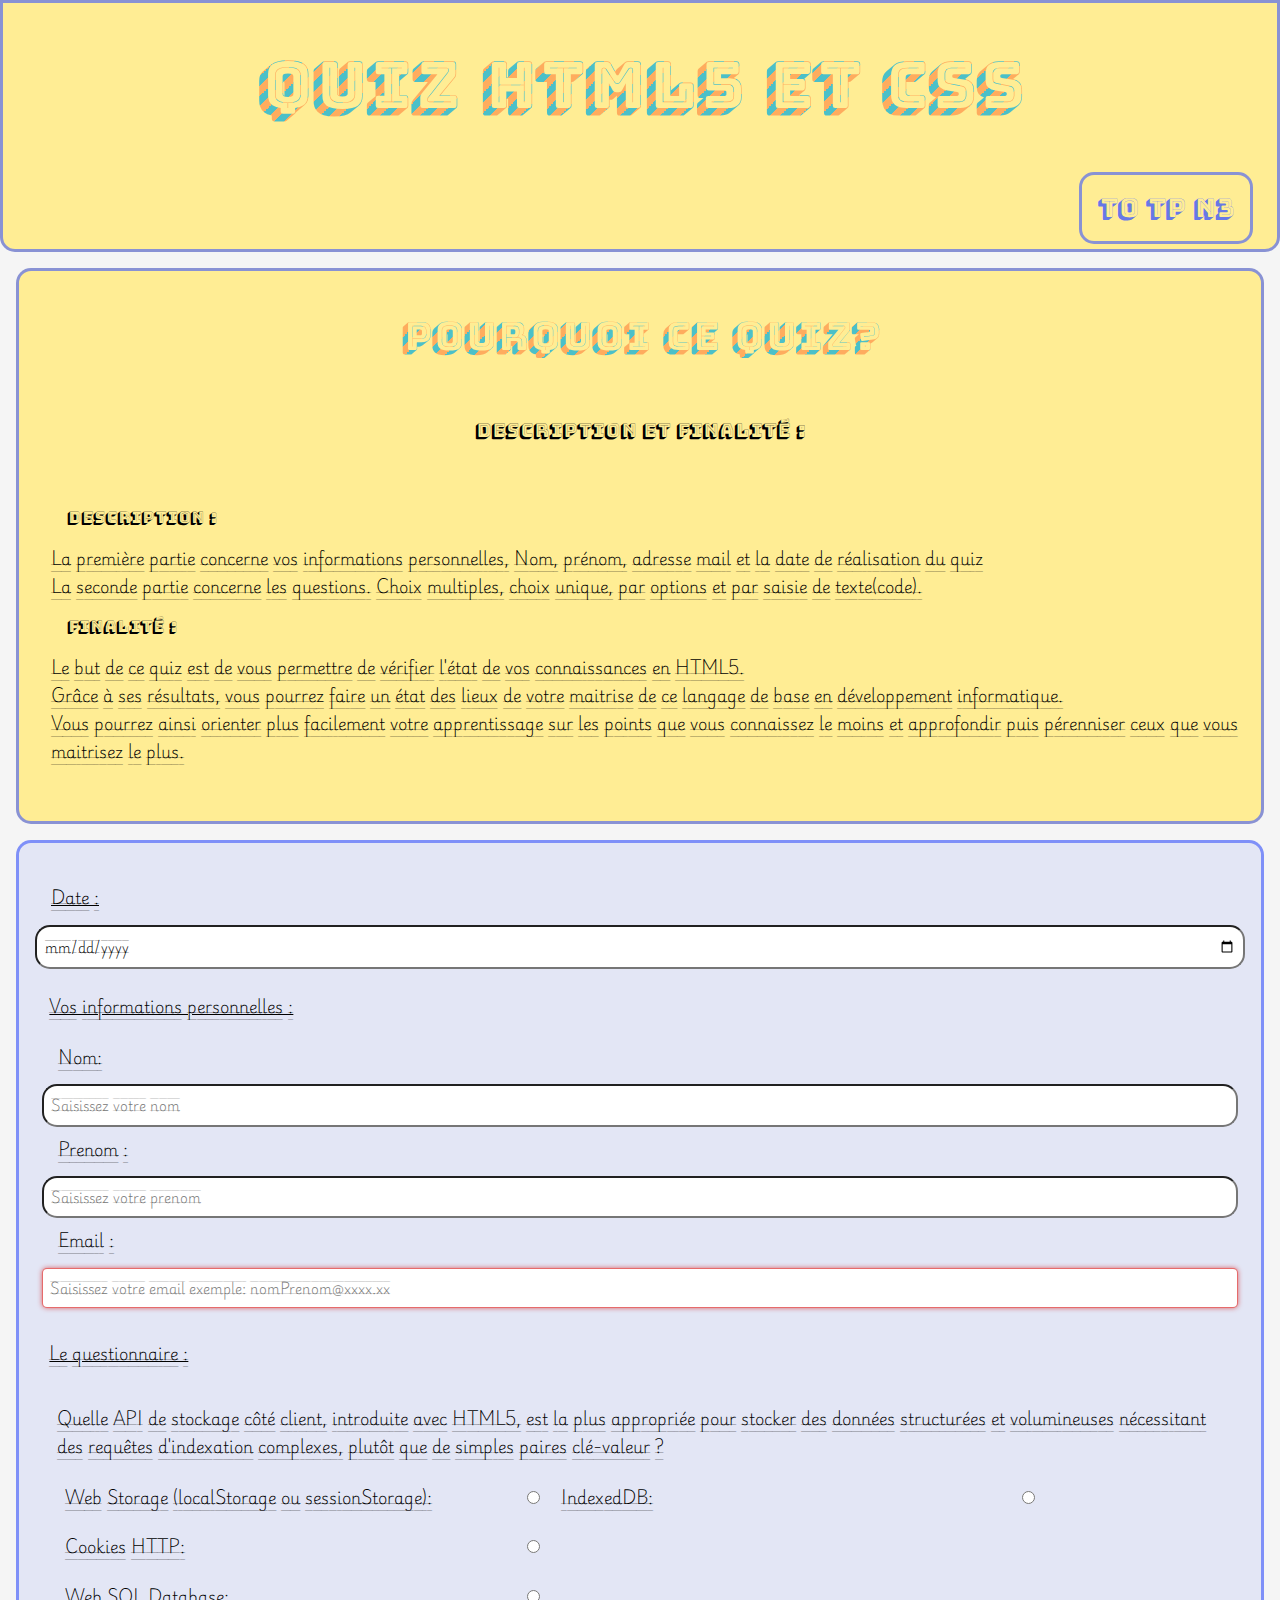
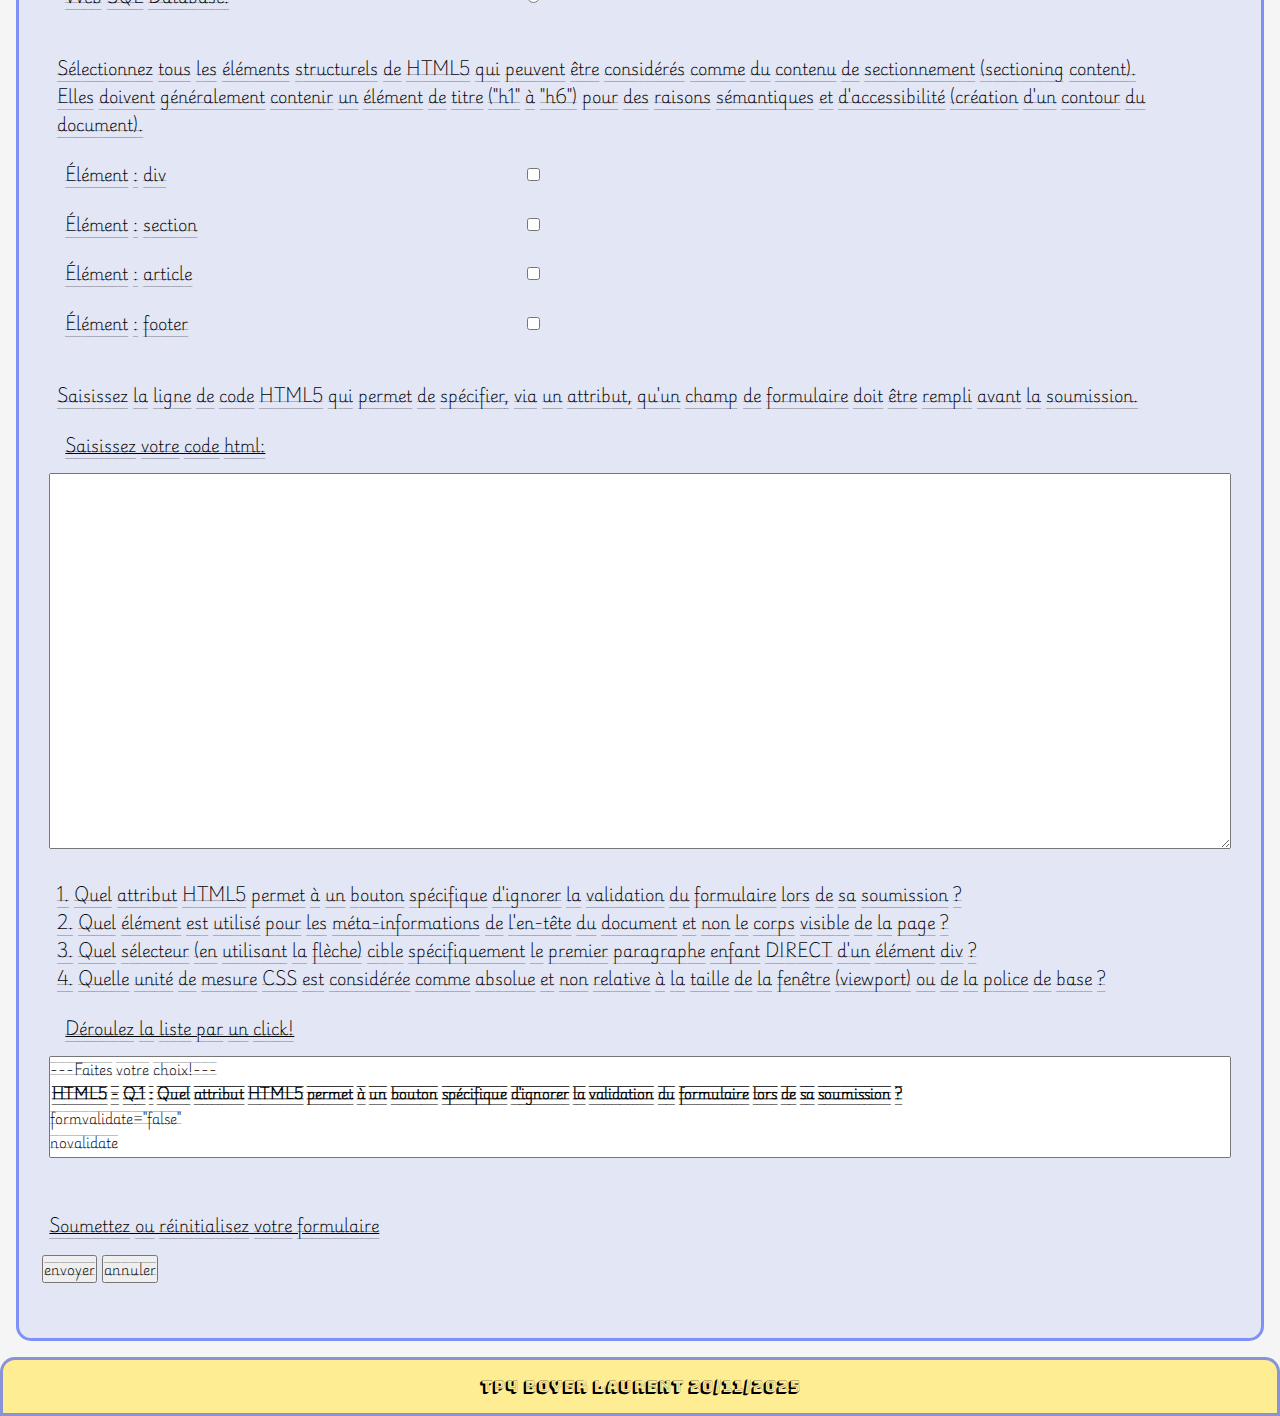
<file: UE 5.2.1 Langages HTML et CSS/index.html>
<!DOCTYPE html>
<html lang="fr">
<head>
        <meta charset="UTF-8">
        <meta name="viewport" content="width=device-width, initial-scale=1.0">
        <title>Quiz HTML5</title>
        <meta name="description" content="Page tutoriel sur l'organisation des éléments HTML et les propriétés float et inline-block">
        <meta name="author" content="Boyer Laurent">
        <meta name="keywords" content="HTML, tutoriel, sémantique, CSS, float, inline-block">
        <link rel="icon" type="image/png" href="https://static.alwaysdata.com/aldjango/img/favicon.png">
        <link rel="preconnect" href="https://fonts.googleapis.com">
        <link rel="preconnect" href="https://fonts.gstatic.com" crossorigin>
        <link href="https://fonts.googleapis.com/css2?family=Playwrite+DE+Grund+Guides:wght@100..400&family=PT+Sans:ital,wght@0,400;0,700;1,400;1,700&family=Bungee+Shade&family=Alegreya:wght@400;700&display=swap" rel="stylesheet">
        <!--<link rel="stylesheet" href="./styles/style.css">-->
        <script src="./PHP/script.php" defer></script>
        <style>
            *{
                margin: 0;
                padding: 0;
                font-family: "Playwrite DE Grund Guides", cursive, sans-serif, serif;
                box-sizing: border-box;
            }
            :root{
                --size: 20px;
                --bck-grdColor: #ffed94;
                --yellow: #feac5e;
                --yellow1: #eb8220;
                --lightblue: #4bc0c8;
                --lightblue1:#41a6ad;
                --lightblue2: #256266;
                font-size: 16px;


            }
            body{
                background-color: #f5f5f5;
                min-height: 100vh;
            }
            main{
                padding: 1rem;
            }
            .title__container, article{
                background-color: #ffed94;
                border-bottom-left-radius: 15px;
                border-bottom-right-radius: 15px;
                border: 3px solid rgba(68, 93, 250, 0.63);
            }
            article{
                border-radius: 15px;
                margin-bottom: 0.5rem;
            }
            h1{
                font-family: "Bungee Shade", cursive;
                font-weight: 400;
                text-align: center;
                width: 100%;
                padding: 2.5rem 1rem;
                font-size: 5vw;
                background: linear-gradient(
                        -45deg,
                        #4bc0c8 25%,
                        #feac5e 25%,
                        #feac5e 50%,
                        #4bc0c8 50%,
                        #4bc0c8 75%,
                        #feac5e 75%,
                        #feac5e);
                -webkit-background-clip: text;
                background-clip: text;
                -webkit-text-fill-color: transparent;
                background-size: var(--size) var(--size);
                background-position: 0 0;
                animation: stripes 1s linear infinite;
                box-sizing: border-box;
            }
            @keyframes stripes {
                0%{
                    background-position: 0 0;
                }
                100% {
                    background-position: var(--size) 0;
                }
            }
            .navBar{
                display: block;
                width: 100%;
                text-align: right;
                padding: 1.5rem;
            }
            .link_container{
                width: 100%;
            }
            .toTP3{
                border: 3px solid rgba(68, 93, 250, 0.63);
                border-radius: 15px;
                padding: 1rem;
                text-align: center;
                text-decoration: none;
                font-family: "Bungee Shade", cursive;
                font-weight: 400;
                font-size: 2vw;
                color: rgba(68, 93, 250, 0.83);
            }
            .toTP3:hover{
                background-color: rgba(68, 93, 250, 0.63);
                color: #ffed94;
            }
            #email:valid{
                border: 1px solid rgba(0, 215, 106, 0.63);
                border-radius: 5px;
                box-shadow: 0 0 8px rgba(0, 215, 106, 0.63);
            }
            #email:invalid{
                border: 1px solid rgba(215, 20, 20, 0.63);
                border-radius: 5px;
                box-shadow: 0 0 5px rgba(215, 20, 20, 0.63);
            }
            h2{font-family: "Bungee Shade", cursive;
            font-weight: 400;
            text-align: center;
            width: 100%;
            padding: 2.5rem 1rem;
            font-size: 3vw;
            background: linear-gradient(
            -45deg,
               #4bc0c8 25%,
            #feac5e 25%,
            #feac5e 50%,
            #4bc0c8 50%,
            #4bc0c8 75%,
            #feac5e 75%,
            #feac5e);
            -webkit-background-clip: text;
            background-clip: text;
            -webkit-text-fill-color: transparent;
            background-size: var(--size) var(--size);
            background-position: 0 0;
            animation: stripes 1s linear infinite;
            box-sizing: border-box;
            }
            section{
                width: 100%;
                display: block;
                text-align: center;
                margin-bottom: 1.5rem;

            }
            h3{
                font-family: "Bungee Shade", cursive;
                font-weight: 400;
                text-align: center;
                padding: 1rem;
            }
            dl{
                display: block;
                width: 100%;
                text-align: left;
                padding: 2rem 1rem;
            }
            dt{
                font-family: "Bungee Shade", cursive;
                font-weight: 300;
                padding: 1rem;
                margin-left: 1rem;
            }
            dd{
                padding-left: 1rem;
            }
            form{
                margin-top: 1rem;
                padding: 2rem 1rem;
                display: block;
                width: 100%;
                text-align: left;
                border: 3px solid rgba(68, 93, 250, 0.63);
                border-radius: 15px;
                background: rgba(195, 202, 247, 0.35);
            }
            label{
                display: block;
                width: 40%;
                padding: 0.5rem 1rem;
                margin-bottom: 0.35rem;
            }
            input[type="text"], input[type="date"], input[type="email"]{
                width: 100%;
                display: inline-block;
                padding: 0.45rem;
                border-radius: 15px;
            }
            fieldset{
                display: block;
                width: 100%;
                text-align: left;
                padding: 0.45rem;
                border: none;
                margin: 1rem auto;
            }
            legend{
                display: block;
                width: 100%;
                text-align: left;
                padding: 0.45rem;
            }
            .underline{
                text-decoration: underline;
            }
            fieldset > label{
                display: inline-block;
                vertical-align: middle;

            }
            textarea{
                display: block;
                width: 100%;
                text-align: left;
                padding: 0.45rem;

            }
            select{
                display: block;
                width: 100%;
                height: fit-content;
            }
            footer > p {
                display: block;
                width: 100%;
                text-align: center;
                font-family: "Bungee Shade", cursive;
                font-weight: 400;
                padding: 1rem;
                border-top-left-radius: 15px;
                border-top-right-radius: 15px;
                border: 3px solid rgba(68, 93, 250, 0.63);
                background-color: #ffed94;
            }

        </style>
</head>
<body>
<header class="title__container">
    <h1>Quiz HTML5 et CSS</h1>
    <nav class="navBar">
        <div class="link_container">
            <a class="toTP3" href="TP-html/indexTPN3_rendu.html">To TP N3</a>
        </div>
    </nav>
</header>
<main>
    <article>
        <h2>Pourquoi ce quiz?</h2>
        <section>
            <h3> Description et finalité :</h3>
            <dl>
                <dt>Description :</dt>
                <dd>La première partie concerne vos informations personnelles, Nom, prénom, adresse mail et la date de réalisation du quiz</dd>
                <dd>La seconde partie concerne les questions. Choix multiples, choix unique, par options et par saisie de texte(code).</dd>

                <dt>Finalité :</dt>
                <dd>Le but de ce quiz est de vous permettre de vérifier l'état de vos connaissances en HTML5.</dd>
                <dd>Grâce à ses résultats, vous pourrez faire un état des lieux de votre maitrise de ce langage de base en développement informatique.</dd>
                <dd>Vous pourrez ainsi orienter plus facilement votre apprentissage sur les points que vous connaissez le moins et approfondir puis pérenniser ceux que vous maitrisez le plus.</dd>
            </dl>
        </section>
    </article>
        <form id="formQuiz" action="./PHP/script.php" method="post">
            <label class="underline" for="date">Date :</label>
            <input type = "date" id="date" name = "date">

            <fieldset>
                <legend class="underline">Vos informations personnelles :</legend>
                <label for="nom">Nom:</label>
                <input type="text" id="nom" name="nom" placeholder="Saisissez votre nom" required><br>
                <label for="prenom">Prenom :</label>
                <input type="text" id="prenom" name="prenom" placeholder="Saisissez votre prenom" required><br>
                <label for="email">Email :</label>
                <input type="email" id="email" name="email" placeholder="Saisissez votre email exemple: nomPrenom@xxxx.xx" pattern=".+@.+\..+" required><br>
            </fieldset>
            <fieldset>
                <legend class="underline">Le questionnaire :</legend>
                <fieldset>
                    <legend>Quelle API de stockage côté client, introduite avec HTML5, est la plus appropriée pour stocker des données structurées et volumineuses nécessitant des requêtes d'indexation complexes, plutôt que de simples paires clé-valeur ?</legend>
                    <label for="radio1">Web Storage (localStorage ou sessionStorage):</label>
                    <input class="radio" type ="radio" id="radio1" name="radio" value="Web Storage">
                    <label for="radio2">IndexedDB:</label>
                    <input class="radio" type ="radio" id="radio2" name="radio" value="IndexedDB"><br>
                    <label for="radio3">Cookies HTTP:</label>
                    <input class="radio" type ="radio" id="radio3" name="radio" value="Cookies HTTP"><br>
                    <label for="radio4">Web SQL Database:</label>
                    <input class="radio" type ="radio" id="radio4" name="radio" value="Web SQL Database"><br>
                </fieldset>
                <fieldset>
                    <legend>Sélectionnez tous les éléments structurels de HTML5 qui peuvent être considérés comme du contenu de sectionnement (sectioning content).<br>
                        Elles doivent généralement contenir un élément de titre ("h1" à "h6") pour des raisons sémantiques et d'accessibilité (création d'un contour du document).</legend>
                    <label for="checkbox1">Élément : div</label>
                    <input class="checkboxes" type ="checkbox" id="checkbox1" name="choix[]" value="div"><br>
                    <label for="checkbox2">Élément : section</label>
                    <input class="checkboxes" type ="checkbox" id="checkbox2" name="choix[]" value="section"><br>
                    <label for="checkbox3">Élément : article</label>
                    <input class="checkboxes" type ="checkbox" id="checkbox3" name="choix[]" value="article"><br>
                    <label for="checkbox4">Élément : footer</label>
                    <input class="checkboxes" type ="checkbox" id="checkbox4" name="choix[]" value="footer"><br>
                </fieldset>
                <fieldset>
                    <legend>
                        Saisissez la ligne de code HTML5 qui permet de spécifier, via un attribut, qu'un champ de formulaire doit être rempli avant la soumission.
                    </legend>
                    <label class="underline" for="textarea">Saisissez votre code html:</label>
                    <textarea rows="15" cols="50" id="textarea" name="codeUtilisateur" required></textarea>
                </fieldset>
                <fieldset>
                    <legend>
                        1. Quel attribut HTML5 permet à un bouton spécifique d'ignorer la validation du formulaire lors de sa soumission ?<br>
                        2. Quel élément est utilisé pour les méta-informations de l'en-tête du document et non le corps visible de la page ?<br>
                        3. Quel sélecteur (en utilisant la flèche) cible spécifiquement le premier paragraphe enfant DIRECT d'un élément div ?<br>
                        4. Quelle unité de mesure CSS est considérée comme absolue et non relative à la taille de la fenêtre (viewport) ou de la police de base ?<br>
                    </legend>
                    <label class="underline" for="select">Déroulez la liste par un click!</label>
                    <select id="select" name="select[]" multiple required>
                        <option value="">---Faites votre choix!---</option>
                        <optgroup label="HTML5 - Q.1 : Quel attribut HTML5 permet à un bouton spécifique d'ignorer la validation du formulaire lors de sa soumission ?">
                            <option value="html_q1_formvalidate=false">formvalidate="false"</option>
                            <option value="html_q1_novalidate">novalidate</option>
                            <option value="html_q1_formnovalidate">formnovalidate</option>
                            <option value="html_q1_type=button">type="button"</option>
                        </optgroup>
                        <optgroup label="HTML5 - Q.2 : Quel élément est utilisé pour les méta-informations de l'en-tête ?">
                            <option value="html_q2_header">header</option>
                            <option value="html_q2_head">head</option>
                            <option value="html_q2_title">title</option>
                            <option value="html_q2_main">main</option>
                        </optgroup>
                        <optgroup label="HTML5 - Q.3 : Quel attribut désactive la validation du formulaire par le navigateur ?">
                            <option value="html_q3_required">required</option>
                            <option value="html_q3_disabled">disabled</option>
                            <option value="html_q3_novalidate">formnovalidate</option>
                            <option value="html_q3_pattern">pattern</option>
                        </optgroup>
                        <optgroup label="CSS3 - Q.4 : Quel sélecteur cible le premier paragraphe enfant d'un div ?">
                            <option value="css_q4_first_child">div p:first-child</option>
                            <option value="css_q4_first_of_type">div p:first-of-type</option>
                            <option value="css_q4_child">div > p</option>
                            <option value="css_q4_only_child">div p:only-child</option>
                        </optgroup>

                    </select>
                </fieldset>

            </fieldset>
            <fieldset>
                <legend class="underline">Soumettez ou réinitialisez votre formulaire</legend>
                <button type="submit" value="Envoyer" name="Envoyer">envoyer</button>
                <button type="reset" value="Annuler">annuler</button>
            </fieldset>

        </form>
</main>
<footer>
    <p>TP4 Boyer Laurent 20/11/2025</p>
</footer>
</body>

</html>
</file>
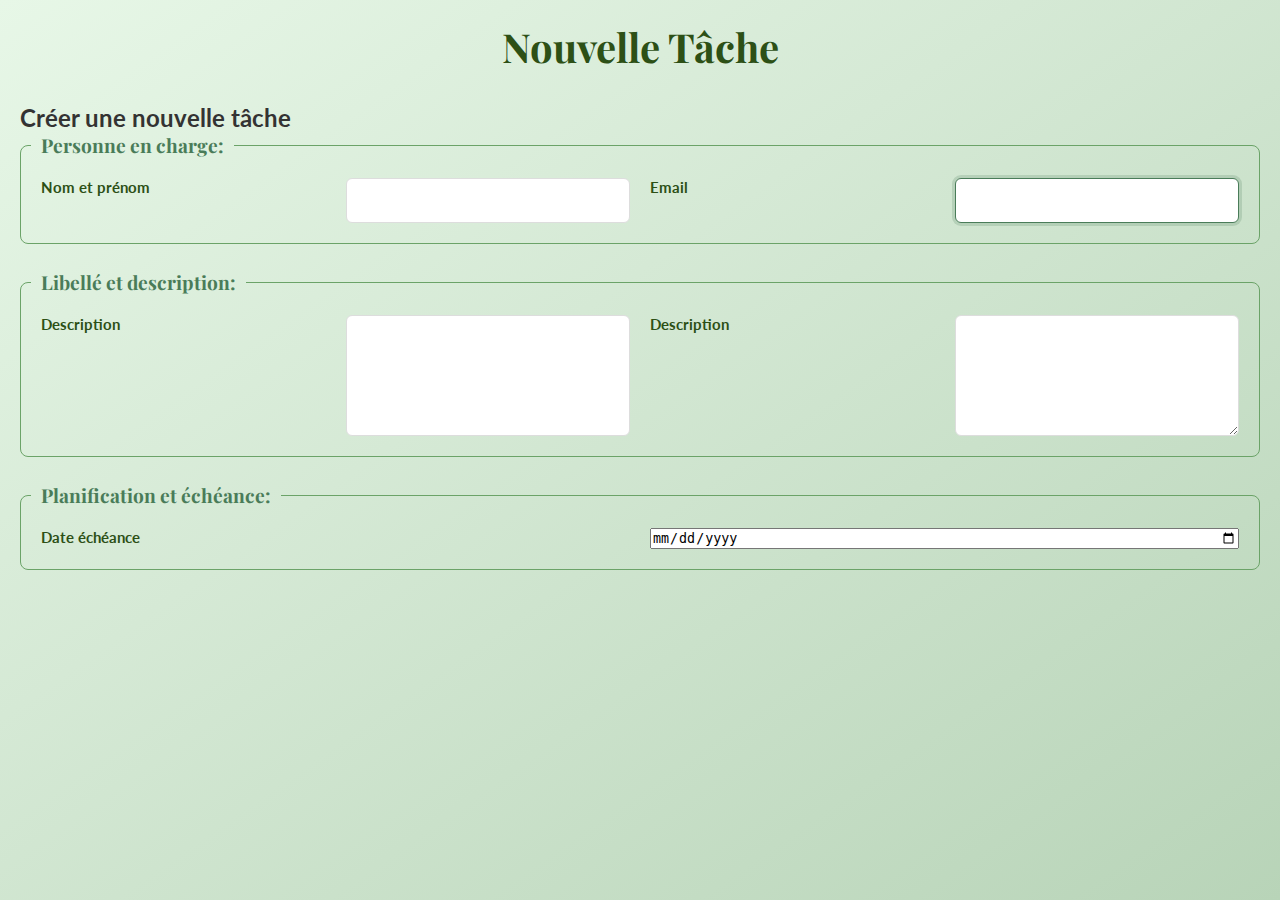
<file: UE 5.2.2 Langages JS API et initiation Framework JS/UE 5.2.2 TPJson To Do list Step 2/index.html>
<!DOCTYPE html>
<html lang="fr">
<head>
    <meta charset="UTF-8">
    <meta name="viewport" content="width=device-width, initial-scale=1.0">
    <meta name="author" content="Catherine et Laurent">
    <meta name="description" content="Page de saisie des tâches d'une to do list">
    <meta name="keywords" content="TO do list, tâche, priorité">
    <title>Création de Tâche - To-Do List: Le formulaire</title>
    <link href="https://fonts.googleapis.com/css2?family=Lato:wght@400;700&family=Playfair+Display:wght@700&display=swap" rel="stylesheet">

    <style>
        * {
            margin: 0;
            padding: 0;
            box-sizing: border-box;
        }

        body {
            font-family: 'Lato', sans-serif;
            /* Correction de la syntaxe du dégradé CSS */
            background: linear-gradient(145deg, #e7f7e7 0%, #d5e9d5 40%, #b8d4b8 100%);
            min-height: 100vh;
            padding: 20px;
            color: #333;
        }

        .container {
            max-width: 900px;
            margin: 0 auto;
            background: white;
            border-radius: 12px;
            box-shadow: 0 10px 30px rgba(0, 0, 0, 0.1);
            padding: 40px;
        }

        h1 {
            font-family: 'Playfair Display', serif;
            color: #2d5016;
            text-align: center;
            margin-bottom: 30px;
            font-size: 2.5em;
        }

        form {
            display: flex;
            flex-direction: column;
            gap: 25px;
        }

        fieldset {
            border: 1px solid #6ba368;
            border-radius: 8px;
            padding: 20px;
            display: grid;
            grid-template-columns: repeat(auto-fit, minmax(250px, 1fr));
            gap: 20px;
        }

        legend {
            font-family: 'Playfair Display', serif;
            color: #4a7c59;
            font-size: 1.2em;
            font-weight: bold;
            padding: 0 10px;
            margin-left: -10px;
        }

        .form-group {
            display: flex;
            flex-direction: column;
            gap: 8px;
        }

        label {
            font-weight: 700;
            color: #2d5016;
            font-size: 0.95em;
        }

        label .required {
            color: #c0392b;
        }

        input[type="text"],
        input[type="email"],
        input[type="datetime-local"],
        input[type="number"],
        textarea,
        select {
            padding: 12px 15px;
            border: 1px solid #ddd;
            border-radius: 6px;
            font-size: 1em;
            font-family: inherit;
            transition: all 0.3s ease;
        }

        input:focus, textarea:focus, select:focus {
            outline: none;
            border-color: #4a7c59;
            box-shadow: 0 0 0 3px rgba(74, 124, 89, 0.2);
        }

        textarea {
            resize: vertical;
            min-height: 120px;
        }

        /* Validation Visuelle Email */
        input[type="email"]:invalid:not(:placeholder-shown) {
            border-color: #c0392b;
            box-shadow: 0 0 0 3px rgba(192, 57, 43, 0.2);
        }

        input[type="email"]:valid:not(:placeholder-shown) {
            border-color: #4a7c59;
            box-shadow: 0 0 0 3px rgba(74, 124, 89, 0.2);
        }

        /* Boutons Radio */
        .radio-group {
            display: flex;
            flex-wrap: wrap;
            gap: 15px;
            padding: 10px;
            background: #f8f9fa;
            border-radius: 8px;
            border: 1px solid #eee;
        }

        .radio-item {
            display: flex;
            align-items: center;
            gap: 5px;
        }

        .radio-item label {
            font-weight: normal;
            color: #333;
            cursor: pointer;
        }

        input[type="radio"] {
            accent-color: #2d5016;
        }

        /* Encart de dépôt de fichier (PDF) */
        .file-upload-group {
            border: 2px dashed #6ba368;
            background-color: #f9fff9;
            padding: 20px;
            border-radius: 8px;
            text-align: center;
        }

        .file-upload-group label {
            display: block;
            margin-bottom: 15px;
            font-size: 1.1em;
            color: #2d5016;
        }

        .file-upload-group input[type="file"] {
            display: block;
            margin: 0 auto;
            width: 100%;
            max-width: 300px;
            padding: 10px;
            border: 1px solid #4a7c59;
            background-color: white;
            border-radius: 4px;
            cursor: pointer;
        }

        /* Boutons de formulaire */
        .btn-group {
            display: flex;
            gap: 15px;
            margin-top: 15px;
        }

        input[type="submit"], input[type="reset"] {
            padding: 14px 30px;
            border: none;
            border-radius: 8px;
            font-size: 1em;
            font-weight: 700;
            cursor: pointer;
            transition: all 0.3s ease;
            flex: 1;
        }

        input[type="submit"] {
            background-color: #2d5016;
            color: white;
        }

        input[type="submit"]:hover {
            background-color: #1f360e;
            transform: translateY(-1px);
        }

        input[type="reset"] {
            background-color: #e0e0e0;
            color: #333;
        }

        .btn-add {
            padding: 8px 15px;
            background: #4a7c59;
            color: white;
            border: none;
            border-radius: 5px;
            cursor: pointer;
            font-size: 0.9em;
            align-self: flex-start;
            transition: background 0.3s;
        }

        .btn-add:hover {
            background: #2d5016;
        }

        @media (max-width: 768px) {
            .container {
                padding: 20px;
            }
            fieldset {
                grid-template-columns: 1fr;
            }
            .btn-group {
                flex-direction: column;
            }
        }
    </style>
</head>
<body>
<main>
    <header>
        <h1>Nouvelle Tâche</h1>
    </header>
    <article>
        <h2>Créer une nouvelle tâche</h2>
        <section class="form-group">
            <form action="">
                <fieldset>
                    <legend>Personne en charge:</legend>
                    <label for="assignation">Nom et prénom</label>
                    <input type="text" id="assignation" name="assignation">
                    <label for="email">Email</label>
                    <input type="email" id="email" name="email">
                </fieldset>
                <fieldset>
                    <legend>Libellé et description:</legend>
                    <label for="libelle">Description</label>
                    <input type="text" id="libelle" name="libelle">
                    <label for="description">Description</label>
                    <textarea id="description" name="description" rows="5"></textarea>
                </fieldset>
                <fieldset>
                    <legend>Planification et échéance:</legend>
                    <label for="date_de_completion">Date échéance</label>
                    <input type="date" id="date_de_completion" name="date_de_completion">
                </fieldset>
            </form>
        </section>
    </article>
</main>

</body>
</html>
</file>
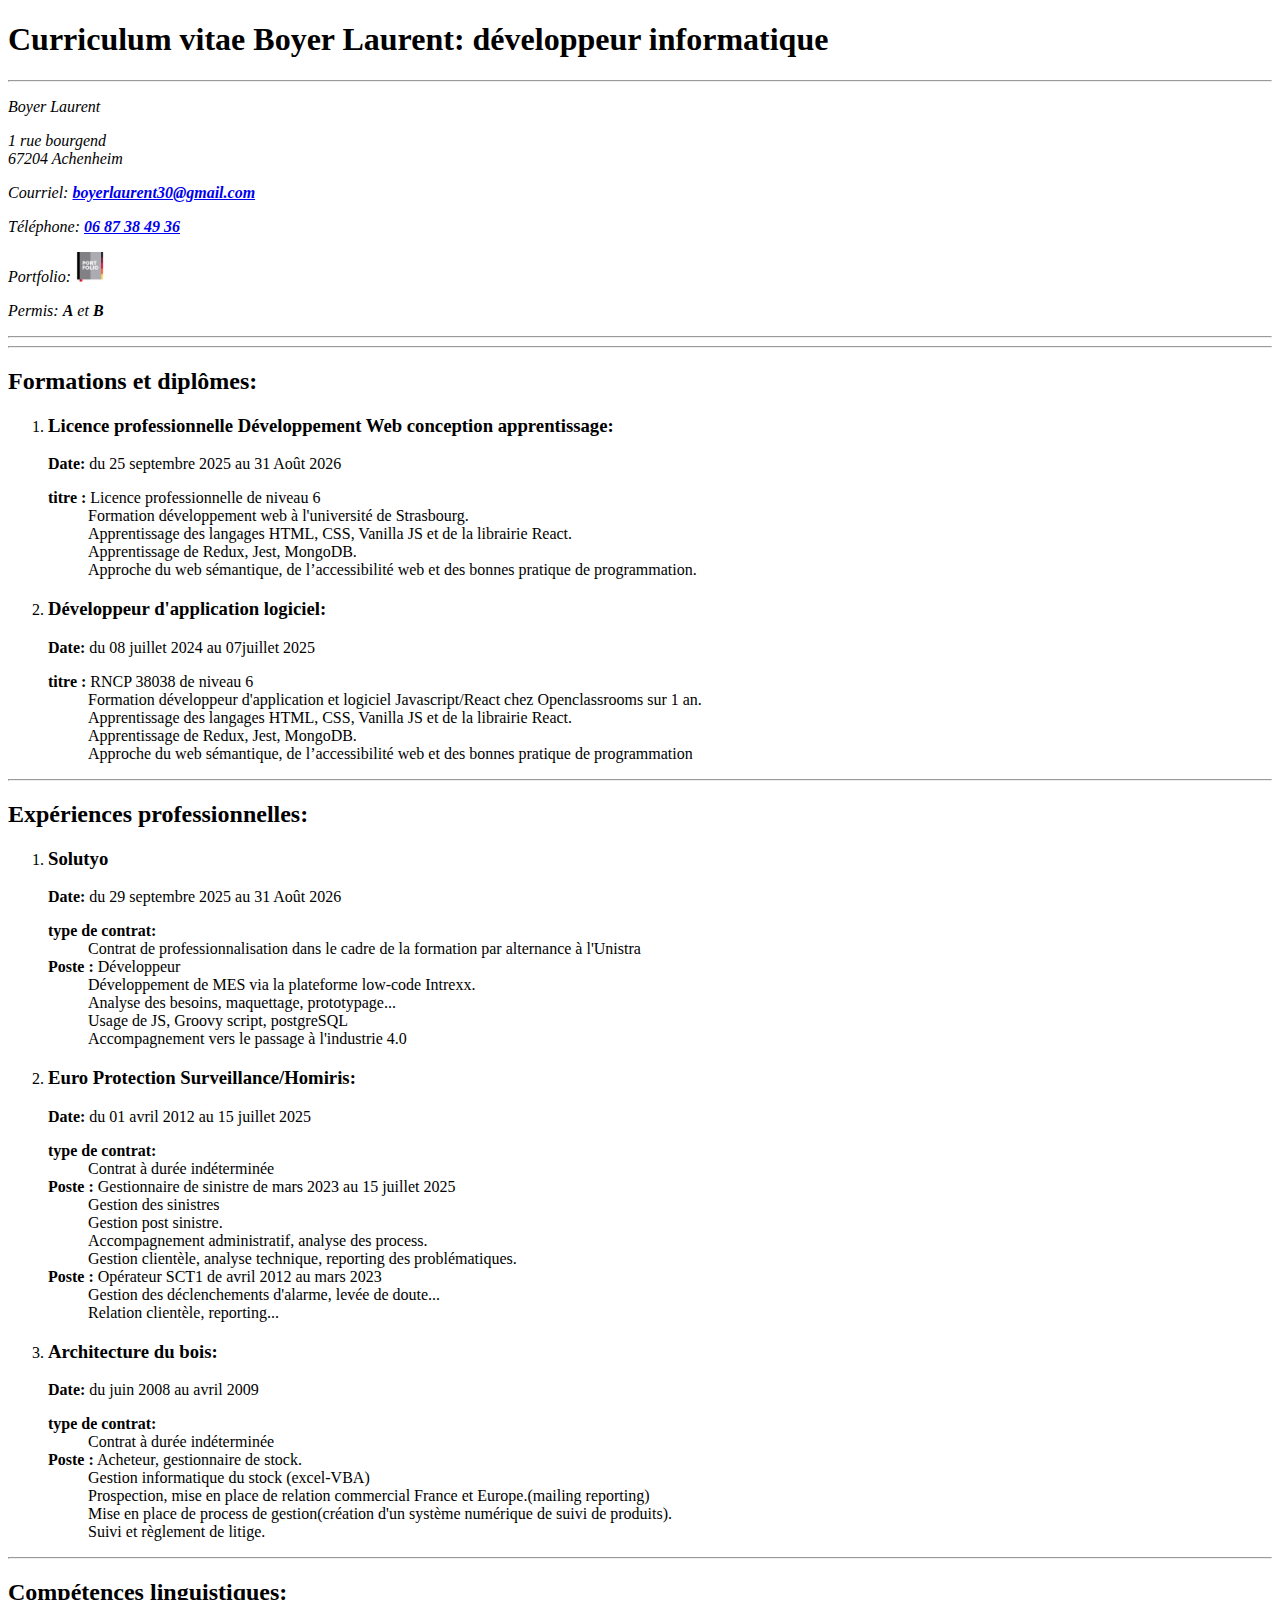
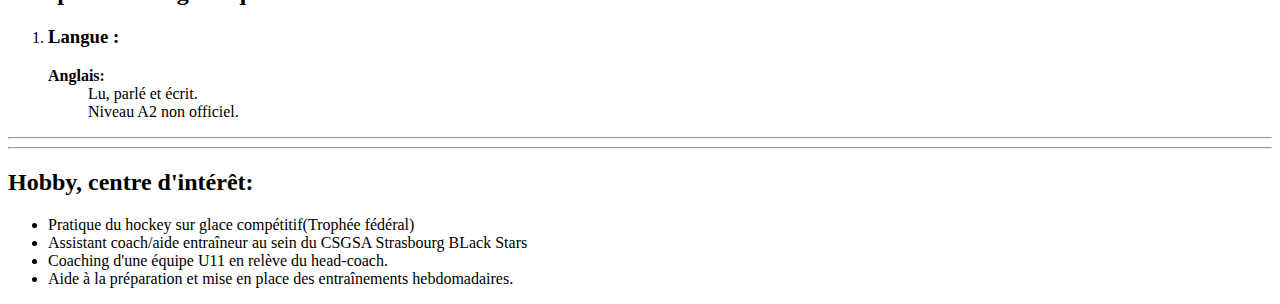
<file: UE 5.2.1 Langages HTML et CSS/TP1_CV.html>
<!DOCTYPE html>
<html lang="fr">
<head>
    <meta charset="UTF-8">
    <meta name="viewport" content="width=device-width, initial-scale=1.0">
    <title>TP1 CV Structure HTML:5</title>
</head>
<body>
    <h1>Curriculum vitae Boyer Laurent: développeur informatique</h1>
    <hr>
        <address>
            <p>Boyer Laurent</p>
            <p>1 rue bourgend<br>
            67204 Achenheim</p>
            <p>Courriel: <strong><a href="mailto:boyerlaurent30@gmail.com">boyerlaurent30@gmail.com</a></strong></p>
            <p>Téléphone: <strong><a href="tel:0687384936">06 87 38 49 36</a></strong></p>
            <p>Portfolio: <a href="https://laurentboyer1976.github.io/PresentationPortfolio-LaurentBoyer1976.github.io/"><img src="./assets/icons/portfolio_351456.png" alt="Icône de portfolio" width="30" height="30"></a></p>
            <p>Permis: <strong>A</strong> et <strong>B</strong></p>
        </address>
        <hr>
        <hr>
    <main>
        <article>
            <section>
                <h2>Formations et diplômes:</h2>
                 <ol>
                    <li>
                        <h3>Licence professionnelle Développement Web conception apprentissage:</h3>                     
                        <p><strong>Date:</strong> du <time datetime="2025-09-25">25 septembre 2025</time> au <time datetime="2026-08-31"> 31 Août 2026</time></p>              
                        <dl>
                            <dt><strong>titre :</strong> Licence professionnelle de niveau 6 </dt>
                            <dd>Formation développement web à l'université de Strasbourg.</dd>
                            <dd>Apprentissage des langages HTML, CSS, Vanilla JS et de la librairie React.</dd>
                            <dd>Apprentissage de Redux, Jest, MongoDB.</dd>
                            <dd>Approche du web sémantique, de l’accessibilité web et des bonnes pratique de programmation.</dd>
                        </dl>
                    </li>
                    <li>
                        <h3>Développeur d'application logiciel:</h3>                     
                        <p><strong>Date:</strong> du <time datetime="2024-07-07">08 juillet 2024</time> au <time datetime="2025-07-07"> 07juillet 2025</time></p>                   
                        <dl>
                            <dt><strong>titre :</strong> RNCP 38038 de niveau 6 </dt>
                            <dd>Formation développeur d'application et logiciel Javascript/React chez Openclassrooms sur 1 an.</dd>
                            <dd>Apprentissage des langages HTML, CSS, Vanilla JS et de la librairie React.</dd>
                            <dd>Apprentissage de Redux, Jest, MongoDB.</dd>
                            <dd>Approche du web sémantique, de l’accessibilité web et des bonnes pratique de programmation</dd>
                        </dl>
                    </li>
                </ol>                    
            </section>
            <hr>
            <section>
                <h2>Expériences professionnelles:</h2>
                 <ol>
                    <li>
                        <h3>Solutyo</h3>                     
                        <p><strong>Date: </strong>du <time datetime="2025-09-29">29 septembre 2025</time> au <time datetime="2026-08-31"> 31 Août 2026</time></p>              
                        <dl>
                        <dt><strong>type de contrat:</strong></dt>
                            <dd>Contrat de professionnalisation dans le cadre de la formation par alternance à l'Unistra</dd>
                        <dt><strong>Poste :</strong> Développeur </dt>
                            <dd>Développement de MES via la plateforme low-code Intrexx.</dd>
                            <dd>Analyse des besoins, maquettage, prototypage...</dd>
                            <dd>Usage de JS, Groovy script, postgreSQL</dd>
                            <dd>Accompagnement vers le passage à l'industrie 4.0</dd>
                        </dl>
                    </li>
                    <li>
                        <h3>Euro Protection Surveillance/Homiris:</h3>                     
                        <p><strong>Date: </strong> du <time datetime="2012-04-01">01 avril 2012</time> au <time datetime="2025-07-15"> 15 juillet 2025</time></p>                   
                        <dl>
                            <dt><strong>type de contrat:</strong></dt>
                            <dd>Contrat à durée indéterminée</dd>
                        <dt><strong>Poste :</strong> Gestionnaire de sinistre de <time datetime="2023-03">mars 2023</time> au <time datetime="2025-07-15">15 juillet 2025</time></dt>                           
                            <dd>Gestion des sinistres</dd>
                            <dd>Gestion post sinistre.</dd>
                            <dd>Accompagnement administratif, analyse des process.</dd>
                            <dd>Gestion clientèle, analyse technique, reporting des problématiques.</dd>
                        <dt><strong>Poste :</strong> Opérateur SCT1 de <time datetime="2012-04">avril 2012</time> au <time datetime="2023-03">mars 2023</time></dt>                           
                            <dd>Gestion des déclenchements d'alarme, levée de doute...</dd>
                            <dd>Relation clientèle, reporting...</dd>
                        </dl>
                    </li>
                    <li>
                        <h3>Architecture du bois:</h3>                     
                        <p><strong>Date: </strong> du <time datetime="2008-06-01">juin 2008</time> au <time datetime="2009-04-01">avril 2009</time></p>                   
                        <dl>
                            <dt><strong>type de contrat:</strong></dt>
                            <dd>Contrat à durée indéterminée</dd>
                        <dt><strong>Poste :</strong> Acheteur, gestionnaire de stock.</dt>                           
                            <dd>Gestion informatique du stock (excel-VBA)</dd>
                            <dd>Prospection, mise en place de relation commercial France et Europe.(mailing reporting)</dd>
                            <dd>Mise en place de process de gestion(création d'un système numérique de suivi de produits).</dd>
                            <dd>Suivi et règlement de litige.</dd>
                        </dl>
                    </li>
                </ol>                    
            </section>
            <hr>
            <section>
                <h2>Compétences linguistiques:</h2>
                <ol>
                    <li>
                        <h3>Langue :</h3>
                        <dl>
                            <dt><strong>Anglais:</strong>
                                <dd>Lu, parlé et écrit.</dd>
                                <dd>Niveau A2 non officiel.</dd>
                            </dt>                            
                        </dl>
                    </li>
                </ol>
            </section>
        </article>
    </main>
    <hr>
    <hr>   
    <aside>
        <h2>Hobby, centre d'intérêt:</h2>
        <ul>
            <li>Pratique du hockey sur glace compétitif(Trophée fédéral)</li>
            <li>Assistant coach/aide entraîneur au sein du CSGSA Strasbourg BLack Stars</li>
            <li>Coaching d'une équipe U11 en relève du head-coach.</li>
            <li>Aide à la préparation et mise en place des entraînements hebdomadaires.</li>
        </ul>
    </aside>    
</body>
</html>
</file>
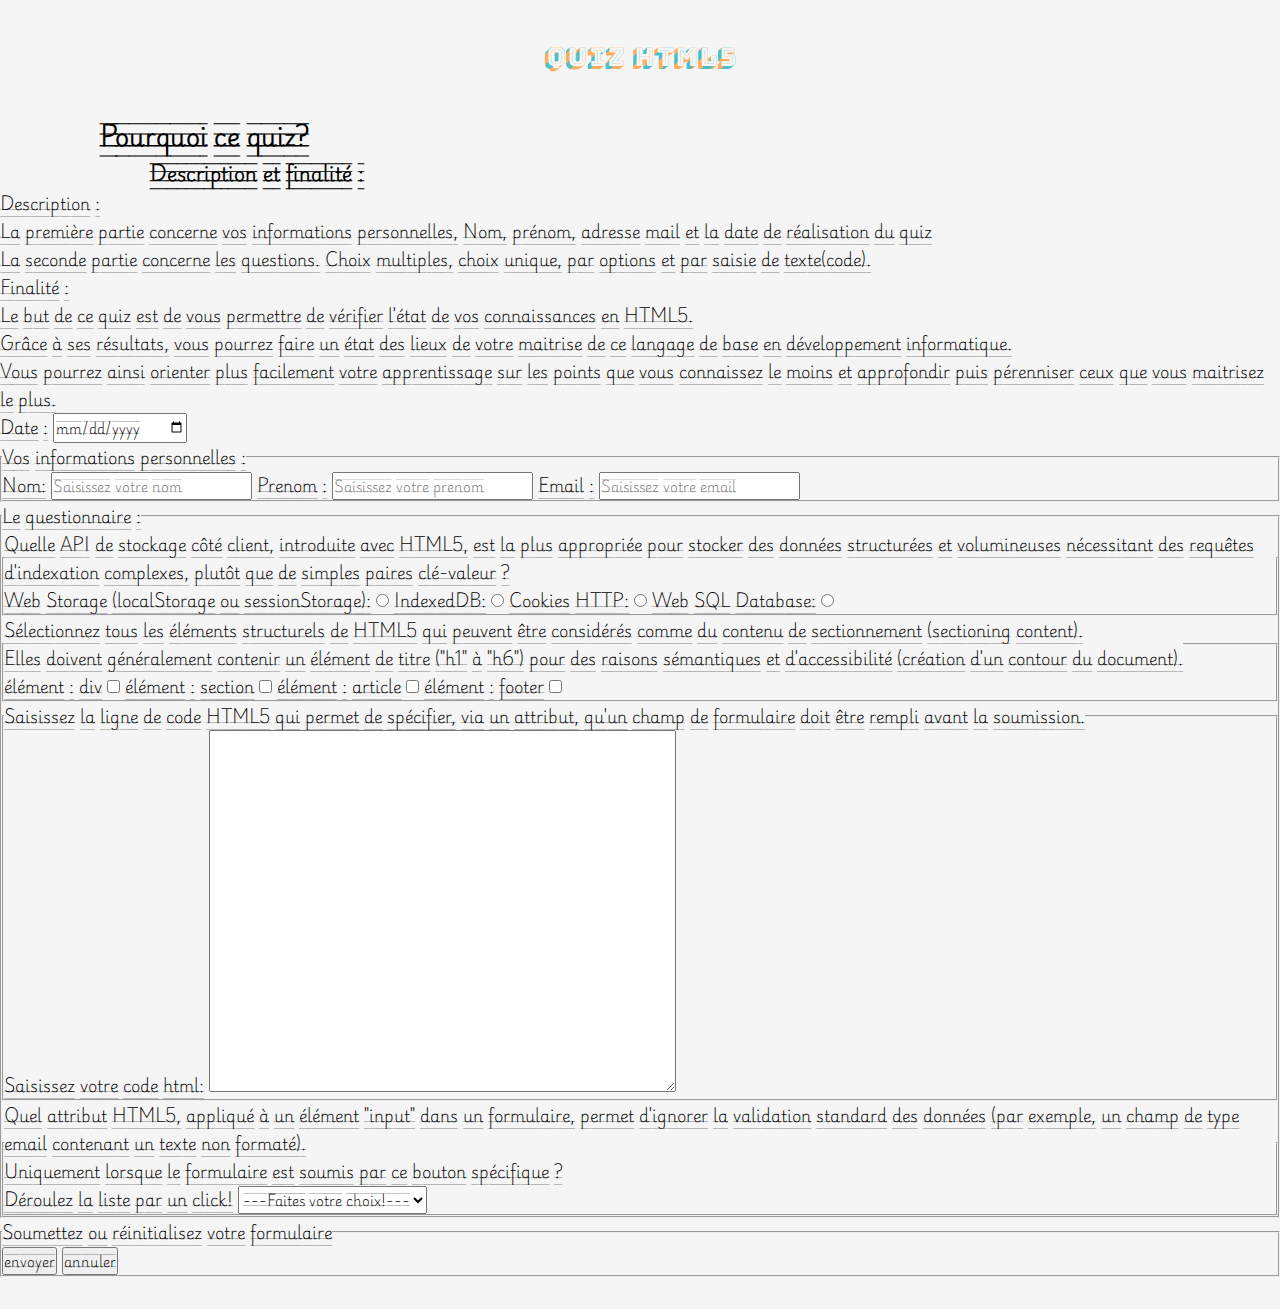
<file: UE 5.2.1 Langages HTML et CSS/TP4_HTML_Form.html>
<!DOCTYPE html>
<html lang="fr">
<head>
        <meta charset="UTF-8">
        <meta name="viewport" content="width=device-width, initial-scale=1.0">
        <title>Quiz HTML5</title>
        <meta name="description" content="Page tutoriel sur l'organisation des éléments HTML et les propriétés float et inline-block">
        <meta name="author" content="Boyer Laurent">
        <meta name="keywords" content="HTML, tutoriel, sémantique, CSS, float, inline-block">
        <link rel="icon" type="image/png" href="https://static.alwaysdata.com/aldjango/img/favicon.png">
        <link rel="preconnect" href="https://fonts.googleapis.com">
        <link rel="preconnect" href="https://fonts.gstatic.com" crossorigin>
        <link href="https://fonts.googleapis.com/css2?family=Playwrite+DE+Grund+Guides:wght@100..400&family=PT+Sans:ital,wght@0,400;0,700;1,400;1,700&family=Bungee+Shade&family=Alegreya:wght@400;700&display=swap" rel="stylesheet">
        <link rel="stylesheet" href="./styles/style.css">
</head>
<body>
<header>
    <h1>Quiz HTML5</h1>
    <nav></nav>
</header>
<main>
    <article>
        <h2>Pourquoi ce quiz?</h2>
        <section>
            <h3> Description et finalité :</h3>
            <dl>
                <dt>Description :</dt>
                <dd>La première partie concerne vos informations personnelles, Nom, prénom, adresse mail et la date de réalisation du quiz</dd>
                <dd>La seconde partie concerne les questions. Choix multiples, choix unique, par options et par saisie de texte(code).</dd>

                <dt>Finalité :</dt>
                <dd>Le but de ce quiz est de vous permettre de vérifier l'état de vos connaissances en HTML5.</dd>
                <dd>Grâce à ses résultats, vous pourrez faire un état des lieux de votre maitrise de ce langage de base en développement informatique.</dd>
                <dd>Vous pourrez ainsi orienter plus facilement votre apprentissage sur les points que vous connaissez le moins et approfondir puis pérenniser ceux que vous maitrisez le plus.</dd>
            </dl>
        </section>
    </article>
        <form id="formQuiz" action="script.php" method="post">
            <label for="date">Date :</label>
            <input type = "date" id="date" name = "date">

            <fieldset>
                <legend>Vos informations personnelles :</legend>
                <label for="nom">Nom:</label>
                <input type="text" id="nom" name="nom" placeholder="Saisissez votre nom" required>
                <label for="prenom">Prenom :</label>
                <input type="text" id="prenom" name="prenom" placeholder="Saisissez votre prenom" required>
                <label for="email">Email :</label>
                <input type="email" id="email" name="email" placeholder="Saisissez votre email" required>
            </fieldset>
            <fieldset>
                <legend>Le questionnaire :</legend>
                <fieldset>
                    <legend>Quelle API de stockage côté client, introduite avec HTML5, est la plus appropriée pour stocker des données structurées et volumineuses nécessitant des requêtes d'indexation complexes, plutôt que de simples paires clé-valeur ?</legend>
                    <label for="radio1">Web Storage (localStorage ou sessionStorage):</label>
                    <input type ="radio" id="radio1" name="radio" value="Web Storage">
                    <label for="radio2">IndexedDB:</label>
                    <input type ="radio" id="radio2" name="radio" value="IndexedDB">
                    <label for="radio3">Cookies HTTP:</label>
                    <input type ="radio" id="radio3" name="radio" value="Cookies HTTP">
                    <label for="radio4">Web SQL Database:</label>
                    <input type ="radio" id="radio4" name="radio" value="Web SQL Database">
                </fieldset>
                <fieldset>
                    <legend>Sélectionnez tous les éléments structurels de HTML5 qui peuvent être considérés comme du contenu de sectionnement (sectioning content).<br>
                        Elles doivent généralement contenir un élément de titre ("h1" à "h6") pour des raisons sémantiques et d'accessibilité (création d'un contour du document).</legend>
                    <label for="checkbox1">élément : div</label>
                    <input type ="checkbox" id="checkbox1" name="choix[]" value="div">
                    <label for="checkbox2">élément : section</label>
                    <input type ="checkbox" id="checkbox2" name="choix[]" value="section">
                    <label for="checkbox3">élément : article</label>
                    <input type ="checkbox" id="checkbox3" name="choix[]" value="article">
                    <label for="checkbox4">élément : footer</label>
                    <input type ="checkbox" id="checkbox4" name="choix[]" value="footer">
                </fieldset>
                <fieldset>
                    <legend>
                        Saisissez la ligne de code HTML5 qui permet de spécifier, via un attribut, qu'un champ de formulaire doit être rempli avant la soumission.
                    </legend>
                    <label for="textarea">Saisissez votre code html:</label>
                    <textarea rows="15" cols="50" id="textarea" name="codeUtilisateur" required></textarea>
                </fieldset>
                <fieldset>
                    <legend>Quel attribut HTML5, appliqué à un élément "input" dans un formulaire, permet d'ignorer la validation standard des données (par exemple, un champ de type email contenant un texte non formaté).<br>
                        Uniquement lorsque le formulaire est soumis par ce bouton spécifique ?</legend>
                    <label for="select">Déroulez la liste par un click!</label>
                    <select id="select" name="select" required>
                        <option value="" selected>---Faites votre choix!---</option>
                        <option value="formvalidate=false">formvalidate="false"</option>
                        <option value="novalidate">novalidate</option>
                        <option value="formnovalidate">formnovalidate</option>
                        <option value="type=button">type="button"</option>
                    </select>
                </fieldset>

            </fieldset>
            <fieldset>
                <legend>Soumettez ou réinitialisez votre formulaire</legend>
                <button type="submit" value="Envoyer">envoyer</button>
                <button type="reset" value="Annuler">annuler</button>
            </fieldset>

        </form>
</main>
<footer></footer>
</body>
</html>
</file>
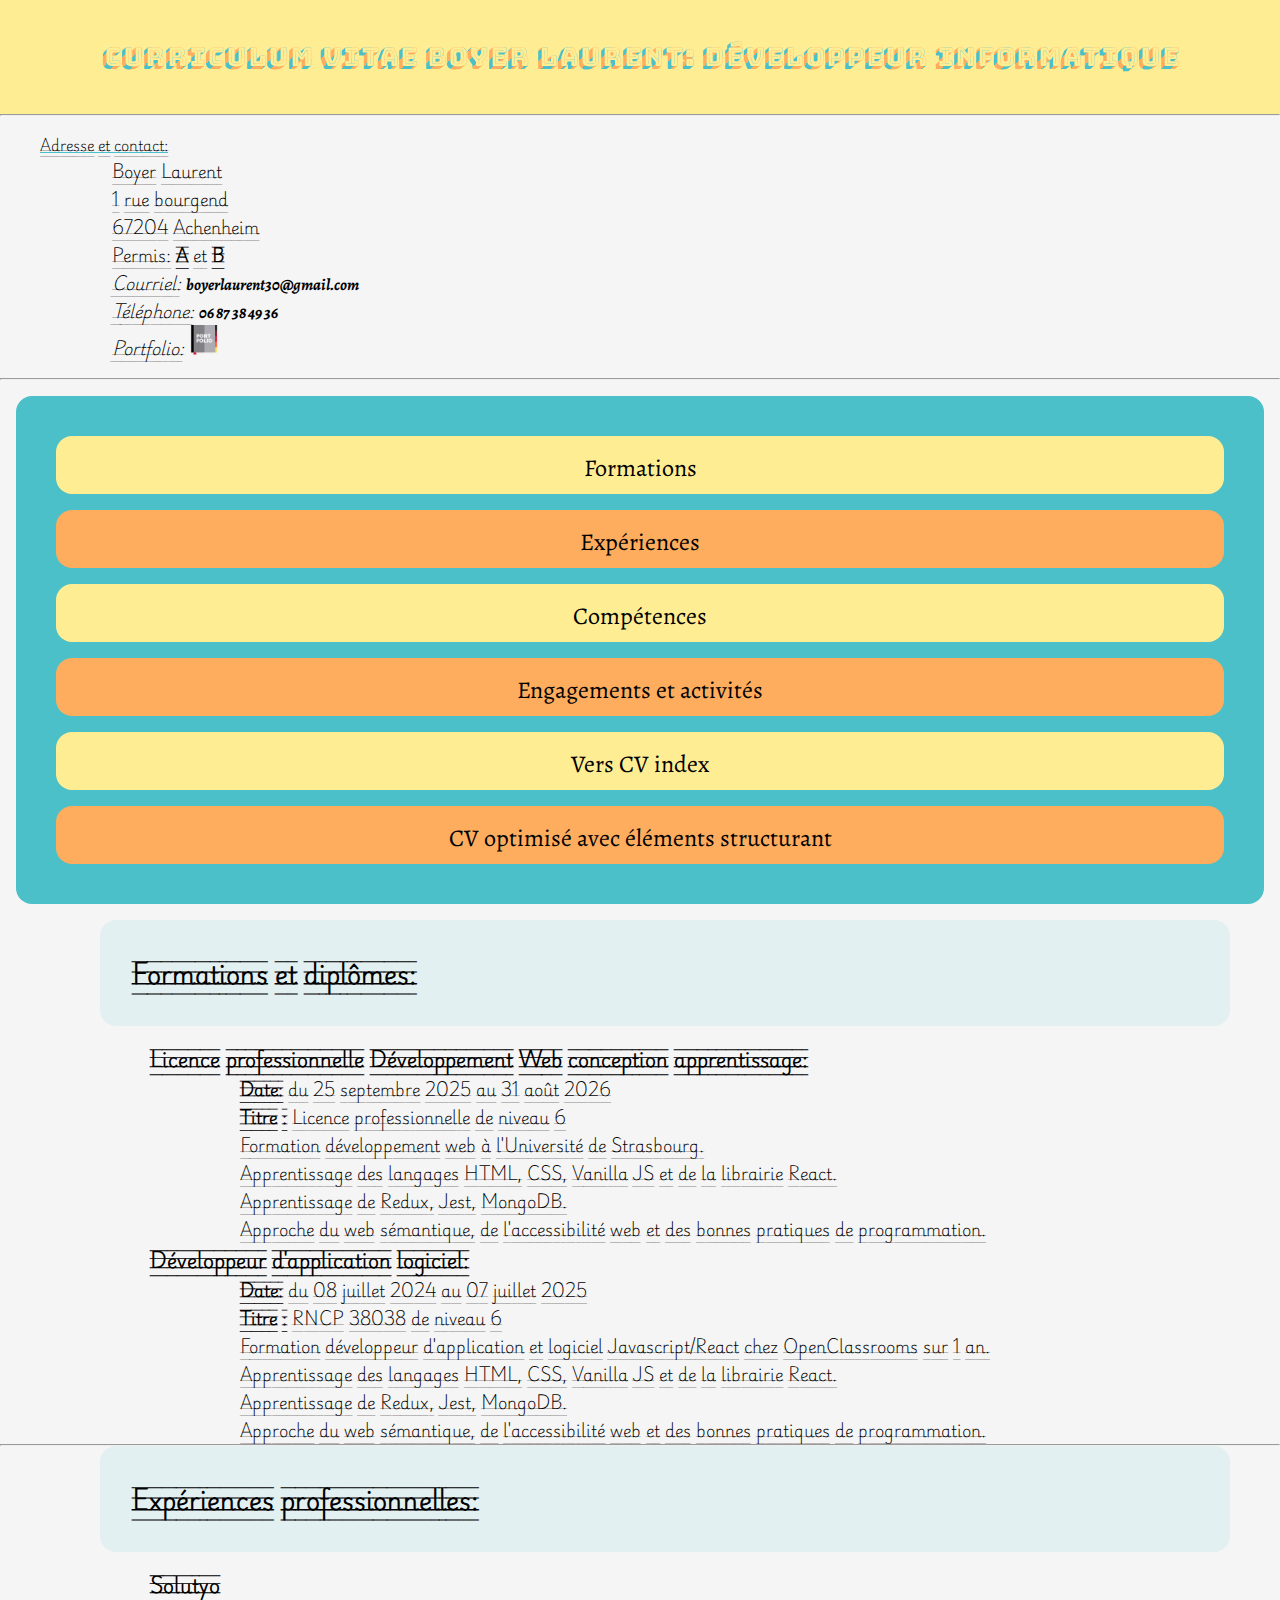
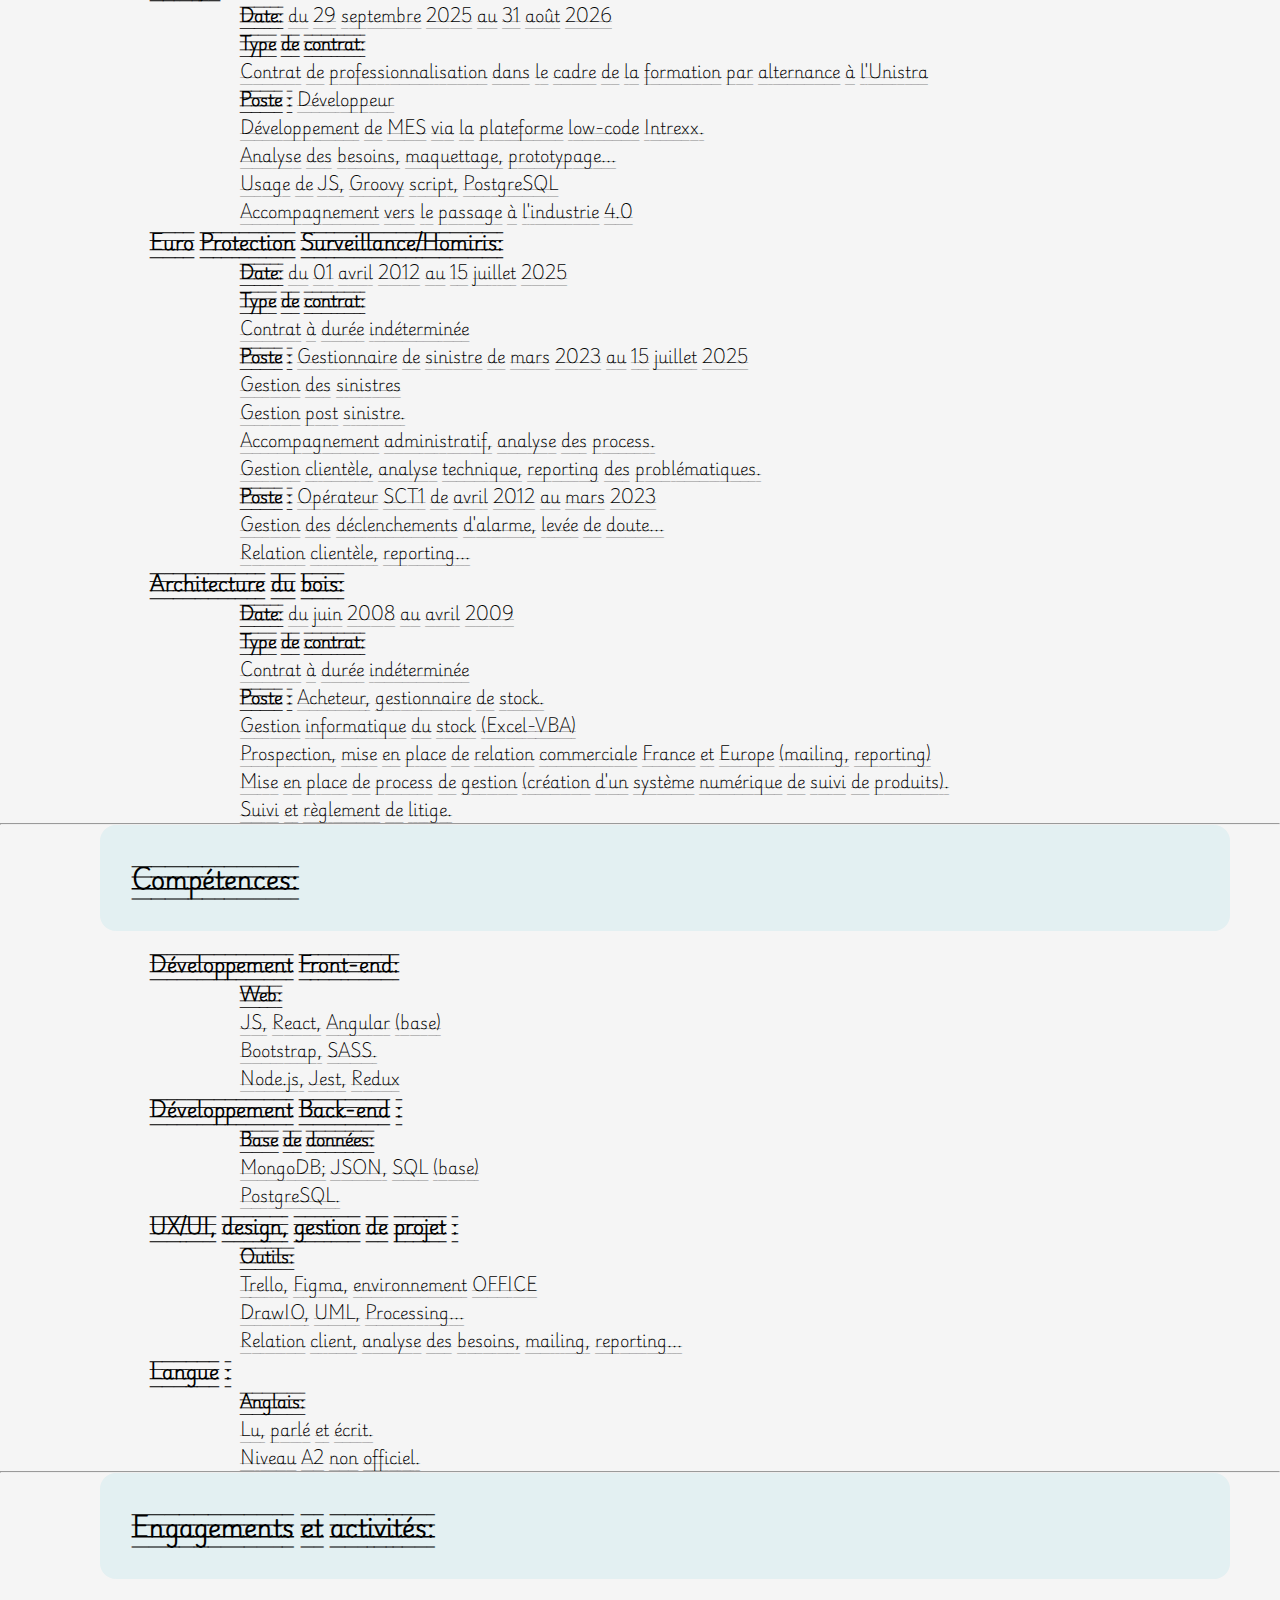
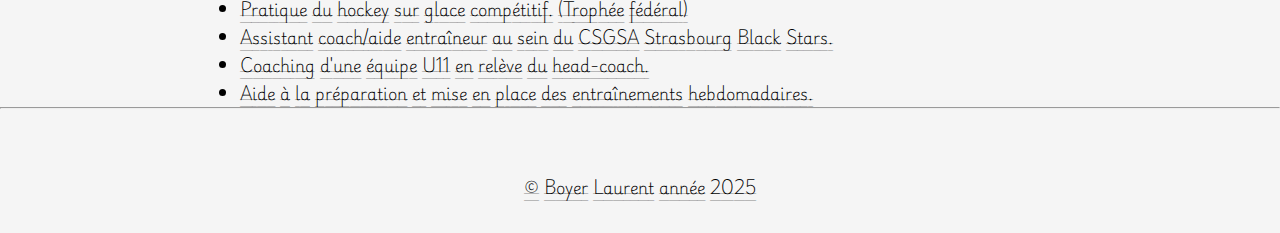
<file: UE 5.2.1 Langages HTML et CSS/TP_N1_CV.html>
<!DOCTYPE html>
<html lang="fr">
<head>
    <meta charset="utf-8">
    <meta name="viewport" content="width=device-width, initial-scale=1.0">
    <title>CV Laurent Boyer - Développeur Web</title>
    <meta name="description" content="CV de Laurent Boyer, développeur web spécialisé en JavaScript, React et technologies front-end">
    <meta name="author" content="Boyer Laurent">   
    <meta name="keywords" content="Développeur web, JavaScript, React, HTML, CSS, Frontend, Backend">     
    <link rel="icon" type="image/png" href="https://static.alwaysdata.com/aldjango/img/favicon.png">                        
    <link rel="preconnect" href="https://fonts.googleapis.com">
    <link rel="preconnect" href="https://fonts.gstatic.com" crossorigin>           
    <link href="https://fonts.googleapis.com/css2?family=Playwrite+DE+Grund+Guides:wght@100..400&family=PT+Sans:ital,wght@0,400;0,700;1,400;1,700&family=Bungee+Shade&family=Alegreya:wght@400;700&display=swap" rel="stylesheet">
    <style>
        /* CSS conservé tel quel */
        *{
            margin: 0;
            padding: 0;
            font-family: "Playwrite DE Grund Guides", cursive, sans-serif, serif;
        }
        :root{
            --size: 20px;
            --bck-grdColor: #ffed94;
            --yellow: #feac5e;
            --yellow1: #eb8220;
            --lightblue: #4bc0c8;    
            --lightblue1:#41a6ad;
            --lightblue2: #256266;
        }
        body{
            background-color: #f5f5f5;
            min-height: 100vh;
        }
        a{
            text-decoration: none;
            color: black;
            font-family: "Alegreya", serif;
            transition: all 0.5s ease;   
        }
        .title__container{
           background-color: #ffed94;
        }
        h1{
            font-family: "Bungee Shade", cursive;
            font-weight: 400;
            text-align: center;
            width: 100%;
            padding: 2.5rem 1rem; 
            font-size: 2vw;
            background: linear-gradient(
                -45deg, 
                #4bc0c8 25%, 
                #feac5e 25%, 
                #feac5e 50%, 
                #4bc0c8 50%, 
                #4bc0c8 75%, 
                #feac5e 75%, 
                #feac5e);
            -webkit-background-clip: text;
            background-clip: text;
            -webkit-text-fill-color: transparent;
            background-size: var(--size) var(--size);
            background-position: 0 0;
            animation: stripes 1s linear infinite;
            box-sizing: border-box;           
        }
        @keyframes stripes {
            0%{
                background-position: 0 0;
            }
            100% { 
                background-position: var(--size) 0;
            }
        }
        h2{
            margin-left: 100px;
            margin-right: 50px;
        }
        h3{
            margin-left: 150px;
        }
        .address{
            margin-left: 1rem;
            padding: 1rem 0 0 0;     
        }
        .address__title{
            font-size: 1.1vw;
            font-weight: 400;
            margin-left: 1.5rem;
            text-decoration-line: underline;
            text-decoration-color:var(--lightblue);
        }        
        .address__title ~ dd{
            margin-left: 6rem;
        }
        .contact{
            margin-left: 7rem;
            box-sizing: border-box;
            margin-bottom: 1rem;
        } 
        .contact__email strong, .contact__phoneNumber strong{
            background: transparent;
            border-radius: 0;
            padding: 0;
            transition: all 1s ease;    
        }
        .contact__phoneNumber strong:hover, .contact__email strong:hover{
            border-bottom-right-radius: 5px;
            border-top-right-radius: 5px;
            background: linear-gradient(to left, var(--lightblue), var(--lightblue1), var(--lightblue2));
            padding: 0.5px 2px 0.5px 1px;
        }
        .contact__realisation > a, .contact__realisation > a > img {
            text-align: center;
        }
        .contact a:hover{
            background: linear-gradient(to left, var(--yellow1), var(--yellow), var(--bck-grdColor));
            -webkit-background-clip: text;
            background-clip: text;
            -webkit-text-fill-color: transparent;
            padding: 5px;
        }
        .menu{
            text-align: center;
            margin: 1rem;
        }
        .navBar{
            padding: 1.5rem;
            background-color: var(--lightblue);
            border-radius: 1rem;
        }
        .navBar__list{
            list-style:none;
        }
        .navBar__list--items{
            font-size: 1.5rem;
            margin: 1rem;
            padding: 0.5rem;
        }
       .studies, .skills, .TP{
    background-color: var(--bck-grdColor);
    border-radius: 1rem;
}
.studies:hover, .skills:hover, .TP:hover{
    border: var(--yellow) solid 0.25rem;
    margin: 0.25rem;
    padding: 0.25rem;
}
.exp, .about, .TP1{
     border-radius: 1rem;
     background-color: var(--yellow);
}
.exp:hover, .about:hover, .TP1:hover{
    border: var(--bck-grdColor) solid 0.25rem;
    margin: 0.25rem;
    padding: 0.25rem;
}
        .formations__title, .exp__title, .skills__title, .about__title{
            padding: 2rem;
            box-sizing: border-box;
            background-color: rgba(69, 197, 217, 0.1);
            border-radius: 1rem;
            margin-bottom: 1rem;
        }
        .formations__list--items--marker, .exp__list--items--marker, .skills__list--items--marker, .about__list--items--marker, .position{
            margin-left: 15rem;
        }
        .footer{
            margin: 2rem 0 0 0;
        }
        .footer p{
            padding: 2rem 1rem;
            text-align: center;
            box-sizing: border-box;
        }
    </style>
</head>
<body>
    <!-- En-tête du CV -->
    <div class="title__container">
        <h1>Curriculum vitae Boyer Laurent: développeur informatique</h1>
    </div>
    
    <hr class="title__header">
    
    <!-- Informations personnelles -->
    <dl class="address">
        <dt class="address__title">Adresse et contact:</dt>
        <dd class="address__identity">Boyer Laurent</dd>
        <dd class="address__street">1 rue bourgend</dd>
        <dd class="address__town">67204 Achenheim</dd>
        <dd class="address__drivingLicence">Permis: <strong>A</strong> et <strong>B</strong></dd>
    </dl>
    
    <!-- Contact -->
    <address class="contact">            
        <p class="contact__email">Courriel: <strong><a href="mailto:boyerlaurent30@gmail.com">boyerlaurent30@gmail.com</a></strong></p>
        <p class="contact__phoneNumber">Téléphone: <strong><a href="tel:0687384936">06 87 38 49 36</a></strong></p>
        <p class="contact__realisation">Portfolio: <a href="https://laurentboyer1976.github.io/PresentationPortfolio-LaurentBoyer1976.github.io/"><img src="./assets/icons/portfolio_351456.png" alt="Icône de portfolio" width="30" height="30"></a></p>
    </address>
    
    <hr class="header__toMain">
    
    <!-- Navigation du CV -->
    <div class="menu">
        <div class="navBar">
            <ul class="navBar__list">
                <li class="navBar__list--items studies"><a href="#formations">Formations</a></li>
                <li class="navBar__list--items exp"><a href="#experiences">Expériences</a></li>
                <li class="navBar__list--items skills"><a href="#competences">Compétences</a></li>
                <li class="navBar__list--items about"><a href="#activites">Engagements et activités</a></li>
                <li class="navBar__list--items TP" ><a href="./index.html">Vers CV index</a></li>
                <li class="navBar__list--items TP1" ><a href="./TP1_CV.html">CV optimisé avec éléments structurant</a></li>
            </ul>  
        </div>
    </div>
    
    <!-- Contenu principal -->
    <div class="content">
        <!-- Formations -->
        <div id="formations">
            <h2 class="formations__title">Formations et diplômes:</h2>
            <ol class="formations__list">
                <li class="formations__list--items">
                    <h3 class="formations__list--items name">Licence professionnelle Développement Web conception apprentissage:</h3>                     
                    <p class="formations__list--items--marker date"><strong>Date:</strong> du <time datetime="2025-09-25">25 septembre 2025</time> au <time datetime="2026-08-31">31 août 2026</time></p>              
                    
                    <p class="formations__list--items--marker degree"><strong>Titre :</strong> Licence professionnelle de niveau 6</p>
                    <p class="formations__list--items--marker school">Formation développement web à l'Université de Strasbourg.</p>
                    <p class="formations__list--items--marker knowledge">Apprentissage des langages HTML, CSS, Vanilla JS et de la librairie React.</p>
                    <p class="formations__list--items--marker knowledge">Apprentissage de Redux, Jest, MongoDB.</p>
                    <p class="formations__list--items--marker knowledge">Approche du web sémantique, de l'accessibilité web et des bonnes pratiques de programmation.</p>
                </li>
                
                <li class="formations__list--items">
                    <h3 class="formations__list--items name">Développeur d'application logiciel:</h3>                     
                    <p class="formations__list--items--marker date"><strong>Date:</strong> du <time datetime="2024-07-08">08 juillet 2024</time> au <time datetime="2025-07-07">07 juillet 2025</time></p>                   
                    
                    <p class="formations__list--items--marker degree"><strong>Titre :</strong> RNCP 38038 de niveau 6</p>
                    <p class="formations__list--items--marker school">Formation développeur d'application et logiciel Javascript/React chez OpenClassrooms sur 1 an.</p>
                    <p class="formations__list--items--marker knowledge">Apprentissage des langages HTML, CSS, Vanilla JS et de la librairie React.</p>
                    <p class="formations__list--items--marker knowledge">Apprentissage de Redux, Jest, MongoDB.</p>
                    <p class="formations__list--items--marker knowledge">Approche du web sémantique, de l'accessibilité web et des bonnes pratiques de programmation.</p>
                </li>
            </ol>                    
        </div>
        
        <hr class="formation__toExp">
        
        <!-- Expériences -->
        <div id="experiences">
            <h2 class="exp__title">Expériences professionnelles:</h2>
            <ol class="exp__list">
                <li class="exp__list--items">
                    <h3 class="exp__list--items company">Solutyo</h3>                     
                    <p class="exp__list--items--marker date"><strong>Date:</strong> du <time datetime="2025-09-29">29 septembre 2025</time> au <time datetime="2026-08-31">31 août 2026</time></p>              
                    
                    <p class="exp__list--items--marker"><strong>Type de contrat:</strong></p>
                    <p class="exp__list--items--marker contract">Contrat de professionnalisation dans le cadre de la formation par alternance à l'Unistra</p>
                    <p class="exp__list--items--marker position"><strong>Poste :</strong> Développeur</p>
                    <p class="exp__list--items--marker job">Développement de MES via la plateforme low-code Intrexx.</p>
                    <p class="exp__list--items--marker job">Analyse des besoins, maquettage, prototypage...</p>
                    <p class="exp__list--items--marker job">Usage de JS, Groovy script, PostgreSQL</p>
                    <p class="exp__list--items--marker job">Accompagnement vers le passage à l'industrie 4.0</p>
                </li>
                
                <li class="exp__list--items">
                    <h3 class="exp__list--items company">Euro Protection Surveillance/Homiris:</h3>                     
                    <p class="exp__list--items--marker date"><strong>Date:</strong> du <time datetime="2012-04-01">01 avril 2012</time> au <time datetime="2025-07-15">15 juillet 2025</time></p>                   
                    
                    <p class="exp__list--items--marker"><strong>Type de contrat:</strong></p>
                    <p class="exp__list--items--marker contract">Contrat à durée indéterminée</p>
                    
                    <p class="exp__list--items--marker"><strong>Poste :</strong> Gestionnaire de sinistre de <time datetime="2023-03">mars 2023</time> au <time datetime="2025-07-15">15 juillet 2025</time></p>                           
                    <p class="exp__list--items--marker job">Gestion des sinistres</p>
                    <p class="exp__list--items--marker job">Gestion post sinistre.</p>
                    <p class="exp__list--items--marker job">Accompagnement administratif, analyse des process.</p>
                    <p class="exp__list--items--marker job">Gestion clientèle, analyse technique, reporting des problématiques.</p>
                    
                    <p class="exp__list--items--marker position"><strong>Poste :</strong> Opérateur SCT1 de <time datetime="2012-04">avril 2012</time> au <time datetime="2023-03">mars 2023</time></p>                           
                    <p class="exp__list--items--marker job">Gestion des déclenchements d'alarme, levée de doute...</p>
                    <p class="exp__list--items--marker job">Relation clientèle, reporting...</p>
                </li>
                
                <li class="exp__list--items">
                    <h3 class="exp__list--items company">Architecture du bois:</h3>                     
                    <p class="exp__list--items--marker date"><strong>Date:</strong> du <time datetime="2008-06-01">juin 2008</time> au <time datetime="2009-04-01">avril 2009</time></p>                   
                    
                    <p class="exp__list--items--marker"><strong>Type de contrat:</strong></p>
                    <p class="exp__list--items--marker contract">Contrat à durée indéterminée</p>
                    <p class="exp__list--items--marker position"><strong>Poste :</strong> Acheteur, gestionnaire de stock.</p>                           
                    <p class="exp__list--items--marker job">Gestion informatique du stock (Excel-VBA)</p>
                    <p class="exp__list--items--marker job">Prospection, mise en place de relation commerciale France et Europe (mailing, reporting)</p>
                    <p class="exp__list--items--marker job">Mise en place de process de gestion (création d'un système numérique de suivi de produits).</p>
                    <p class="exp__list--items--marker job">Suivi et règlement de litige.</p>
                </li>
            </ol>                    
        </div>
        
        <hr class="exp__toSkills">
        
        <!-- Compétences -->
        <div id="competences">
            <h2 class="skills__title">Compétences:</h2>
            <ol class="skills__list">
                <li class="skills__list--items">
                    <h3 class="skills__list--items area">Développement Front-end:</h3>
                    <p class="skills__list--items--marker part"><strong>Web:</strong></p>                           
                    <p class="skills__list--items--marker hard-skill">JS, React, Angular (base)</p>
                    <p class="skills__list--items--marker hard-skill">Bootstrap, SASS.</p>
                    <p class="skills__list--items--marker hard-skill">Node.js, Jest, Redux</p>                                                       
                </li>
                
                <li class="skills__list--items">
                    <h3 class="skills__list--items area part">Développement Back-end :</h3>
                    <p class="skills__list--items--marker"><strong>Base de données:</strong></p>
                    <p class="skills__list--items--marker hard-skill">MongoDB; JSON, SQL (base)</p>
                    <p class="skills__list--items--marker hard-skill">PostgreSQL.</p>                                                                                    
                </li>
                
                <li class="skills__list--items">
                    <h3 class="skills__list--items area part">UX/UI, design, gestion de projet :</h3>
                    <p class="skills__list--items--marker"><strong>Outils:</strong></p>
                    <p class="skills__list--items--marker hard-skill">Trello, Figma, environnement OFFICE</p>
                    <p class="skills__list--items--marker hard-skill">DrawIO, UML, Processing...</p>                            
                    <p class="skills__list--items--marker hard-skill">Relation client, analyse des besoins, mailing, reporting...</p>                                                      
                </li>

                <li class="skills__list--items">
                    <h3 class="skills__list--items area">Langue :</h3>
                    <p class="skills__list--items--marker language"><strong>Anglais:</strong></p>
                    <p class="skills__list--items--marker hard-skill">Lu, parlé et écrit.</p>
                    <p class="skills__list--items--marker hard-skill">Niveau A2 non officiel.</p>                                                       
                </li>
            </ol>
        </div>
    </div>
    
    <hr class="skills__toAbout">
    
    <!-- Activités -->
    <div id="activites">
        <h2 class="about__title">Engagements et activités:</h2>
        <ul class="about__list">
            <li class="about__list--items--marker sport">Pratique du hockey sur glace compétitif. (Trophée fédéral)</li>
            <li class="about__list--items--marker sport">Assistant coach/aide entraîneur au sein du CSGSA Strasbourg Black Stars.</li>
            <li class="about__list--items--marker sport">Coaching d'une équipe U11 en relève du head-coach.</li>
            <li class="about__list--items--marker sport">Aide à la préparation et mise en place des entraînements hebdomadaires.</li>
        </ul>
    </div>
    
    <hr class="about__toFooter">
    
    <!-- Pied de page -->
    <div class="footer">
        <p>&copy; Boyer Laurent année 2025</p>
    </div>
</body>
</html>
</file>
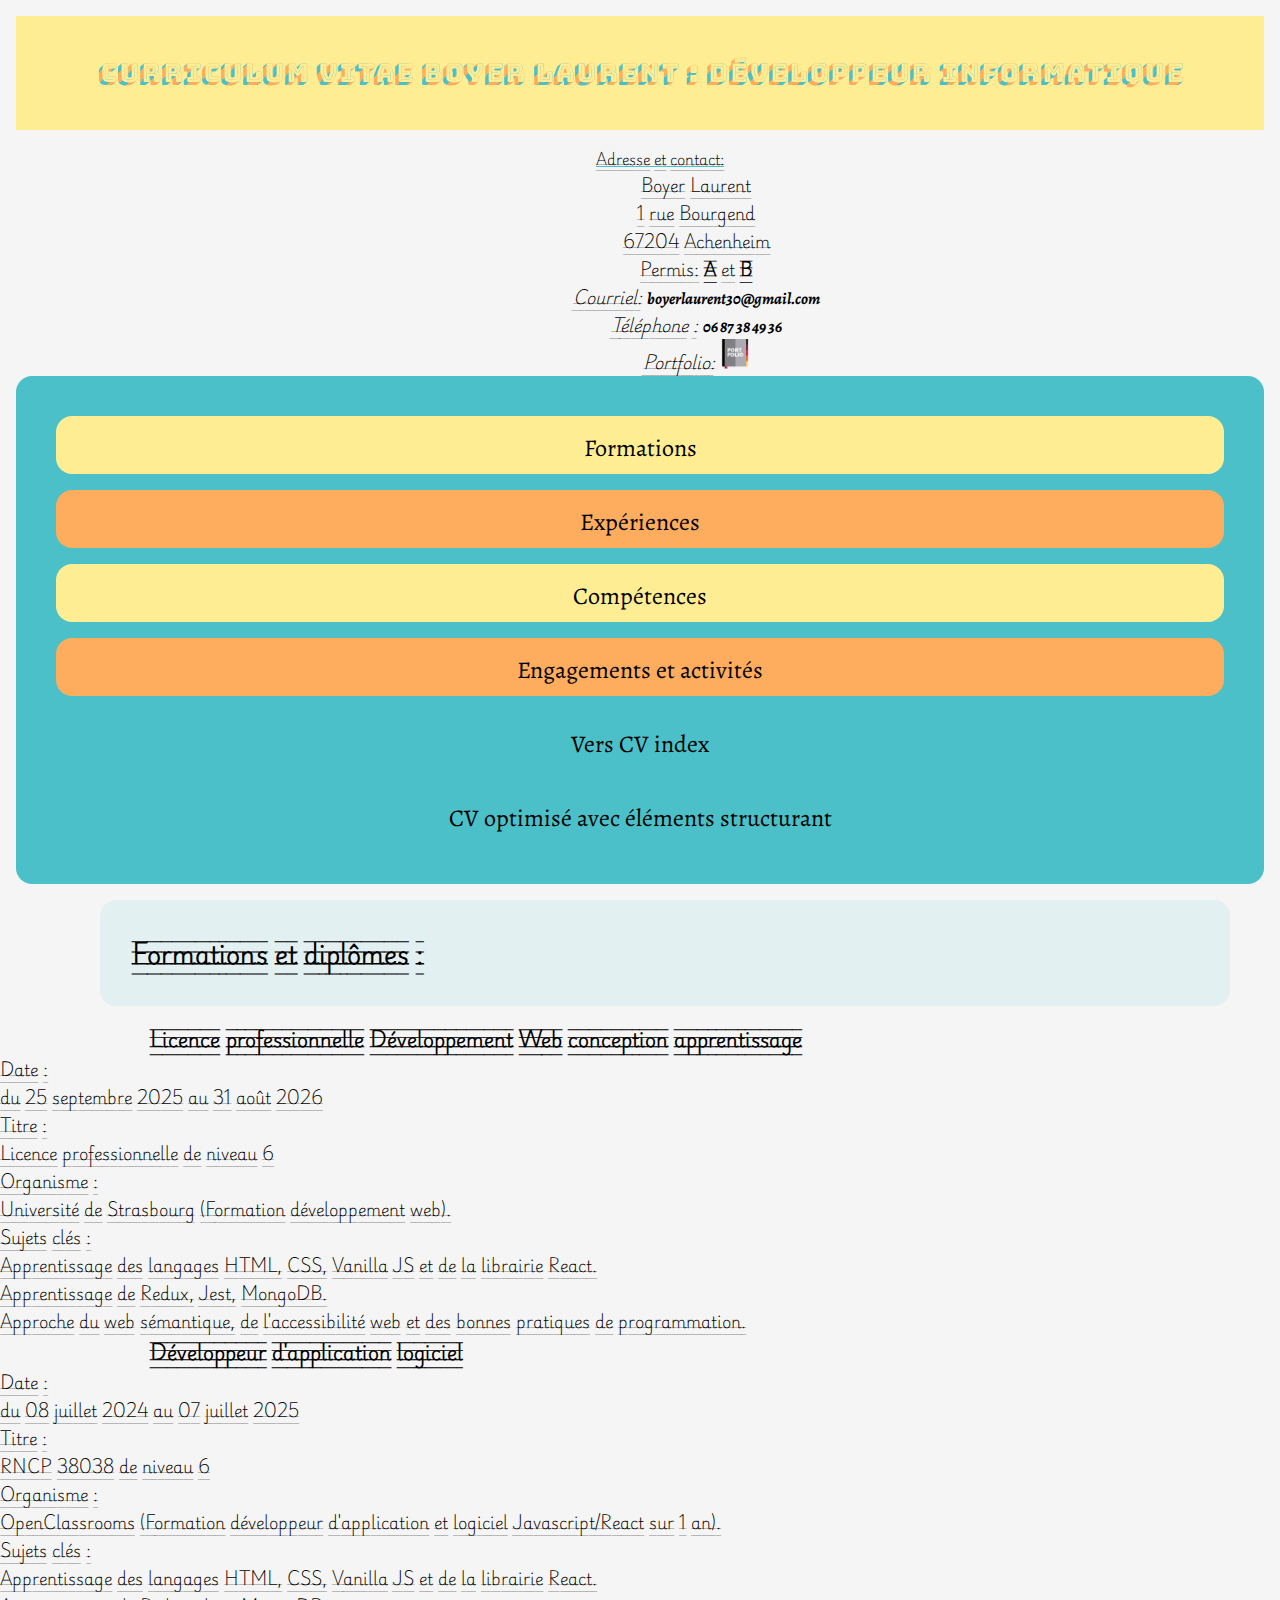
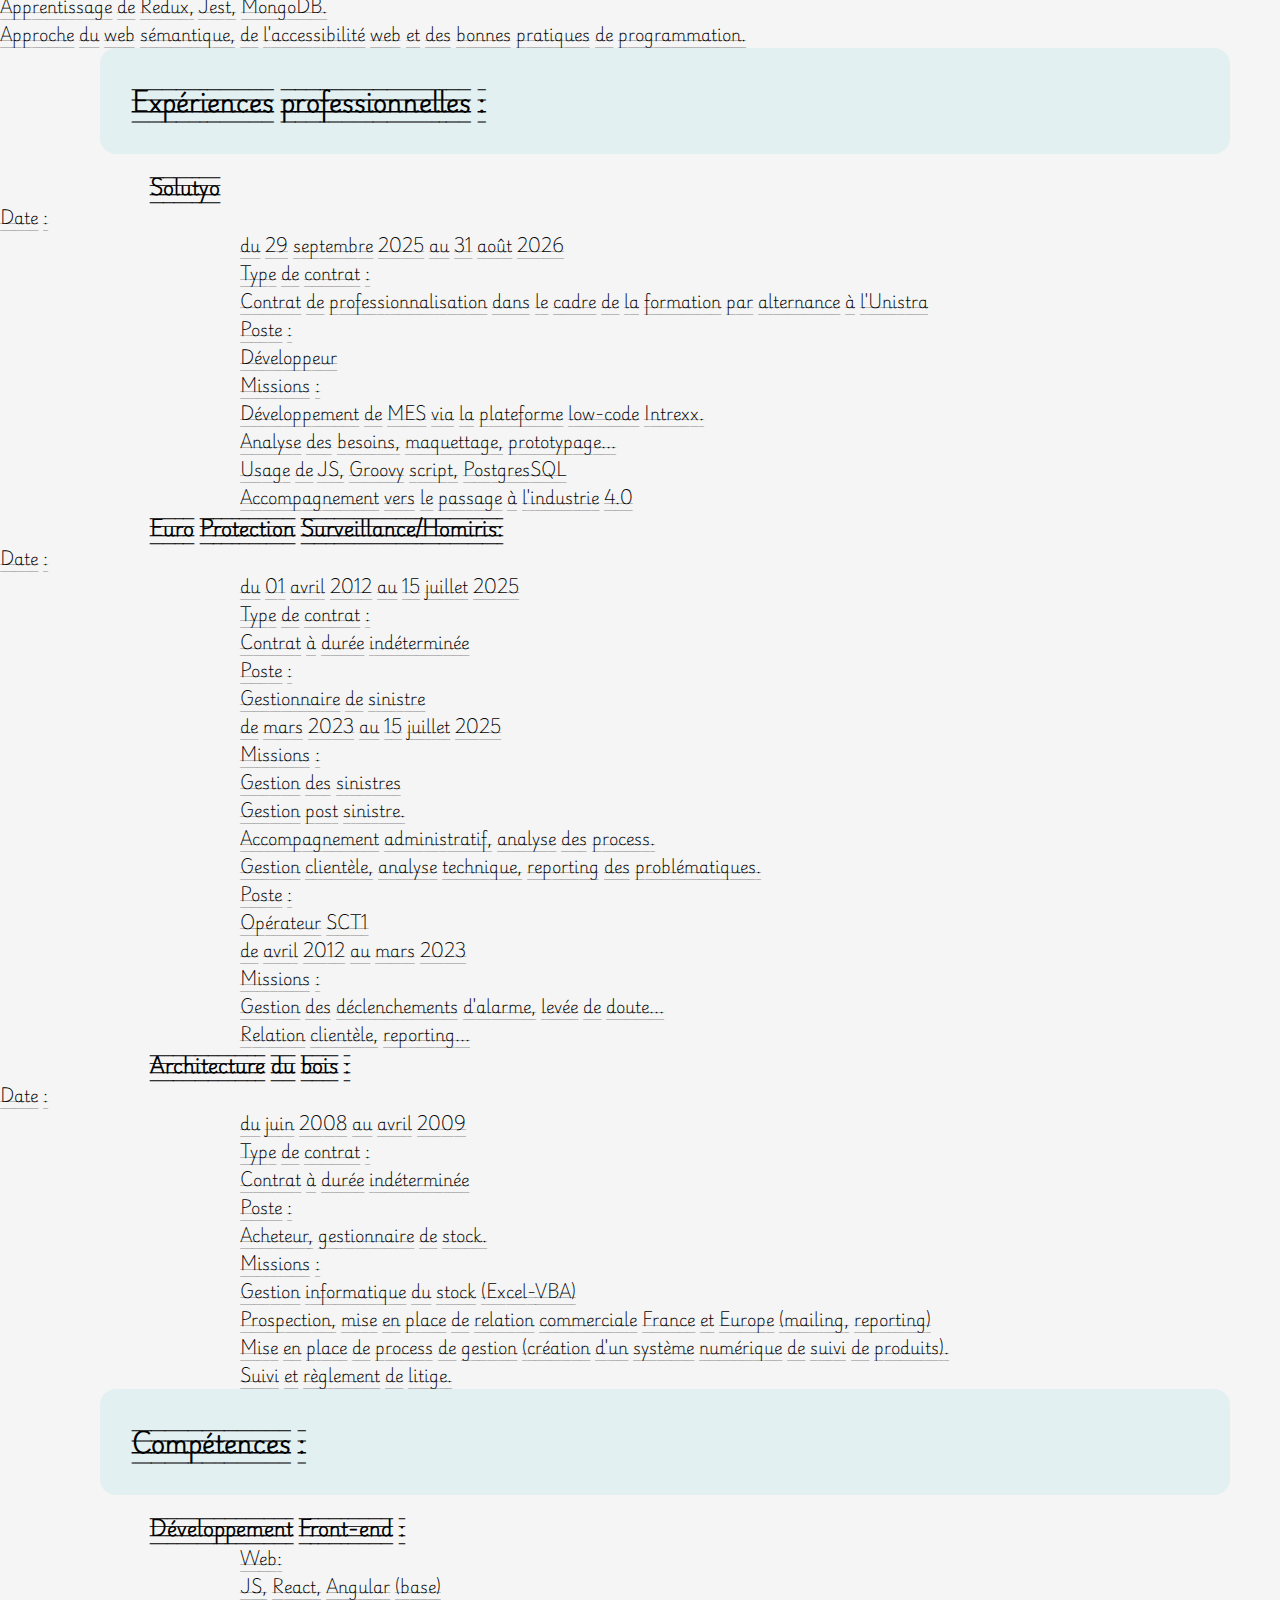
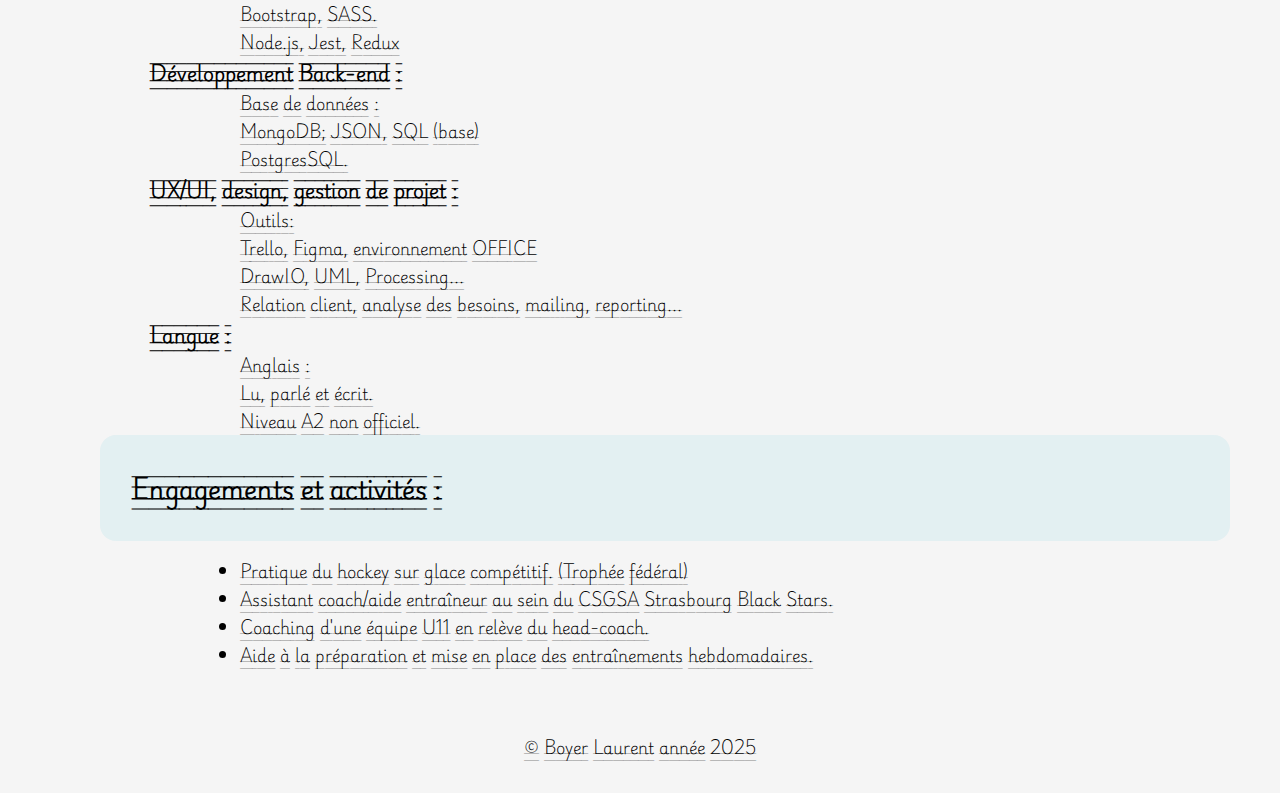
<file: UE 5.2.1 Langages HTML et CSS/TP_N3_CV.html>
<!DOCTYPE html>
<html lang="fr">
<head>
    <meta charset="utf-8">
    <meta name="viewport" content="width=device-width, initial-scale=1.0">
    <title>CV Laurent Boyer - Développeur Web</title>
    <meta name="description" content="CV de Laurent Boyer, développeur web spécialisé en JavaScript, React et technologies front-end">
    <meta name="author" content="Boyer Laurent">   
    <meta name="keywords" content="Développeur web, JavaScript, React, HTML, CSS, Frontend, Backend">     
    <link rel="icon" type="image/png" href="https://static.alwaysdata.com/aldjango/img/favicon.png">                        
    <link rel="preconnect" href="https://fonts.googleapis.com">
    <link rel="preconnect" href="https://fonts.gstatic.com" crossorigin>           
    <link href="https://fonts.googleapis.com/css2?family=Playwrite+DE+Grund+Guides:wght@100..400&family=PT+Sans:ital,wght@0,400;0,700;1,400;1,700&family=Bungee+Shade&family=Alegreya:wght@400;700&display=swap" rel="stylesheet">
    <link rel="preload stylesheet" type="text/css" href="./styles/style.css"></link>
    <!--<style>
        *{
            margin: 0;
            padding: 0;
            font-family: "Playwrite DE Grund Guides", cursive, sans-serif, serif;
        }
        :root{
            --size: 20px;
            --bck-grdColor: #ffed94;
            --yellow: #feac5e;
            --yellow1: #eb8220;
            --lightblue: #4bc0c8;    
            --lightblue1:#41a6ad;
            --lightblue2: #256266;
        }
        body{
            background-color: #f5f5f5;
            min-height: 100vh;
        }
        a{
            text-decoration: none;
            color: black;
            font-family: "Alegreya", serif;
            transition: all 0.5s ease;   
        }
        .title__container{
           background-color: #ffed94;
        }
        h1{
            font-family: "Bungee Shade", cursive;
            font-weight: 400;
            text-align: center;
            width: 100%;
            padding: 2.5rem 1rem; 
            font-size: 2vw;
            -webkit-background-clip: text;
            background-clip: text;
            -webkit-text-fill-color: transparent;
            background-size: var(--size) var(--size);
            background: linear-gradient(
                    -45deg,
                    #4bc0c8 25%,
                    #feac5e 25%,
                    #feac5e 50%,
                    #4bc0c8 50%,
                    #4bc0c8 75%,
                    #feac5e 75%,
                    #feac5e);
            -webkit-background-clip: text;
            background-clip: text;
            -webkit-text-fill-color: transparent;
            background-size: var(--size) var(--size);
            background-position: 0 0;
            animation: stripes 1s linear infinite;
            box-sizing: border-box;
        }
        @keyframes stripes {
            0%{
                background-position: 0 0;
            }
            100% { 
                background-position: var(--size) 0;
            }
        }
        h2{
            margin-left: 100px;
            margin-right: 50px;
        }
        h3{
            margin-left: 150px;
        }
        .address{
            margin-left: 1rem;
            padding: 1rem 0 0 0;     
        }
        .address__title{
            font-size: 1.1vw;
            font-weight: 400;
            margin-left: 1.5rem;
            text-decoration-line: underline;
            text-decoration-color:var(--lightblue);
        }        
        .address__title ~ dd{
            margin-left: 6rem;
        }
        .contact{
            margin-left: 7rem;
            box-sizing: border-box;
            margin-bottom: 1rem;
        } 
        .contact__email strong, .contact__phoneNumber strong{
            background: transparent;
            border-radius: 0;
            padding: 0;
            transition: all 1s ease;    
        }
        .contact__phoneNumber strong:hover, .contact__email strong:hover{
            border-bottom-right-radius: 5px;
            border-top-right-radius: 5px;
            background: linear-gradient(to left, var(--lightblue), var(--lightblue1), var(--lightblue2));
            padding: 0.5px 2px 0.5px 1px;
        }
        .contact__realisation > a, .contact__realisation > a > img {
            text-align: center;
        }
        .contact a:hover{
            background: linear-gradient(to left, var(--yellow1), var(--yellow), var(--bck-grdColor));
            -webkit-background-clip: text;
            background-clip: text;
            -webkit-text-fill-color: transparent;
            padding: 5px;
        }
        .menu{
            text-align: center;
            margin: 1rem;
        }
        .navBar{
            padding: 1.5rem;
            background-color: var(--lightblue);
            border-radius: 1rem;
        }
        .navBar__list{
            list-style:none;
        }
        .navBar__list--items{
            font-size: 1.5rem;
            margin: 1rem;
            padding: 0.5rem;
        }
       .studies, .skills, .TP{
    background-color: var(--bck-grdColor);
    border-radius: 1rem;
}
.studies:hover, .skills:hover, .TP:hover{
    border: var(--yellow) solid 0.25rem;
    margin: 0.25rem;
    padding: 0.25rem;
}
.exp, .about, .TP1{
     border-radius: 1rem;
     background-color: var(--yellow);
}
.exp:hover, .about:hover, .TP1:hover{
    border: var(--bck-grdColor) solid 0.25rem;
    margin: 0.25rem;
    padding: 0.25rem;
}
        .formations__title, .exp__title, .skills__title, .about__title{
            padding: 2rem;
            box-sizing: border-box;
            background-color: rgba(69, 197, 217, 0.1);
            border-radius: 1rem;
            margin-bottom: 1rem;
        }
        .formations__list--items--marker, .exp__list--items--marker, .skills__list--items--marker, .about__list--items--marker, .position{
            margin-left: 15rem;
        }
        .footer{
            margin: 2rem 0 0 0;
        }
        .footer p{
            padding: 2rem 1rem;
            text-align: center;
            box-sizing: border-box;
        }
    </style>-->
</head>
<body>
<header class="menu">
    <!-- En-tête du CV -->
    <div class="title__container">
        <h1>Curriculum vitae Boyer Laurent : développeur informatique</h1>
    </div>
    <!-- Informations personnelles -->
    <div class="menu__items">
        <dl class="address">
            <dt class="address__title">Adresse et contact:</dt>
            <dd class="address__identity">Boyer Laurent</dd>
            <dd class="address__street">1 rue Bourgend</dd>
            <dd class="address__town">67204 Achenheim</dd>
            <dd class="address__drivingLicence">Permis: <strong>A</strong> et <strong>B</strong></dd>
        </dl>

        <!-- Contact -->
        <address class="contact">
            <p class="contact__email">Courriel: <strong><a href="mailto:boyerlaurent30@gmail.com">boyerlaurent30@gmail.com</a></strong></p>
            <p class="contact__phoneNumber">Téléphone : <strong><a href="tel:0687384936">06 87 38 49 36</a></strong></p>
            <p class="contact__realisation">Portfolio: <a href="https://laurentboyer1976.github.io/PresentationPortfolio-LaurentBoyer1976.github.io/"><img src="./assets/icons/portfolio_351456.png" alt="Icône de portfolio" width="30" height="30"></a></p>
        </address>
    </div>


    
    <!-- Navigation du CV -->

        <nav class="navBar">
            <ul class="navBar__list">
                <li class="navBar__list--items studies"><a href="#formations">Formations</a></li>
                <li class="navBar__list--items exp"><a href="#experiences">Expériences</a></li>
                <li class="navBar__list--items skills"><a href="#competences">Compétences</a></li>
                <li class="navBar__list--items about"><a href="#activites">Engagements et activités</a></li>
                <li class="navBar__list--items TP" ><a href="./index.html">Vers CV index</a></li>
                <li class="navBar__list--items TP1" ><a href="./TP1_CV.html">CV optimisé avec éléments structurant</a></li>
            </ul>  
        </nav>
    </header>
    
    <!-- Contenu principal -->
    <main class="content">

        <!-- Formations -->
        <article id="formations">
            <header class="formations__header">
                <h2 class="formations__title">Formations et diplômes :</h2>
            </header>

            <section class="list__container">
                <h3 class="formations__list--items name">Licence professionnelle Développement Web conception apprentissage</h3>
                <dl class="formations__details">

                    <dt class="formations__marker date">Date :</dt>
                    <dd class="formations__value">du <time datetime="2025-09-25">25 septembre 2025</time> au <time datetime="2026-08-31">31 août 2026</time></dd>

                    <dt class="formations__marker degree">Titre :</dt>
                    <dd class="formations__value">Licence professionnelle de niveau 6</dd>

                    <dt class="formations__marker school">Organisme :</dt>
                    <dd class="formations__value">Université de Strasbourg (Formation développement web).</dd>

                    <dt class="formations__marker knowledge">Sujets clés :</dt>
                    <dd class="formations__value">Apprentissage des langages HTML, CSS, Vanilla JS et de la librairie React.</dd>
                    <dd class="formations__value">Apprentissage de Redux, Jest, MongoDB.</dd>
                    <dd class="formations__value">Approche du web sémantique, de l'accessibilité web et des bonnes pratiques de programmation.</dd>
                </dl>
            </section>

            <section class="list__container">
                <h3 class="formations__list--items name">Développeur d'application logiciel</h3>
                <dl class="formations__details">

                    <dt class="formations__marker date">Date :</dt>
                    <dd class="formations__value">du <time datetime="2024-07-08">08 juillet 2024</time> au <time datetime="2025-07-07">07 juillet 2025</time></dd>

                    <dt class="formations__marker degree">Titre :</dt>
                    <dd class="formations__value">RNCP 38038 de niveau 6</dd>

                    <dt class="formations__marker school">Organisme :</dt>
                    <dd class="formations__value">OpenClassrooms (Formation développeur d'application et logiciel Javascript/React sur 1 an).</dd>

                    <dt class="formations__marker knowledge">Sujets clés :</dt>
                    <dd class="formations__value">Apprentissage des langages HTML, CSS, Vanilla JS et de la librairie React.</dd>
                    <dd class="formations__value">Apprentissage de Redux, Jest, MongoDB.</dd>
                    <dd class="formations__value">Approche du web sémantique, de l'accessibilité web et des bonnes pratiques de programmation.</dd>
                </dl>
            </section>
        </article>

        <!-- Expériences -->
        <article id="experiences">
            <header class="experiences__header">
                <h2 class="exp__title">Expériences professionnelles :</h2>
            </header>
            <section class="list__container">
                <h3 class="exp__list--items company">Solutyo</h3>
                <dl class="exp__list">
                    <dt class="exp__list--items">Date :</dt>
                        <dd class="exp__list--items--marker date"> du <time datetime="2025-09-29">29 septembre 2025</time> au <time datetime="2026-08-31">31 août 2026</time></dd>
                    <dt class="exp__list--items--marker">Type de contrat :</dt>
                        <dd class="exp__list--items--marker contract">Contrat de professionnalisation dans le cadre de la formation par alternance à l'Unistra</dd>
                    <dt class="exp__list--items--marker position">Poste :</dt>
                        <dd class="exp__list--items--marker mission">Développeur</dd>
                    <dt class="exp__list--items--marker position">Missions :</dt>
                        <dd class="exp__list--items--marker job">Développement de MES via la plateforme low-code Intrexx.</dd>
                        <dd class="exp__list--items--marker job">Analyse des besoins, maquettage, prototypage...</dd>
                        <dd class="exp__list--items--marker job">Usage de JS, Groovy script, PostgresSQL</dd>
                        <dd class="exp__list--items--marker job">Accompagnement vers le passage à l'industrie 4.0</dd>
                </dl>
            </section>
            <section class="list__container">
                <h3 class="exp__list--items company">Euro Protection Surveillance/Homiris:</h3>
                <dl class="exp__list">
                    <dt class="exp__list--items">Date :</dt>
                        <dd class="exp__list--items--marker date">du <time datetime="2012-04-01">01 avril 2012</time> au <time datetime="2025-07-15">15 juillet 2025</time></dd>
                    <dt class="exp__list--items--marker">Type de contrat :</dt>
                        <dd class="exp__list--items--marker contract">Contrat à durée indéterminée</dd>
                    <dt class="exp__list--items--marker">Poste : </dt>
                        <dd class="exp__list--items--marker mission">Gestionnaire de sinistre</dd>
                        <dd class="exp__list--items--marker date">de <time datetime="2023-03">mars 2023</time> au <time datetime="2025-07-15">15 juillet 2025</time></dd>
                    <dt class="exp__list--items--marker position">Missions :</dt>
                        <dd class="exp__list--items--marker job">Gestion des sinistres</dd>
                        <dd class="exp__list--items--marker job">Gestion post sinistre.</dd>
                        <dd class="exp__list--items--marker job">Accompagnement administratif, analyse des process.</dd>
                        <dd class="exp__list--items--marker job">Gestion clientèle, analyse technique, reporting des problématiques.</dd>
                    <dt class="exp__list--items--marker position">Poste :</dt>
                        <dd class="exp__list--items--marker job">Opérateur SCT1</dd>
                        <dd class="exp__list--items--marker date">de <time datetime="2012-04">avril 2012</time> au <time datetime="2023-03">mars 2023</time></dd>
                    <dt class="exp__list--items--marker mission">Missions :</dt>
                        <dd class="exp__list--items--marker job">Gestion des déclenchements d'alarme, levée de doute...</dd>
                        <dd class="exp__list--items--marker job">Relation clientèle, reporting...</dd>
                </dl>
            </section>
            <section class="list__container">
                <h3 class="exp__list--items company">Architecture du bois :</h3>
                <dl class="exp__list">
                    <dt class="exp__list--items">Date :</dt>
                        <dd class="exp__list--items--marker date"> du <time datetime="2008-06-01">juin 2008</time> au <time datetime="2009-04-01">avril 2009</time></dd>
                    <dt class="exp__list--items--marker">Type de contrat :</dt>
                        <dd class="exp__list--items--marker contract">Contrat à durée indéterminée</dd>
                    <dt class="exp__list--items--marker position">Poste :</dt>
                        <dd class="exp__list--items--marker job">Acheteur, gestionnaire de stock.</dd>
                    <dt class="exp__list--items--marker mission">Missions :</dt>
                        <dd class="exp__list--items--marker job">Gestion informatique du stock (Excel-VBA)</dd>
                        <dd class="exp__list--items--marker job">Prospection, mise en place de relation commerciale France et Europe (mailing, reporting)</dd>
                        <dd class="exp__list--items--marker job">Mise en place de process de gestion (création d'un système numérique de suivi de produits).</dd>
                        <dd class="exp__list--items--marker job">Suivi et règlement de litige.</dd>
                </dl>
            </section>
        </article>
        <!-- Compétences -->
        <article id="competences">
            <header class="skills__header">
                <h2 class="skills__title">Compétences :</h2>
            </header>

            <section class="skills__container">
                <h3 class="skills__list--items area">Développement Front-end :</h3>

                <dl class="skills__list">

                    <dt class="skills__list--items--marker part skills__list--items">Web:</dt>

                    <dd class="skills__list--items--marker hard-skill">JS, React, Angular (base)</dd>
                    <dd class="skills__list--items--marker hard-skill">Bootstrap, SASS.</dd>
                    <dd class="skills__list--items--marker hard-skill">Node.js, Jest, Redux</dd>
                </dl>
            </section>

            <section class="skills__container">
                <h3 class="skills__list--items area part">Développement Back-end :</h3>
                <dl class="skills__list">

                    <dt class="skills__list--items--marker skills__list--items">Base de données :</dt>

                    <dd class="skills__list--items--marker hard-skill">MongoDB; JSON, SQL (base)</dd>
                    <dd class="skills__list--items--marker hard-skill">PostgresSQL.</dd>
                </dl>
            </section>

            <section class="skills__container">
                <h3 class="skills__list--items area part">UX/UI, design, gestion de projet :</h3>
                <dl class="skills__list">

                    <dt class="skills__list--items--marker skills__list--items">Outils:</dt>

                    <dd class="skills__list--items--marker hard-skill">Trello, Figma, environnement OFFICE</dd>
                    <dd class="skills__list--items--marker hard-skill">DrawIO, UML, Processing...</dd>
                    <dd class="skills__list--items--marker hard-skill">Relation client, analyse des besoins, mailing, reporting...</dd>
                </dl>
            </section>

            <section class="skills__container">
                <h3 class="skills__list--items area">Langue :</h3>
                <dl class="skills__list">

                    <dt class="skills__list--items--marker language skills__list--items">Anglais :</dt>

                    <dd class="skills__list--items--marker hard-skill">Lu, parlé et écrit.</dd>
                    <dd class="skills__list--items--marker hard-skill">Niveau A2 non officiel.</dd>
                </dl>
            </section>

        </article>
    </main>
    

    
    <!-- Activités -->
    <aside id="activites">
        <h2 class="about__title">Engagements et activités :</h2>
        <ul class="about__list">
            <li class="about__list--items--marker sport">Pratique du hockey sur glace compétitif. (Trophée fédéral)</li>
            <li class="about__list--items--marker sport">Assistant coach/aide entraîneur au sein du CSGSA Strasbourg Black Stars.</li>
            <li class="about__list--items--marker sport">Coaching d'une équipe U11 en relève du head-coach.</li>
            <li class="about__list--items--marker sport">Aide à la préparation et mise en place des entraînements hebdomadaires.</li>
        </ul>
    </aside>
    
    <!-- Pied de page -->
    <footer class="footer">
        <p>&copy; Boyer Laurent année 2025</p>
    </footer>
</body>
</html>
</file>
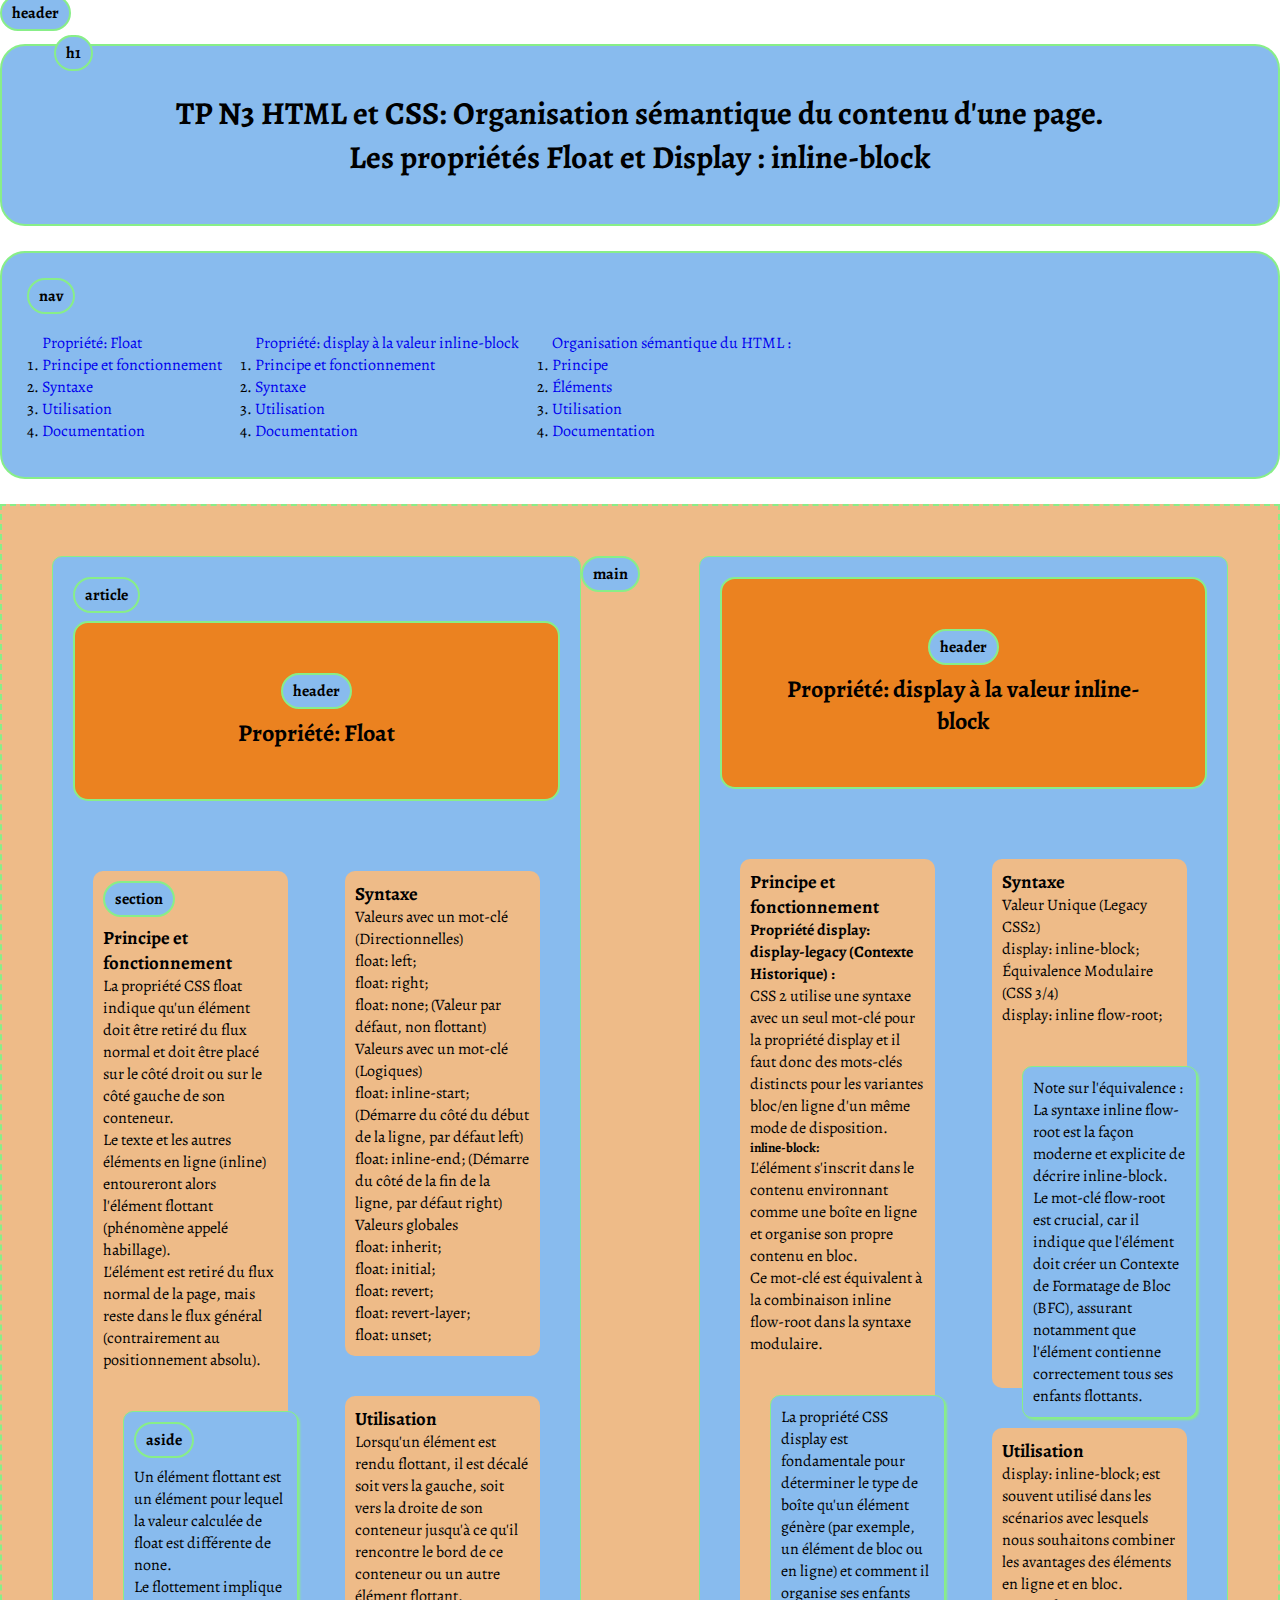
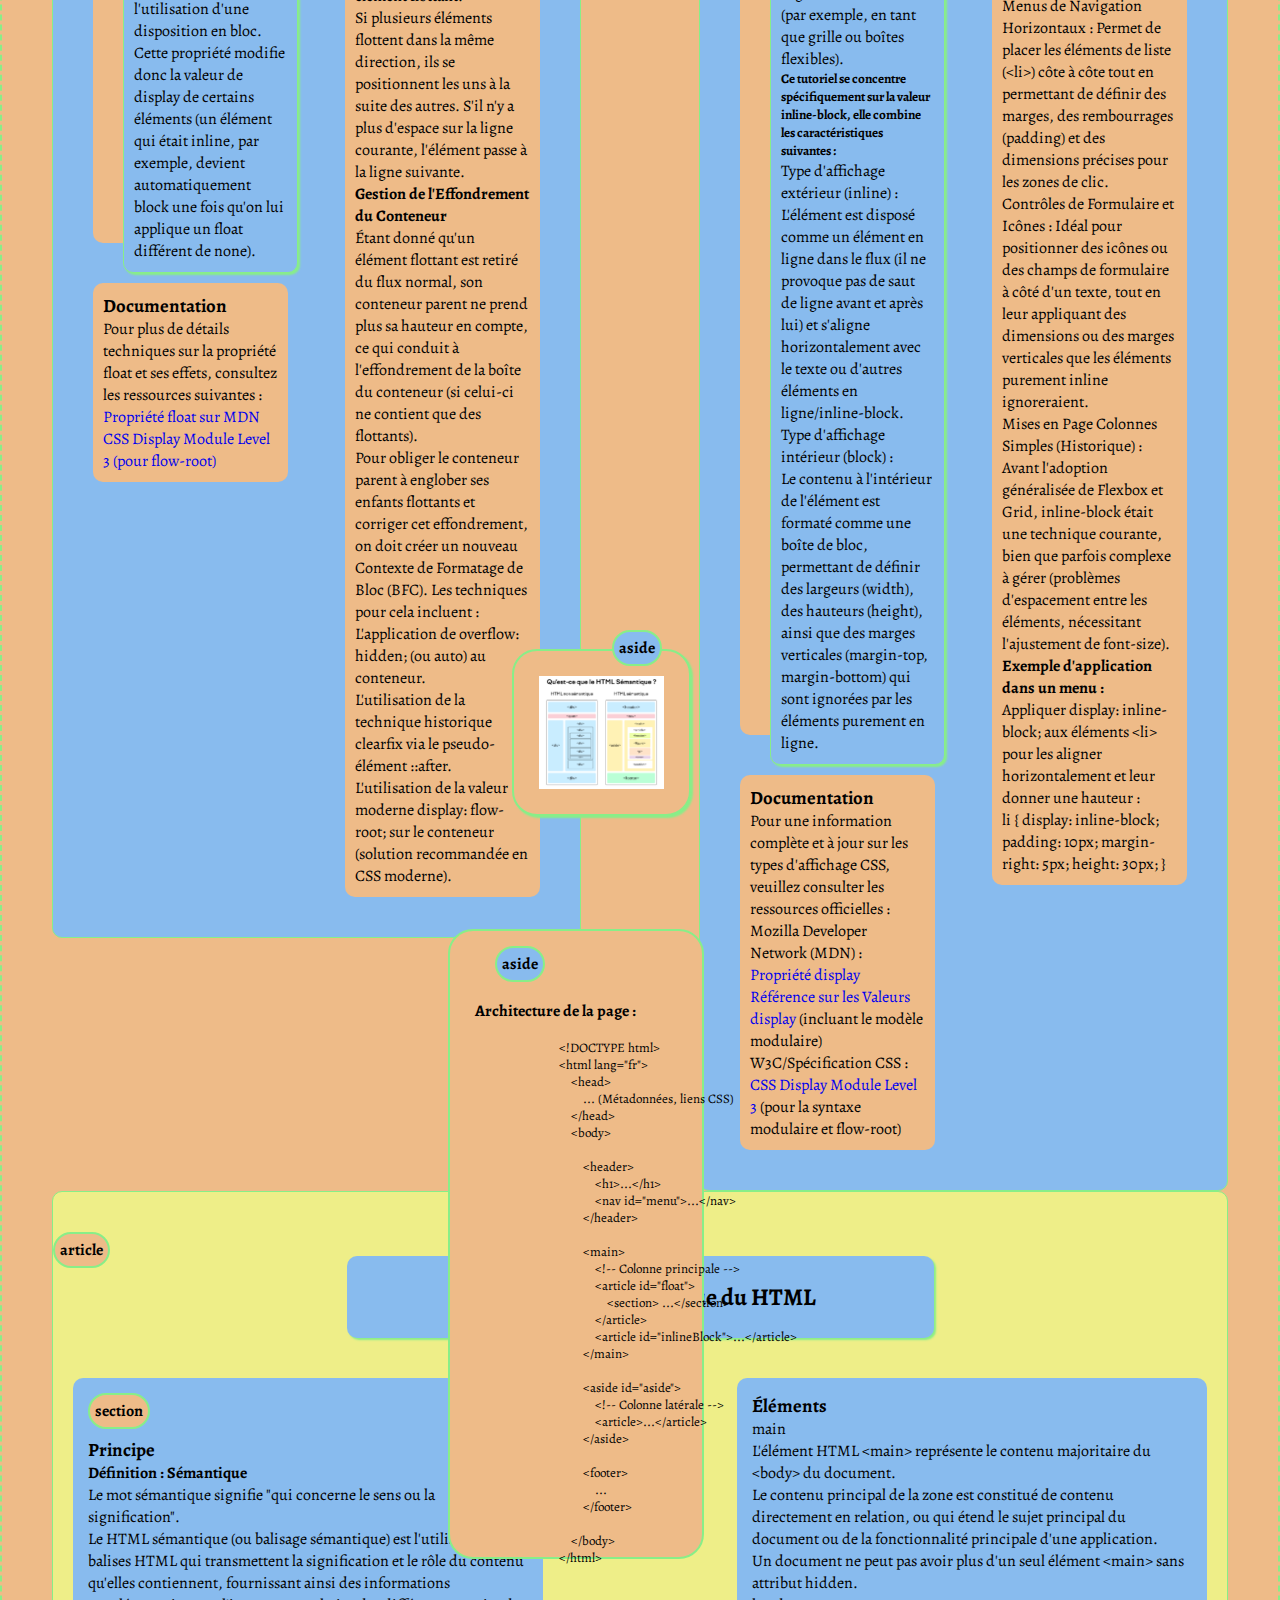
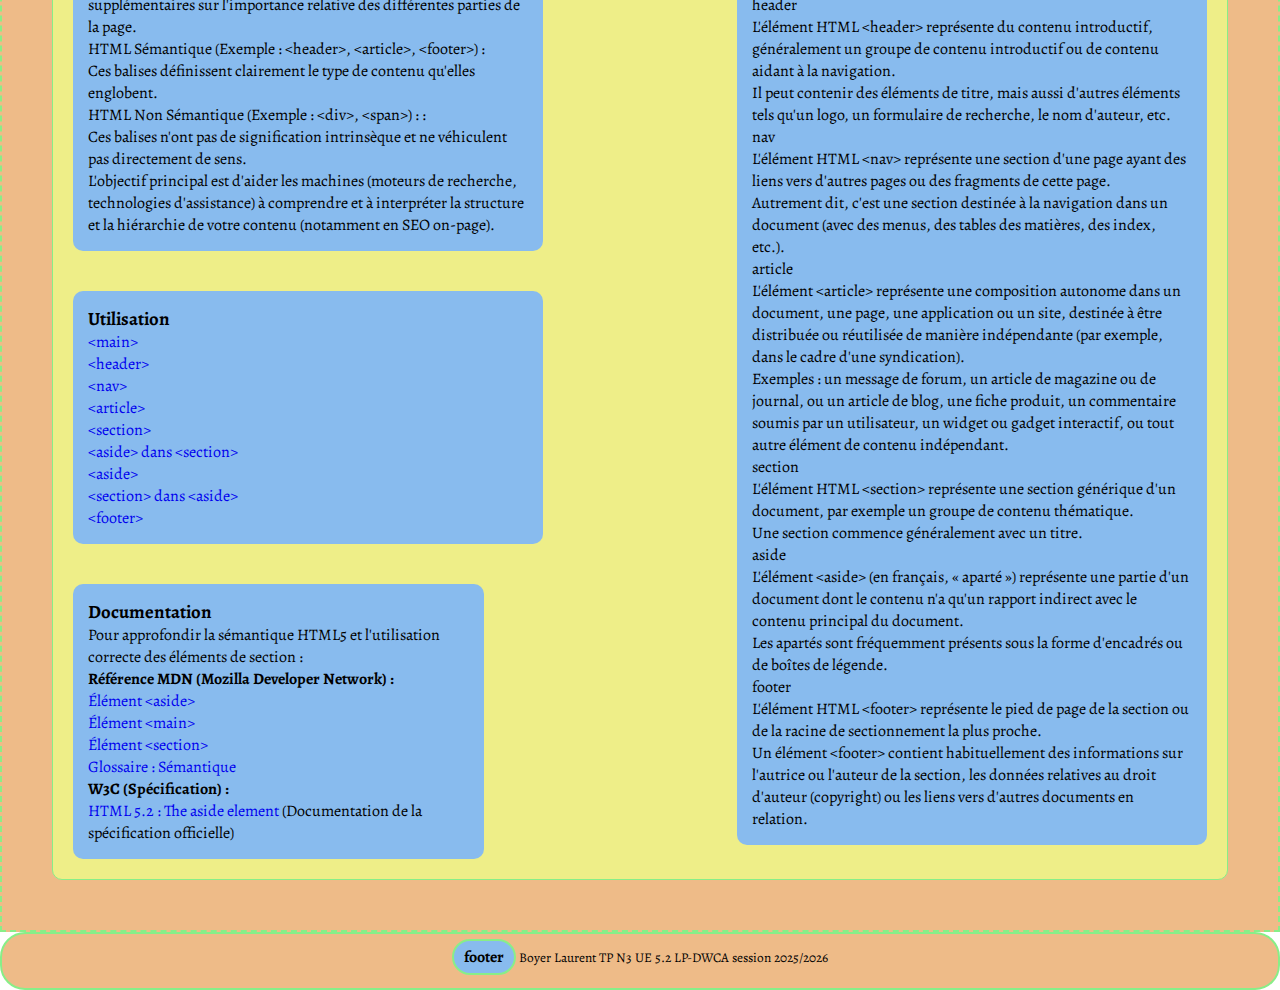
<file: UE 5.2.1 Langages HTML et CSS/TP_N3_HTML5_CSS_Float.html>
<!DOCTYPE html>
<html lang="fr">
<head>
    <meta charset="UTF-8">
    <meta name="viewport" content="width=device-width, initial-scale=1.0">
    <title>tutoriel Organisation des contenus et propriétés float et inline-block</title>
    <meta name="description" content="Page tutoriel sur des l'organisation des éléments HTML et les propriétés float et inline-block">
    <meta name="author" content="Boyer Laurent">
    <meta name="keywords" content="HTML, tutoriel, sémantique, CSS, float, inline-block">
    <link rel="icon" type="image/png" href="https://static.alwaysdata.com/aldjango/img/favicon.png">
    <link rel="preconnect" href="https://fonts.googleapis.com">
    <link rel="preconnect" href="https://fonts.gstatic.com" crossorigin>
    <link href="https://fonts.googleapis.com/css2?family=Playwrite+DE+Grund+Guides:wght@100..400&family=PT+Sans:ital,wght@0,400;0,700;1,400;1,700&family=Bungee+Shade&family=Alegreya:wght@400;700&display=swap" rel="stylesheet">
    <style>
        /* Nettoyage : CSS centralisé pour notation (float / inline-block) */
        *{
            margin: 0;
            padding: 0;
            font-family: 'Alegreya', 'Bungee Shade', cursive, sans-serif;
            box-sizing: border-box;
        }
        a{ text-decoration: none; }
        ul{ list-style: none; }
        img{ width: 150px; height: 150px; }

        /* Header */
        #pageHeader{ position: relative; bottom: 5px; background-color: #EEBB88; border: 2px solid #88EE88; border-radius: 25px; padding: 5px; }
        .page-header__title{ text-align: center; padding: 45px 50px; border: 2px solid #88EE88; background-color: #88BBEE; margin-bottom: 25px; border-radius: 25px; }
        .menu-nav{ display: inline-block; margin:0 auto 25px auto; padding: 25px; width: 100%; border: 2px solid #88EE88; background-color: #88BBEE; border-radius: 25px; box-sizing: border-box; }
        .menu-nav__item{ display: inline-block; padding: 10px 15px; }

        /* Main / layout */
        .main-content{ padding: 50px; border: 2px dashed #88EE88; display: flow-root; background-color: #EEBB88; }
    /* labels décoratifs (spans) - converted to classes to avoid being link anchors */
    .span-label { display: inline-block; background-color: #88BBEE; border: 2px solid #88EE88; border-radius: 25px; padding: 5px 10px; margin-bottom: 8px; }
    /* positionnements spécifiques pour labels historiques (conservent le rendu précédent) */
    .span-H1 { position: relative; right: 20px; top: 35px; }
    .span-pageHeader { position: relative; bottom: 5px; }

        .article{ width: 45%; }
        .article__header{ text-align: center; padding: 50px; margin-bottom: 50px; border-radius: 15px; border: solid 2px #88EE88; background-color: #eb8220; }
        .article--float{ float: left; padding:20px; border: 1px solid #88EE88; border-radius: 10px; background-color: #88BBEE; }
        .article--inline-block{ float: right; padding:20px; border: 1px solid #88EE88; border-radius: 10px; background-color: #88BBEE; }

        .content-section{ width: 40%; padding: 10px; margin: 20px; border-radius: 10px; background-color: #EEBB88; }

        /* Positionnement des sous-sections (une seule définition, pas de duplicata) */
        #float-principe, #float-doc, #inline-principe, #inline-doc, #aside-elements { float: left; }
        #float-syntaxe, #float-utilisation, #inline-syntaxe, #inline-utilisation { float: right; }

        .content-section__aside{ position: relative; top: 40px; left: 20px; padding: 10px; border: 1px solid #88EE88; border-radius: 10px; background-color: #88BBEE; box-shadow: 2px 2px 2px #88EE88; }

        /* aside */
        .aside-panel{ display: inline-block; border: 1px solid #88EE88; background-color: #EEEE88; border-radius: 10px; }
        .aside-panel__header{ text-align: center; border-radius: 10px; background-color: #88BBEE; box-shadow: 2px 2px 2px #88EE88; padding: 25px; width: 50%; margin: 20px auto; }
        #aside-principe, #aside-utilisation, #aside-documentation{ float: left; width: 40%; background-color: #88BBEE; padding: 15px; border-radius: 10px; margin: 20px; }
        #aside-documentation{ position: relative; z-index: 10; width: 35%; }
        #aside-elements{ float: right; width: 40%; background-color: #88BBEE; padding: 15px; border-radius: 10px; margin: 20px; }

        #aside-svg{ position: absolute; width: 14%; top: 245%; left: 40%; }
        .image__content{ width: 100%; height: 100%; background-color: #EEBB88; border: 2px solid #88EE88; border-radius: 25px; padding: 25px; box-shadow: 2px 2px 2px #88EE88; }
    .span-aside-img{ position: relative; top: 25px; left: 100px; background-color: #88BBEE; border: 2px solid #88EE88; border-radius: 25px; padding: 5px; }
    .span-aside-code{ position: relative; bottom: 10px; left: 20px; background-color: #88BBEE; border: 2px solid #88EE88; border-radius: 25px; padding: 5px; }

        .aside-section__code-block{ position: absolute; left: 35%; top: 281%; width: 20%; height: 70%; background-color: #EEBB88; border: 2px solid #88EE88; border-radius: 25px; padding: 25px; z-index: 1; }
        #code{ height: 100%; box-sizing: border-box; }
        .aside-section__code{ font-size: small; position: absolute; }

    .span-aside-article{ position: relative; top: 40px; background-color: #EEBB88; border: 2px solid #88EE88; border-radius: 25px; padding: 5px; }
    .span-aside-section{ position: relative; background-color: #EEBB88; border: 2px solid #88EE88; border-radius: 25px; padding: 5px; }

        .page-footer{ text-align: center; border: 1px solid #88EE88; background-color: #EE88EE; padding: 10px; }
        #footer{ background-color: #EEBB88; border: 2px solid #88EE88; border-radius: 25px; padding: 5px; }
    </style>
</head>
<body>
    <header id="header" class="page-header">
    <span class="span-label span-pageHeader" aria-hidden="true"><strong>header</strong></span>
    <span class="span-label span-H1" aria-hidden="true"><strong>h1</strong></span>
    <h1 class="page-header__title">TP N3 HTML et CSS: Organisation sémantique du contenu d'une page.<br>Les propriétés Float et Display : inline-block</h1>

    <nav id="menu" class="menu-nav">
        <span class="span-label span-nav" aria-hidden="true"><strong>nav</strong></span>
        <ul class="menu-nav__list">
            <li class="menu-nav__item">
                <a href="#float" class="menu-nav__link">Propriété: Float</a>
                <ol class="menu-nav__sublist">
                    <li class="menu-nav__subitem"><a href="#float-principe" >Principe et fonctionnement</a></li>
                    <li class="menu-nav__subitem"><a href="#float-syntaxe" >Syntaxe</a></li>
                    <li class="menu-nav__subitem"><a href="#float-utilisation" >Utilisation</a></li>
                    <li class="menu-nav__subitem"><a href="#float-doc" >Documentation</a></li>
                </ol>
            </li>

            <li class="menu-nav__item">
                <a href="#inlineBlock" class="menu-nav__link">Propriété: display à la valeur inline-block</a>
                <ol class="menu-nav__sublist">
                    <li class="menu-nav__subitem"><a href="#inline-principe" >Principe et fonctionnement</a></li>
                    <li class="menu-nav__subitem"><a href="#inline-syntaxe" >Syntaxe</a></li>
                    <li class="menu-nav__subitem"><a href="#inline-utilisation" >Utilisation</a></li>
                    <li class="menu-nav__subitem"><a href="#inline-doc" >Documentation</a></li>
                </ol>
            </li>

            <li class="menu-nav__item">
                <a href="#aside-doc" class="menu-nav__link">Organisation sémantique du HTML :</a>
                <ol class="menu-nav__sublist">
                    <li class="menu-nav__subitem"><a href="#aside-principe" >Principe</a></li>
                    <li class="menu-nav__subitem"><a href="#aside-elements" >Éléments</a></li>
                    <li class="menu-nav__subitem"><a href="#aside-utilisation" >Utilisation</a></li>
                    <li class="menu-nav__subitem"><a href="#aside-documentation" >Documentation</a></li>
                </ol>
            </li>
        </ul>
    </nav>
</header>

    <main id="main" class="main-content">
    <span class="span-label span-main" aria-hidden="true"><strong>main</strong></span>
    <article id="float" class="article article--float">
        <span class="span-label span-article" aria-hidden="true"><strong>article</strong></span>
        <header class="article__header">
            <span class="span-label span-headerFloat" aria-hidden="true"><strong>header</strong></span>
            <h2 class="article__title">Propriété: Float</h2>
        </header>

        <section id="float-principe" class="content-section">
            <span class="span-label span-section" aria-hidden="true"><strong>section</strong></span>
            <header class="content-section__header">
                <h3 class="content-section__title">Principe et fonctionnement</h3>
            </header>
            <p>La propriété CSS <code class="content-section__code">float</code> indique qu'un élément doit être retiré du flux normal et doit être placé sur le côté droit ou sur le côté gauche de son conteneur.</p>
            <p>Le texte et les autres éléments en ligne (inline) entoureront alors l'élément flottant (phénomène appelé habillage).</p>
            <p>L'élément est retiré du flux normal de la page, mais reste dans le flux général (contrairement au positionnement absolu).</p>
            <aside id="asideInSection" class="content-section__aside">
                <span class="span-label span-asideInSection" aria-hidden="true"><strong>aside</strong></span>
                <p>Un élément flottant est un élément pour lequel la valeur calculée de <code>float</code> est différente de <code>none</code>.</p>
                <p>Le flottement implique l'utilisation d'une disposition en bloc. Cette propriété modifie donc la valeur de <code>display</code> de certains éléments (un élément qui était <code>inline</code>, par exemple, devient automatiquement <code>block</code> une fois qu'on lui applique un <code>float</code> différent de <code>none</code>).</p>
            </aside>
        </section>

        <section id="float-syntaxe" class="content-section">
            <header class="content-section__header">
                <h3 class="content-section__title">Syntaxe</h3>
            </header>
            <dl class="content-section__list">
                <dt>Valeurs avec un mot-clé (Directionnelles)</dt>
                <dd><code class="content-section__code">float: left;</code></dd>
                <dd><code class="content-section__code">float: right;</code></dd>
                <dd><code class="content-section__code">float: none;</code> (Valeur par défaut, non flottant)</dd>
            </dl>
            <dl class="content-section__list">
                <dt>Valeurs avec un mot-clé (Logiques)</dt>
                <dd><code class="content-section__code">float: inline-start;</code> (Démarre du côté du début de la ligne, par défaut <code>left</code>)</dd>
                <dd><code class="content-section__code">float: inline-end;</code> (Démarre du côté de la fin de la ligne, par défaut <code>right</code>)</dd>
            </dl>
            <dl class="content-section__list">
                <dt>Valeurs globales</dt>
                <dd><code class="content-section__code">float: inherit;</code></dd>
                <dd><code class="content-section__code">float: initial;</code></dd>
                <dd><code class="content-section__code">float: revert;</code></dd>
                <dd><code class="content-section__code">float: revert-layer;</code></dd>
                <dd><code class="content-section__code">float: unset;</code></dd>
            </dl>
        </section>

        <section id="float-utilisation" class="content-section">
            <header class="content-section__header">
                <h3 class="content-section__title">Utilisation</h3>
            </header>
            <p>Lorsqu'un élément est rendu flottant, il est décalé soit vers la gauche, soit vers la droite de son conteneur jusqu'à ce qu'il rencontre le bord de ce conteneur ou un autre élément flottant.</p>
            <p>Si plusieurs éléments flottent dans la même direction, ils se positionnent les uns à la suite des autres. S'il n'y a plus d'espace sur la ligne courante, l'élément passe à la ligne suivante.</p>

            <h4>Gestion de l'Effondrement du Conteneur</h4>
            <p>
                Étant donné qu'un élément flottant est retiré du flux normal, son conteneur parent ne prend plus sa hauteur en compte, ce qui conduit à l'effondrement de la boîte du conteneur (si celui-ci ne contient que des flottants).
            </p>
            <p>
                Pour obliger le conteneur parent à englober ses enfants flottants et corriger cet effondrement, on doit créer un nouveau Contexte de Formatage de Bloc (BFC). Les techniques pour cela incluent :
            </p>
            <ul>
                <li>L'application de <code class="content-section__code">overflow: hidden;</code> (ou <code>auto</code>) au conteneur.</li>
                <li>L'utilisation de la technique historique <code class="content-section__code">clearfix</code> via le pseudo-élément <code>::after</code>.</li>
                <li>L'utilisation de la valeur moderne <code class="content-section__code">display: flow-root;</code> sur le conteneur (solution recommandée en CSS moderne).</li>
            </ul>
        </section>

        <section id="float-doc" class="content-section">
            <header class="content-section__header">
                <h3 class="content-section__title">Documentation</h3>
            </header>
            <p>
                Pour plus de détails techniques sur la propriété <code class="content-section__code">float</code> et ses effets, consultez les ressources suivantes :
            </p>
            <ul class="content-section__list">
                <li><a href="https://developer.mozilla.org/fr/docs/Web/CSS/Reference/Properties/float" target="_blank" rel="noopener noreferrer" class="link link--content">Propriété <code>float</code> sur MDN</a></li>
                <li><a href="https://www.w3.org/TR/css-display-3/#flow-root" target="_blank" rel="noopener noreferrer" class="link link--content">CSS Display Module Level 3 (pour <code>flow-root</code>)</a></li>
            </ul>
        </section>
    </article>
    <article id="inlineBlock" class="article article--inline-block">
        <header id="headerArticle" class="article__header">
            <span class="span-label span-headerArticle" aria-hidden="true"><strong>header</strong></span>
            <h2 class="article__title">Propriété: display à la valeur inline-block</h2>
        </header>
        <section id="inline-principe" class="content-section">
            <header class="content-section__header">
                <h3 class="content-section__title">Principe et fonctionnement</h3>
            </header>
            <h4>Propriété display:</h4>

            <h4>display-legacy (Contexte Historique) :</h4>
            <p> CSS 2 utilise une syntaxe avec un seul mot-clé pour la propriété display et il faut donc des mots-clés distincts pour les variantes bloc/en ligne d'un même mode de disposition.</p>
            <h5>inline-block:</h5>
            <p>L'élément s'inscrit dans le contenu environnant comme une boîte en ligne et organise son propre contenu en bloc.</p>
            <p>Ce mot-clé est équivalent à la combinaison <code class="content-section__code">inline flow-root</code> dans la syntaxe modulaire.</p>
            <aside id="aside--display" class="content-section__aside">
                <p>La propriété CSS display est fondamentale pour déterminer le type de boîte qu'un élément génère (par exemple, un élément de bloc ou en ligne) et comment il organise ses enfants (par exemple, en tant que grille ou boîtes flexibles).</p>
                <h5>Ce tutoriel se concentre spécifiquement sur la valeur inline-block, elle combine les caractéristiques suivantes :</h5>
                <dl class="content-section__list">
                    <dt>Type d'affichage extérieur (inline) :</dt>
                    <dd>L'élément est disposé comme un élément en ligne dans le flux (il ne provoque pas de saut de ligne avant et après lui) et s'aligne horizontalement avec le texte ou d'autres éléments en ligne/inline-block.</dd>
                    <dt>Type d'affichage intérieur (block) :</dt>
                    <dd>Le contenu à l'intérieur de l'élément est formaté comme une boîte de bloc, permettant de définir des largeurs (width), des hauteurs (height), ainsi que des marges verticales (margin-top, margin-bottom) qui sont ignorées par les éléments purement en ligne.</dd>
                </dl>
            </aside>
        </section>

        <section id="inline-syntaxe" class="content-section">
            <header class="content-section__header">
                <h3 class="content-section__title">Syntaxe</h3>
            </header>
            <dl class="content-section__list">
                <dt>Valeur Unique (Legacy CSS2)</dt>
                <dd><pre><code class="content-section__code">display: inline-block;</code></pre></dd>

                <dt>Équivalence Modulaire (CSS 3/4)</dt>
                <dd><pre><code class="content-section__code">display: inline flow-root;</code></pre></dd>
            </dl>
            <aside class="content-section__aside">
                <p>
                    Note sur l'équivalence : La syntaxe <code class="content-section__code">inline flow-root</code> est la façon moderne et explicite de décrire <code>inline-block</code>. Le mot-clé <code>flow-root</code> est crucial, car il indique que l'élément doit créer un Contexte de Formatage de Bloc (BFC), assurant notamment que l'élément contienne correctement tous ses enfants flottants.
                </p>
            </aside>
        </section>

        <section id="inline-utilisation" class="content-section">
            <header class="content-section__header">
                <h3 class="content-section__title">Utilisation</h3>
            </header>
            <p>
                <code class="content-section__code">display: inline-block;</code> est souvent utilisé dans les scénarios avec lesquels nous souhaitons combiner les avantages des éléments en ligne et en bloc.
            </p>
            <ul class="content-section__list">
                <li>
                    Menus de Navigation Horizontaux : Permet de placer les éléments de liste (<code>&lt;li&gt;</code>) côte à côte tout en permettant de définir des marges, des rembourrages (padding) et des dimensions précises pour les zones de clic.
                </li>
                <li>
                    Contrôles de Formulaire et Icônes : Idéal pour positionner des icônes ou des champs de formulaire à côté d'un texte, tout en leur appliquant des dimensions ou des marges verticales que les éléments purement <code>inline</code> ignoreraient.
                </li>
                <li>
                    Mises en Page Colonnes Simples (Historique) : Avant l'adoption généralisée de Flexbox et Grid, <code>inline-block</code> était une technique courante, bien que parfois complexe à gérer (problèmes d'espacement entre les éléments, nécessitant l'ajustement de <code>font-size</code>).
                </li>
            </ul>
            <div class="exemple">
                <h4>Exemple d'application dans un menu :</h4>
                <p>Appliquer <code class="content-section__code">display: inline-block;</code> aux éléments <code>&lt;li&gt;</code> pour les aligner horizontalement et leur donner une hauteur :</p>
                <code class="content-section__code">li { display: inline-block; padding: 10px; margin-right: 5px; height: 30px; }</code>
            </div>
        </section>

        <section id="inline-doc" class="content-section">
            <header class="content-section__header">
                <h3 class="content-section__title">Documentation</h3>
            </header>
            <p>
                Pour une information complète et à jour sur les types d'affichage CSS, veuillez consulter les ressources officielles :
            </p>
            <ul class="content-section__list">
                <li>
                    Mozilla Developer Network (MDN) :
                    <ul class="content-section__sublist">
                        <li><a href="https://developer.mozilla.org/fr/docs/Web/CSS/display" target="_blank" rel="noopener noreferrer" class="link link--content">Propriété <code>display</code></a></li>
                        <li><a href="https://developer.mozilla.org/fr/docs/Web/CSS/display-box" target="_blank" rel="noopener noreferrer" class="link link--content">Référence sur les Valeurs <code>display</code></a> (incluant le modèle modulaire)</li>
                    </ul>
                </li>
                <li>
                    W3C/Spécification CSS :
                    <ul class="content-section__sublist">
                        <li><a href="https://www.w3.org/TR/css-display-3/" target="_blank" rel="noopener noreferrer" class="link link--content">CSS Display Module Level 3</a> (pour la syntaxe modulaire et <code>flow-root</code>)</li>
                    </ul>
                </li>
            </ul>
        </section>
    </article>
    <article id="aside-doc" class="aside-panel">
        <span class="span-label span-aside-article" aria-hidden="true"><strong>article</strong></span>
        <header class="aside-panel__header">
            <h2 class="aside-panel__title">Organisation sémantique du HTML</h2>
        </header>
                <section id="aside-principe" class="aside-section">
                <span class="span-label span-aside-section" aria-hidden="true"><strong>section</strong></span>
                <header class="aside-section__header">
                    <h3 class="aside-section__title">Principe</h3>
                </header>
                <h4>Définition : Sémantique</h4>
                <p>Le mot sémantique signifie "qui concerne le sens ou la signification".</p>
                <p>Le HTML sémantique (ou balisage sémantique) est l'utilisation de balises HTML qui transmettent la signification et le rôle du contenu qu'elles contiennent, fournissant ainsi des informations supplémentaires sur l'importance relative des différentes parties de la page.</p>
                <dl class="aside-section__list">
                    <dt>HTML Sémantique (Exemple :  &lt;header&gt;, &lt;article&gt;, &lt;footer&gt;) :</dt>
                    <dd>Ces balises définissent clairement le type de contenu qu'elles englobent.</dd>
                    <dt>HTML Non Sémantique (Exemple : &lt;div&gt;, &lt;span&gt;) : :</dt>
                    <dd>Ces balises n'ont pas de signification intrinsèque et ne véhiculent pas directement de sens.</dd>
                </dl>
                <p>L'objectif principal est d'aider les machines (moteurs de recherche, technologies d'assistance) à comprendre et à interpréter la structure et la hiérarchie de votre contenu (notamment en SEO on-page).</p>
                <aside id="aside-svg" class="aside-svg">
                    <span class="span-label span-aside-img" aria-hidden="true"><strong>aside</strong></span>
                    <img src="./assets/SemanticSearchNonSemantic.svg" alt="exemple visuel de html sémantique et non sémantique" class="image__content">
                </aside>
            </section>
            <section id="aside-elements" class="aside-section">
                <header class="aside-section__header">
                    <h3 class="aside-section__title">Éléments</h3>
                </header>
                <dl class="aside-section__list">
                    <dt>main</dt>
                    <dd>L'élément HTML &lt;main&gt; représente le contenu majoritaire du &lt;body&gt; du document.</dd>
                    <dd>Le contenu principal de la zone est constitué de contenu directement en relation, ou qui étend le sujet principal du document ou de la fonctionnalité principale d'une application.</dd>
                    <dd>Un document ne peut pas avoir plus d'un seul élément &lt;main&gt; sans attribut hidden.</dd>
                    <dt>header</dt>
                    <dd>L'élément HTML &lt;header&gt; représente du contenu introductif, généralement un groupe de contenu introductif ou de contenu aidant à la navigation.</dd>
                    <dd>Il peut contenir des éléments de titre, mais aussi d'autres éléments tels qu'un logo, un formulaire de recherche, le nom d'auteur, etc.</dd>
                    <dt>nav</dt>
                    <dd>L'élément HTML &lt;nav&gt; représente une section d'une page ayant des liens vers d'autres pages ou des fragments de cette page.</dd>
                    <dd>Autrement dit, c'est une section destinée à la navigation dans un document (avec des menus, des tables des matières, des index, etc.).</dd>
                    <dt>article</dt>
                    <dd>L'élément &lt;article&gt; représente une composition autonome dans un document, une page, une application ou un site, destinée à être distribuée ou réutilisée de manière indépendante (par exemple, dans le cadre d'une syndication).</dd>
                    <dd>Exemples : un message de forum, un article de magazine ou de journal, ou un article de blog, une fiche produit, un commentaire soumis par un utilisateur, un widget ou gadget interactif, ou tout autre élément de contenu indépendant.</dd>
                    <dt>section</dt>
                    <dd>L'élément HTML &lt;section&gt; représente une section générique d'un document, par exemple un groupe de contenu thématique.</dd>
                    <dd>Une section commence généralement avec un titre.</dd>
                    <dt>aside</dt>
                    <dd>L'élément &lt;aside&gt; (en français, « aparté ») représente une partie d'un document dont le contenu n'a qu'un rapport indirect avec le contenu principal du document.</dd>
                    <dd>Les apartés sont fréquemment présents sous la forme d'encadrés ou de boîtes de légende.</dd>
                    <dt>footer</dt>
                    <dd>L'élément HTML &lt;footer&gt; représente le pied de page de la section ou de la racine de sectionnement la plus proche.</dd>
                    <dd>Un élément &lt;footer&gt; contient habituellement des informations sur l'autrice ou l'auteur de la section, les données relatives au droit d'auteur (copyright) ou les liens vers d'autres documents en relation.</dd>
                </dl>
            </section>
            <section id="aside-utilisation" class="aside-section">
                <header class="aside-section__header">
                    <h3 class="aside-section__title">Utilisation</h3>
                </header>
                <ul class="aside-section__list">
                    <li><a href="#main" class="link link--content">&lt;main&gt;</a></li>
                    <li><a href="#header" class="link link--content">&lt;header&gt;</a></li>
                    <li><a href="#menu" class="link link--content">&lt;nav&gt;</a></li>
                    <li><a href="#float" class="link link--content">&lt;article&gt;</a></li>
                    <li><a href="#float-principe" class="link link--content">&lt;section&gt;</a></li>
                    <li><a href="#asideInSection" class="link link--content">&lt;aside&gt; dans &lt;section&gt;</a></li>
                    <li><a href="#aside-doc" class="link link--content">&lt;aside&gt;</a></li>
                    <li><a href="#aside-principe" class="link link--content">&lt;section&gt; dans &lt;aside&gt;</a></li>
                    <li><a href="#footer" class="link link--content">&lt;footer&gt;</a></li>
                </ul>
                <aside class="aside-section__code-block">
                    <span class="span-label span-aside-code" aria-hidden="true"><strong>aside</strong></span>
                    <h4 class="aside-section__code-title">Architecture de la page :</h4>
                    <pre id="code">
                <code class="aside-section__code">
            &lt;!DOCTYPE html&gt;
            &lt;html lang="fr"&gt;
                &lt;head&gt;
                    ... (Métadonnées, liens CSS)
                &lt;/head&gt;
                &lt;body&gt;

                    &lt;header&gt;
                        &lt;h1&gt;...&lt;/h1&gt;
                        &lt;nav id="menu"&gt;...&lt;/nav&gt;
                    &lt;/header&gt;

                    &lt;main&gt;
                        &lt;!-- Colonne principale --&gt;
                        &lt;article id="float"&gt;
                            &lt;section&gt; ...&lt;/section&gt;
                        &lt;/article&gt;
                        &lt;article id="inlineBlock"&gt;...&lt;/article&gt;
                    &lt;/main&gt;

                    &lt;aside id="aside"&gt;
                        &lt;!-- Colonne latérale --&gt;
                        &lt;article&gt;...&lt;/article&gt;
                    &lt;/aside&gt;

                    &lt;footer&gt;
                        ...
                    &lt;/footer&gt;

                &lt;/body&gt;
            &lt;/html&gt;
                </code>
            </pre>
                </aside>
            </section>
            <section id="aside-documentation" class="aside-section">
                <header class="aside-section__header">
                    <h3 class="aside-section__title">Documentation</h3>
                </header>
                <p>
                    Pour approfondir la sémantique HTML5 et l'utilisation correcte des éléments de section :
                </p>
                <ul class="aside-section__list">
                    <li>
                        <strong>Référence MDN (Mozilla Developer Network) :</strong>
                        <ul class="aside-section__sublist">
                            <li><a href="https://developer.mozilla.org/fr/docs/Web/HTML/Element/aside" target="_blank" rel="noopener noreferrer" class="link link--content">Élément <code>&lt;aside&gt;</code></a></li>
                                <li><a href="https://developer.mozilla.org/fr/docs/Web/HTML/Element/main" target="_blank" rel="noopener noreferrer" class="link link--content">Élément <code>&lt;main&gt;</code></a></li>
                                <li><a href="https://developer.mozilla.org/fr/docs/Web/HTML/Element/section" target="_blank" rel="noopener noreferrer" class="link link--content">Élément <code>&lt;section&gt;</code></a></li>
                                <li><a href="https://developer.mozilla.org/fr/docs/Glossary/Semantics" target="_blank" rel="noopener noreferrer" class="link link--content">Glossaire : Sémantique</a></li>
                        </ul>
                    </li>
                    <li>
                        <strong>W3C (Spécification) :</strong>
                        <ul class="aside-section__sublist">
                            <li><a href="https://www.w3.org/TR/html52/sections.html#the-aside-element" target="_blank" rel="noopener noreferrer" class="link link--content">HTML 5.2 : The aside element</a> (Documentation de la spécification officielle)</li>
                        </ul>
                    </li>
                </ul>
            </section>
    </article>
</main>


<footer id="footer" class="page-footer">
    <span class="span-label span-footer" aria-hidden="true"><strong>footer</strong></span>
    <small class="page-footer__copy">Boyer Laurent TP N3 UE 5.2 LP-DWCA session 2025/2026</small>
</footer>
</body>
</html>
</file>
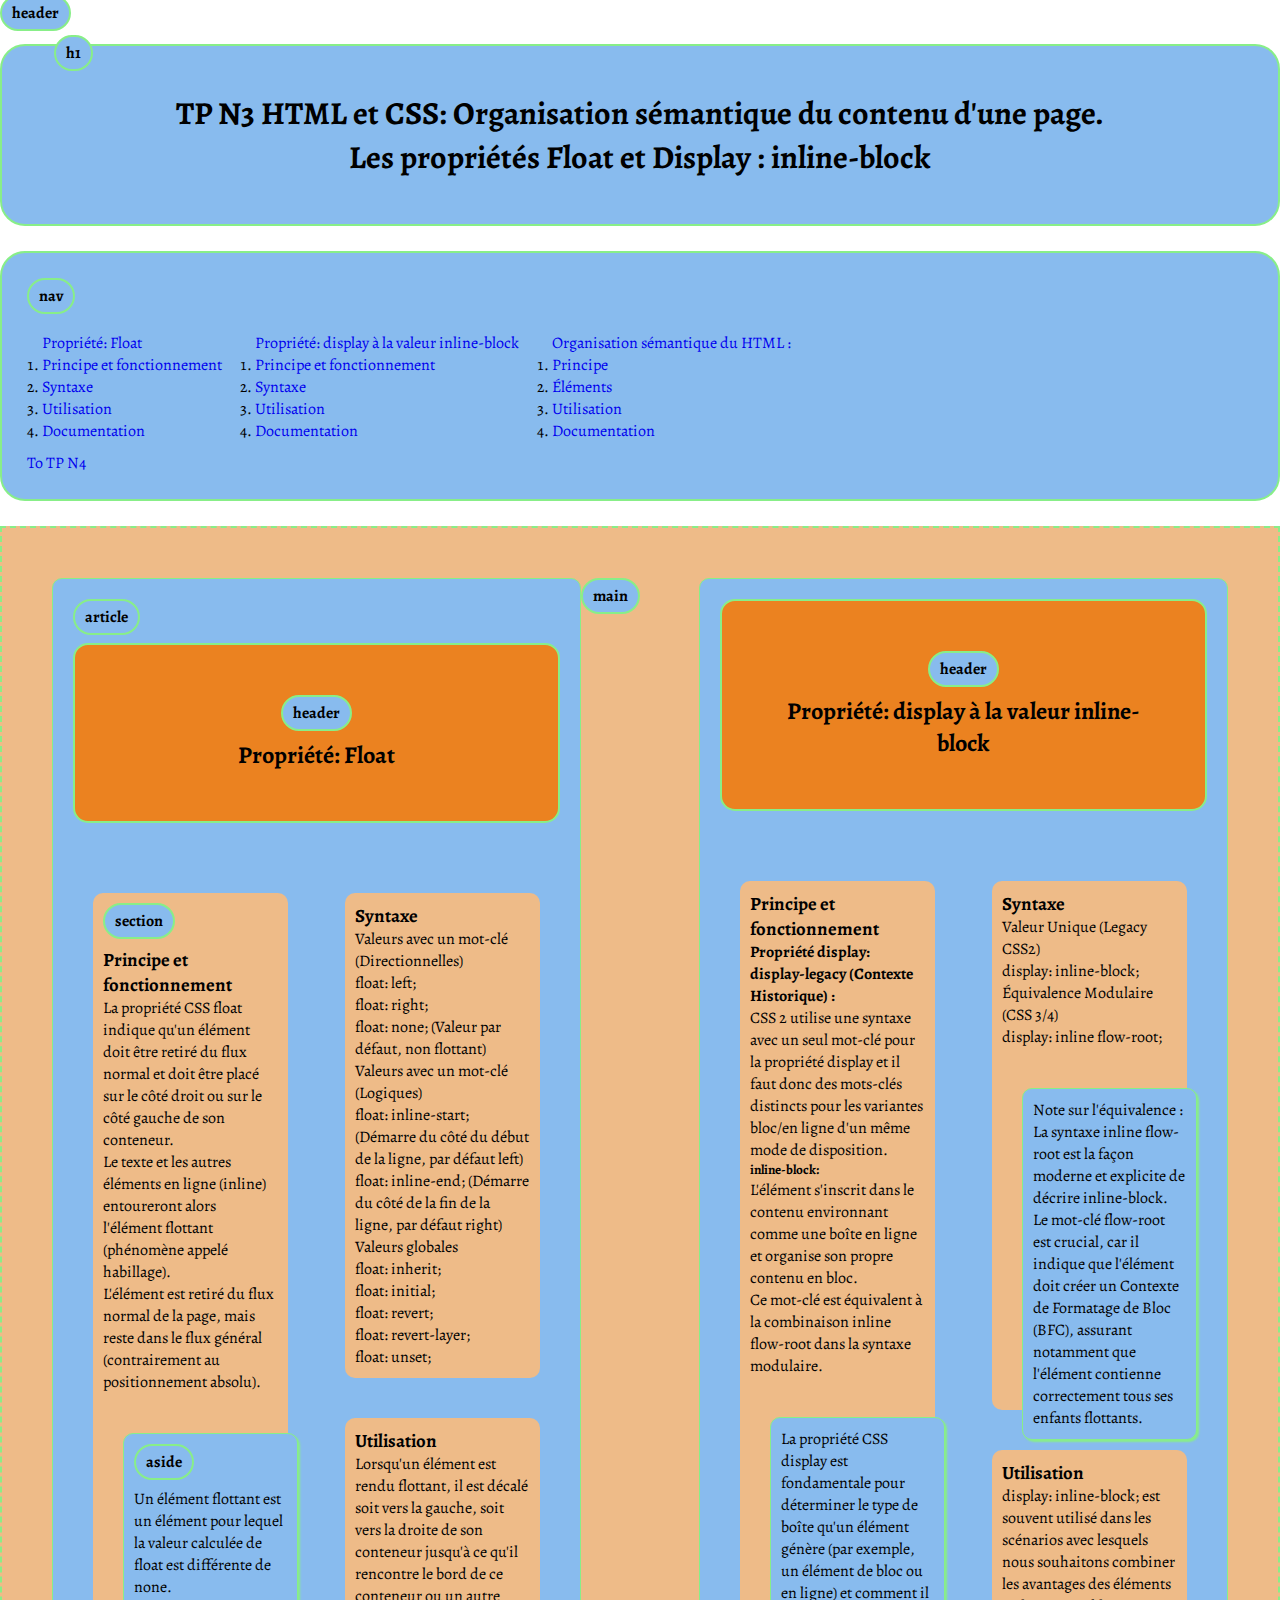
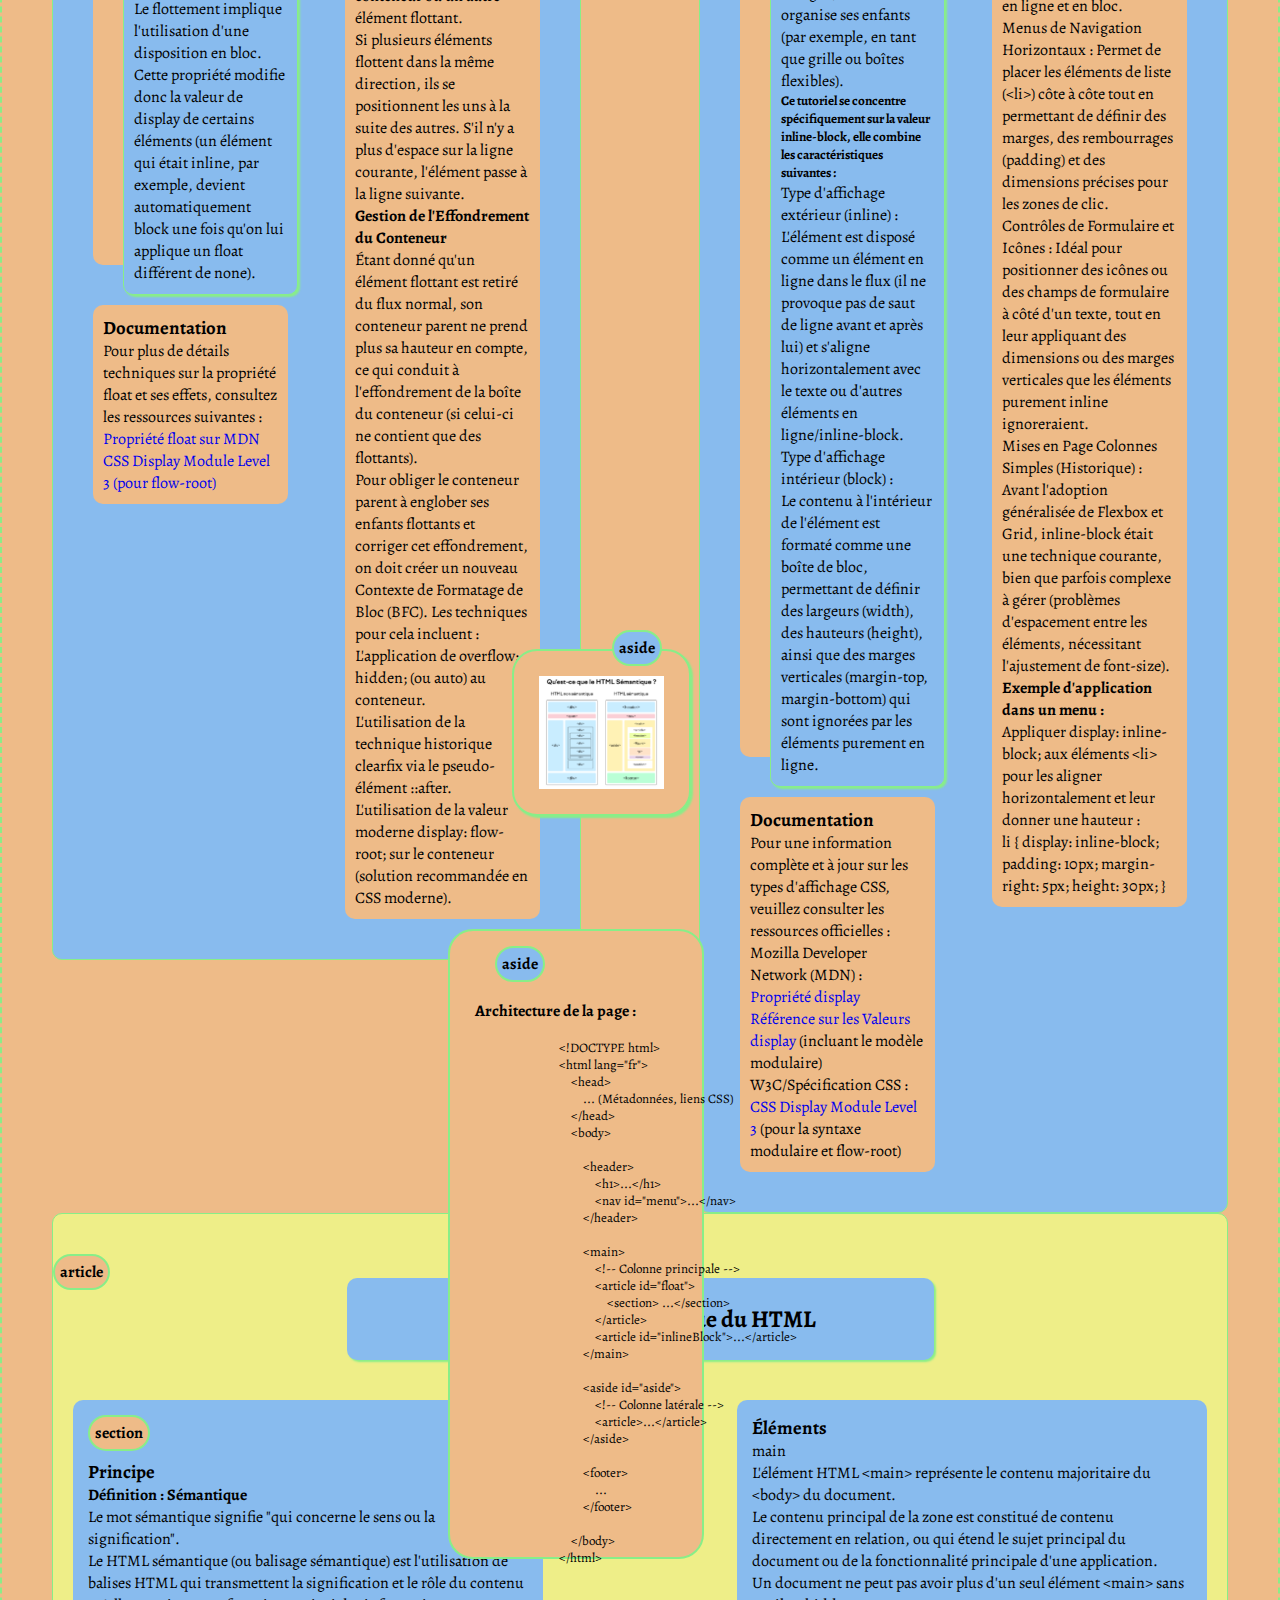
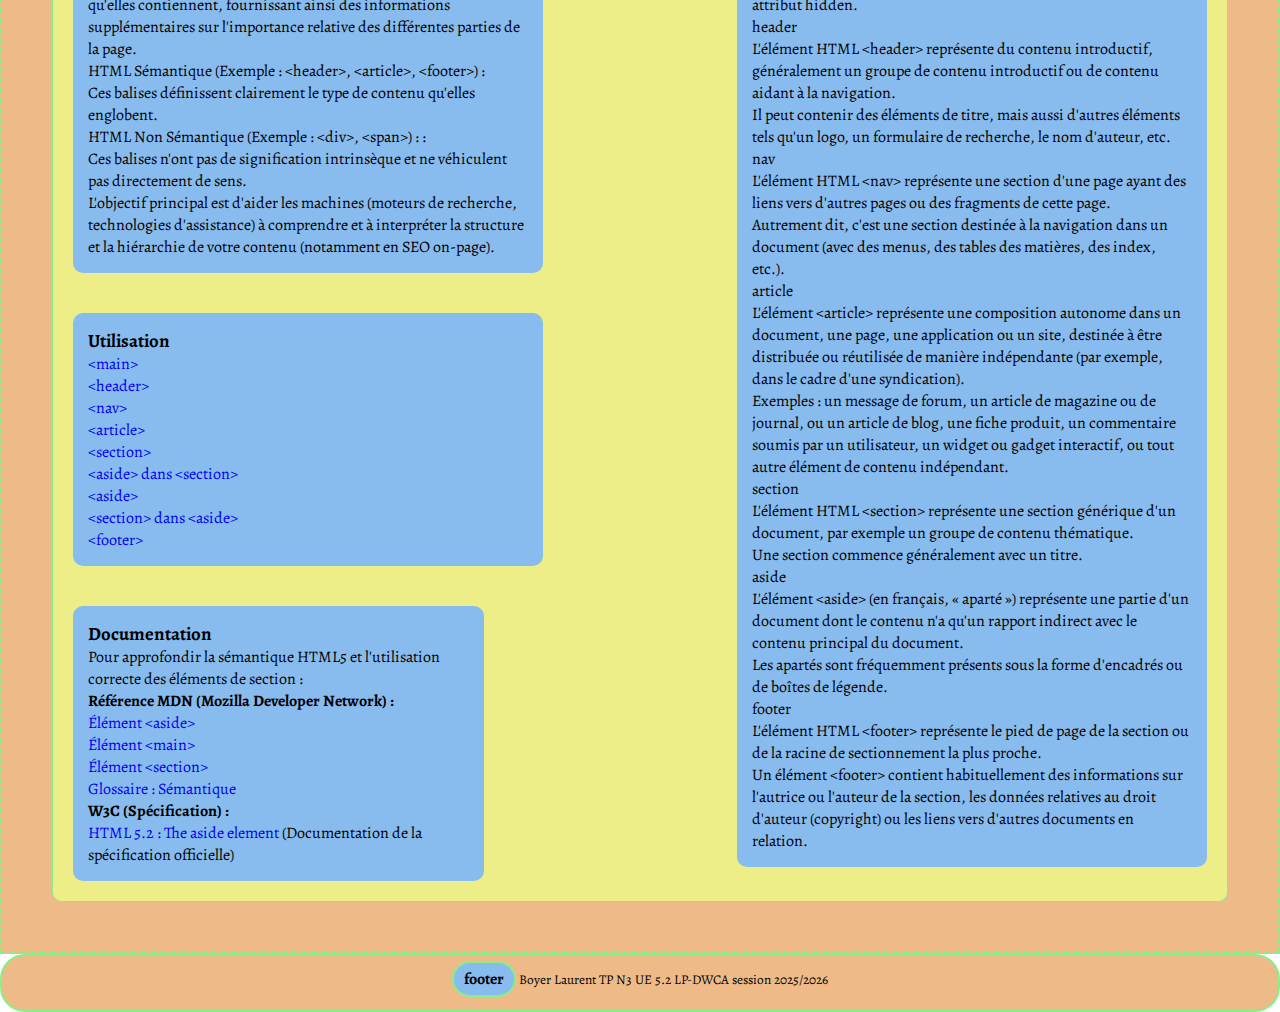
<file: UE 5.2.1 Langages HTML et CSS/TP-html/indexTPN3_rendu.html>
<!DOCTYPE html>
<html lang="fr">
<head>
    <meta charset="UTF-8">
    <meta name="viewport" content="width=device-width, initial-scale=1.0">
    <title>tutoriel Organisation des contenus et propriétés float et inline-block</title>
    <meta name="description" content="Page tutoriel sur l'organisation des éléments HTML et les propriétés float et inline-block">
    <meta name="author" content="Boyer Laurent">
    <meta name="keywords" content="HTML, tutoriel, sémantique, CSS, float, inline-block">
    <link rel="icon" type="image/png" href="https://static.alwaysdata.com/aldjango/img/favicon.png">
    <link rel="preconnect" href="https://fonts.googleapis.com">
    <link rel="preconnect" href="https://fonts.gstatic.com" crossorigin>
    <link href="https://fonts.googleapis.com/css2?family=Playwrite+DE+Grund+Guides:wght@100..400&family=PT+Sans:ital,wght@0,400;0,700;1,400;1,700&family=Bungee+Shade&family=Alegreya:wght@400;700&display=swap" rel="stylesheet">
    <style>
        /* Nettoyage : CSS centralisé pour notation (float / inline-block) */
        *{
            margin: 0;
            padding: 0;
            font-family: 'Alegreya', 'Bungee Shade', cursive, sans-serif;
            box-sizing: border-box;
        }
        a{ text-decoration: none; }
        ul{ list-style: none; }
        img{ width: 150px; height: 150px; }

        /* Header */
        .page-header__title{ text-align: center; padding: 45px 50px; border: 2px solid #88EE88; background-color: #88BBEE; margin-bottom: 25px; border-radius: 25px; }
        .menu-nav{ display: inline-block; margin:0 auto 25px auto; padding: 25px; width: 100%; border: 2px solid #88EE88; background-color: #88BBEE; border-radius: 25px; box-sizing: border-box; }
        .menu-nav__item{ display: inline-block; padding: 10px 15px; }

        /* Main / layout */
        .main-content{ padding: 50px; border: 2px dashed #88EE88; display: flow-root; background-color: #EEBB88; }
    /* labels décoratifs (spans) - converted to classes to avoid being link anchors */
    .span-label { display: inline-block; background-color: #88BBEE; border: 2px solid #88EE88; border-radius: 25px; padding: 5px 10px; margin-bottom: 8px; }
    /* positionnements spécifiques pour labels historiques (conservent le rendu précédent) */
    .span-H1 { position: relative; right: 20px; top: 35px; }
    .span-pageHeader { position: relative; bottom: 5px; }

        .article{ width: 45%; }
        .article__header{ text-align: center; padding: 50px; margin-bottom: 50px; border-radius: 15px; border: solid 2px #88EE88; background-color: #eb8220; }
        .article--float{ float: left; padding:20px; border: 1px solid #88EE88; border-radius: 10px; background-color: #88BBEE; }
        .article--inline-block{ float: right; padding:20px; border: 1px solid #88EE88; border-radius: 10px; background-color: #88BBEE; }

        .content-section{ width: 40%; padding: 10px; margin: 20px; border-radius: 10px; background-color: #EEBB88; }

        /* Positionnement des sous-sections (une seule définition, pas de duplicata) */
        #float-principe, #float-doc, #inline-principe, #inline-doc, #aside-elements { float: left; }
        #float-syntaxe, #float-utilisation, #inline-syntaxe, #inline-utilisation { float: right; }

        .content-section__aside{ position: relative; top: 40px; left: 20px; padding: 10px; border: 1px solid #88EE88; border-radius: 10px; background-color: #88BBEE; box-shadow: 2px 2px 2px #88EE88; }

        /* aside */
        .aside-panel{ display: inline-block; border: 1px solid #88EE88; background-color: #EEEE88; border-radius: 10px; }
        .aside-panel__header{ text-align: center; border-radius: 10px; background-color: #88BBEE; box-shadow: 2px 2px 2px #88EE88; padding: 25px; width: 50%; margin: 20px auto; }
        #aside-principe, #aside-utilisation, #aside-documentation{ float: left; width: 40%; background-color: #88BBEE; padding: 15px; border-radius: 10px; margin: 20px; }
        #aside-documentation{ position: relative; z-index: 10; width: 35%; }
        #aside-elements{ float: right; width: 40%; background-color: #88BBEE; padding: 15px; border-radius: 10px; margin: 20px; }

        #aside-svg{ position: absolute; width: 14%; top: 245%; left: 40%; }
        .image__content{ width: 100%; height: 100%; background-color: #EEBB88; border: 2px solid #88EE88; border-radius: 25px; padding: 25px; box-shadow: 2px 2px 2px #88EE88; }
    .span-aside-img{ position: relative; top: 25px; left: 100px; background-color: #88BBEE; border: 2px solid #88EE88; border-radius: 25px; padding: 5px; }
    .span-aside-code{ position: relative; bottom: 10px; left: 20px; background-color: #88BBEE; border: 2px solid #88EE88; border-radius: 25px; padding: 5px; }

        .aside-section__code-block{ position: absolute; left: 35%; top: 281%; width: 20%; height: 70%; background-color: #EEBB88; border: 2px solid #88EE88; border-radius: 25px; padding: 25px; z-index: 1; }
        #code{ height: 100%; box-sizing: border-box; }
        .aside-section__code{ font-size: small; position: absolute; }

    .span-aside-article{ position: relative; top: 40px; background-color: #EEBB88; border: 2px solid #88EE88; border-radius: 25px; padding: 5px; }
    .span-aside-section{ position: relative; background-color: #EEBB88; border: 2px solid #88EE88; border-radius: 25px; padding: 5px; }

        .page-footer{ text-align: center; border: 1px solid #88EE88; background-color: #EE88EE; padding: 10px; }
        #footer{ background-color: #EEBB88; border: 2px solid #88EE88; border-radius: 25px; padding: 5px; }
    </style>
</head>
<body>
    <header id="header" class="page-header">
    <span class="span-label span-pageHeader" aria-hidden="true"><strong>header</strong></span>
    <span class="span-label span-H1" aria-hidden="true"><strong>h1</strong></span>
    <h1 class="page-header__title">TP N3 HTML et CSS: Organisation sémantique du contenu d'une page.<br>Les propriétés Float et Display : inline-block</h1>

    <nav id="menu" class="menu-nav">
        <span class="span-label span-nav" aria-hidden="true"><strong>nav</strong></span>
        <ul class="menu-nav__list">
            <li class="menu-nav__item">
                <a href="#float" class="menu-nav__link">Propriété: Float</a>
                <ol class="menu-nav__sublist">
                    <li class="menu-nav__subitem"><a href="#float-principe" >Principe et fonctionnement</a></li>
                    <li class="menu-nav__subitem"><a href="#float-syntaxe" >Syntaxe</a></li>
                    <li class="menu-nav__subitem"><a href="#float-utilisation" >Utilisation</a></li>
                    <li class="menu-nav__subitem"><a href="#float-doc" >Documentation</a></li>
                </ol>
            </li>

            <li class="menu-nav__item">
                <a href="#inlineBlock" class="menu-nav__link">Propriété: display à la valeur inline-block</a>
                <ol class="menu-nav__sublist">
                    <li class="menu-nav__subitem"><a href="#inline-principe" >Principe et fonctionnement</a></li>
                    <li class="menu-nav__subitem"><a href="#inline-syntaxe" >Syntaxe</a></li>
                    <li class="menu-nav__subitem"><a href="#inline-utilisation" >Utilisation</a></li>
                    <li class="menu-nav__subitem"><a href="#inline-doc" >Documentation</a></li>
                </ol>
            </li>

            <li class="menu-nav__item">
                <a href="#aside-doc" class="menu-nav__link">Organisation sémantique du HTML :</a>
                <ol class="menu-nav__sublist">
                    <li class="menu-nav__subitem"><a href="#aside-principe" >Principe</a></li>
                    <li class="menu-nav__subitem"><a href="#aside-elements" >Éléments</a></li>
                    <li class="menu-nav__subitem"><a href="#aside-utilisation" >Utilisation</a></li>
                    <li class="menu-nav__subitem"><a href="#aside-documentation" >Documentation</a></li>
                </ol>
            </li>
        </ul>
        <a href="../index.html">To TP N4</a>
    </nav>
</header>

    <main id="main" class="main-content">
    <span class="span-label span-main" aria-hidden="true"><strong>main</strong></span>
    <article id="float" class="article article--float">
        <span class="span-label span-article" aria-hidden="true"><strong>article</strong></span>
        <header class="article__header">
            <span class="span-label span-headerFloat" aria-hidden="true"><strong>header</strong></span>
            <h2 class="article__title">Propriété: Float</h2>
        </header>

        <section id="float-principe" class="content-section">
            <span class="span-label span-section" aria-hidden="true"><strong>section</strong></span>
            <header class="content-section__header">
                <h3 class="content-section__title">Principe et fonctionnement</h3>
            </header>
            <p>La propriété CSS <code class="content-section__code">float</code> indique qu'un élément doit être retiré du flux normal et doit être placé sur le côté droit ou sur le côté gauche de son conteneur.</p>
            <p>Le texte et les autres éléments en ligne (inline) entoureront alors l'élément flottant (phénomène appelé habillage).</p>
            <p>L'élément est retiré du flux normal de la page, mais reste dans le flux général (contrairement au positionnement absolu).</p>
            <aside id="asideInSection" class="content-section__aside">
                <span class="span-label span-asideInSection" aria-hidden="true"><strong>aside</strong></span>
                <p>Un élément flottant est un élément pour lequel la valeur calculée de <code>float</code> est différente de <code>none</code>.</p>
                <p>Le flottement implique l'utilisation d'une disposition en bloc. Cette propriété modifie donc la valeur de <code>display</code> de certains éléments (un élément qui était <code>inline</code>, par exemple, devient automatiquement <code>block</code> une fois qu'on lui applique un <code>float</code> différent de <code>none</code>).</p>
            </aside>
        </section>

        <section id="float-syntaxe" class="content-section">
            <header class="content-section__header">
                <h3 class="content-section__title">Syntaxe</h3>
            </header>
            <dl class="content-section__list">
                <dt>Valeurs avec un mot-clé (Directionnelles)</dt>
                <dd><code class="content-section__code">float: left;</code></dd>
                <dd><code class="content-section__code">float: right;</code></dd>
                <dd><code class="content-section__code">float: none;</code> (Valeur par défaut, non flottant)</dd>
            </dl>
            <dl class="content-section__list">
                <dt>Valeurs avec un mot-clé (Logiques)</dt>
                <dd><code class="content-section__code">float: inline-start;</code> (Démarre du côté du début de la ligne, par défaut <code>left</code>)</dd>
                <dd><code class="content-section__code">float: inline-end;</code> (Démarre du côté de la fin de la ligne, par défaut <code>right</code>)</dd>
            </dl>
            <dl class="content-section__list">
                <dt>Valeurs globales</dt>
                <dd><code class="content-section__code">float: inherit;</code></dd>
                <dd><code class="content-section__code">float: initial;</code></dd>
                <dd><code class="content-section__code">float: revert;</code></dd>
                <dd><code class="content-section__code">float: revert-layer;</code></dd>
                <dd><code class="content-section__code">float: unset;</code></dd>
            </dl>
        </section>

        <section id="float-utilisation" class="content-section">
            <header class="content-section__header">
                <h3 class="content-section__title">Utilisation</h3>
            </header>
            <p>Lorsqu'un élément est rendu flottant, il est décalé soit vers la gauche, soit vers la droite de son conteneur jusqu'à ce qu'il rencontre le bord de ce conteneur ou un autre élément flottant.</p>
            <p>Si plusieurs éléments flottent dans la même direction, ils se positionnent les uns à la suite des autres. S'il n'y a plus d'espace sur la ligne courante, l'élément passe à la ligne suivante.</p>

            <h4>Gestion de l'Effondrement du Conteneur</h4>
            <p>
                Étant donné qu'un élément flottant est retiré du flux normal, son conteneur parent ne prend plus sa hauteur en compte, ce qui conduit à l'effondrement de la boîte du conteneur (si celui-ci ne contient que des flottants).
            </p>
            <p>
                Pour obliger le conteneur parent à englober ses enfants flottants et corriger cet effondrement, on doit créer un nouveau Contexte de Formatage de Bloc (BFC). Les techniques pour cela incluent :
            </p>
            <ul>
                <li>L'application de <code class="content-section__code">overflow: hidden;</code> (ou <code>auto</code>) au conteneur.</li>
                <li>L'utilisation de la technique historique <code class="content-section__code">clearfix</code> via le pseudo-élément <code>::after</code>.</li>
                <li>L'utilisation de la valeur moderne <code class="content-section__code">display: flow-root;</code> sur le conteneur (solution recommandée en CSS moderne).</li>
            </ul>
        </section>

        <section id="float-doc" class="content-section">
            <header class="content-section__header">
                <h3 class="content-section__title">Documentation</h3>
            </header>
            <p>
                Pour plus de détails techniques sur la propriété <code class="content-section__code">float</code> et ses effets, consultez les ressources suivantes :
            </p>
            <ul class="content-section__list">
                <li><a href="https://developer.mozilla.org/fr/docs/Web/CSS/Reference/Properties/float" target="_blank" rel="noopener noreferrer" class="link link--content">Propriété <code>float</code> sur MDN</a></li>
                <li><a href="https://www.w3.org/TR/css-display-3/#flow-root" target="_blank" rel="noopener noreferrer" class="link link--content">CSS Display Module Level 3 (pour <code>flow-root</code>)</a></li>
            </ul>
        </section>
    </article>
    <article id="inlineBlock" class="article article--inline-block">
        <header id="headerArticle" class="article__header">
            <span class="span-label span-headerArticle" aria-hidden="true"><strong>header</strong></span>
            <h2 class="article__title">Propriété: display à la valeur inline-block</h2>
        </header>
        <section id="inline-principe" class="content-section">
            <header class="content-section__header">
                <h3 class="content-section__title">Principe et fonctionnement</h3>
            </header>
            <h4>Propriété display:</h4>

            <h4>display-legacy (Contexte Historique) :</h4>
            <p> CSS 2 utilise une syntaxe avec un seul mot-clé pour la propriété display et il faut donc des mots-clés distincts pour les variantes bloc/en ligne d'un même mode de disposition.</p>
            <h5>inline-block:</h5>
            <p>L'élément s'inscrit dans le contenu environnant comme une boîte en ligne et organise son propre contenu en bloc.</p>
            <p>Ce mot-clé est équivalent à la combinaison <code class="content-section__code">inline flow-root</code> dans la syntaxe modulaire.</p>
            <aside id="aside--display" class="content-section__aside">
                <p>La propriété CSS display est fondamentale pour déterminer le type de boîte qu'un élément génère (par exemple, un élément de bloc ou en ligne) et comment il organise ses enfants (par exemple, en tant que grille ou boîtes flexibles).</p>
                <h5>Ce tutoriel se concentre spécifiquement sur la valeur inline-block, elle combine les caractéristiques suivantes :</h5>
                <dl class="content-section__list">
                    <dt>Type d'affichage extérieur (inline) :</dt>
                    <dd>L'élément est disposé comme un élément en ligne dans le flux (il ne provoque pas de saut de ligne avant et après lui) et s'aligne horizontalement avec le texte ou d'autres éléments en ligne/inline-block.</dd>
                    <dt>Type d'affichage intérieur (block) :</dt>
                    <dd>Le contenu à l'intérieur de l'élément est formaté comme une boîte de bloc, permettant de définir des largeurs (width), des hauteurs (height), ainsi que des marges verticales (margin-top, margin-bottom) qui sont ignorées par les éléments purement en ligne.</dd>
                </dl>
            </aside>
        </section>

        <section id="inline-syntaxe" class="content-section">
            <header class="content-section__header">
                <h3 class="content-section__title">Syntaxe</h3>
            </header>
            <dl class="content-section__list">
                <dt>Valeur Unique (Legacy CSS2)</dt>
                <dd><pre><code class="content-section__code">display: inline-block;</code></pre></dd>

                <dt>Équivalence Modulaire (CSS 3/4)</dt>
                <dd><pre><code class="content-section__code">display: inline flow-root;</code></pre></dd>
            </dl>
            <aside class="content-section__aside">
                <p>
                    Note sur l'équivalence : La syntaxe <code class="content-section__code">inline flow-root</code> est la façon moderne et explicite de décrire <code>inline-block</code>. Le mot-clé <code>flow-root</code> est crucial, car il indique que l'élément doit créer un Contexte de Formatage de Bloc (BFC), assurant notamment que l'élément contienne correctement tous ses enfants flottants.
                </p>
            </aside>
        </section>

        <section id="inline-utilisation" class="content-section">
            <header class="content-section__header">
                <h3 class="content-section__title">Utilisation</h3>
            </header>
            <p>
                <code class="content-section__code">display: inline-block;</code> est souvent utilisé dans les scénarios avec lesquels nous souhaitons combiner les avantages des éléments en ligne et en bloc.
            </p>
            <ul class="content-section__list">
                <li>
                    Menus de Navigation Horizontaux : Permet de placer les éléments de liste (<code>&lt;li&gt;</code>) côte à côte tout en permettant de définir des marges, des rembourrages (padding) et des dimensions précises pour les zones de clic.
                </li>
                <li>
                    Contrôles de Formulaire et Icônes : Idéal pour positionner des icônes ou des champs de formulaire à côté d'un texte, tout en leur appliquant des dimensions ou des marges verticales que les éléments purement <code>inline</code> ignoreraient.
                </li>
                <li>
                    Mises en Page Colonnes Simples (Historique) : Avant l'adoption généralisée de Flexbox et Grid, <code>inline-block</code> était une technique courante, bien que parfois complexe à gérer (problèmes d'espacement entre les éléments, nécessitant l'ajustement de <code>font-size</code>).
                </li>
            </ul>
            <div class="exemple">
                <h4>Exemple d'application dans un menu :</h4>
                <p>Appliquer <code class="content-section__code">display: inline-block;</code> aux éléments <code>&lt;li&gt;</code> pour les aligner horizontalement et leur donner une hauteur :</p>
                <code class="content-section__code">li { display: inline-block; padding: 10px; margin-right: 5px; height: 30px; }</code>
            </div>
        </section>

        <section id="inline-doc" class="content-section">
            <header class="content-section__header">
                <h3 class="content-section__title">Documentation</h3>
            </header>
            <p>
                Pour une information complète et à jour sur les types d'affichage CSS, veuillez consulter les ressources officielles :
            </p>
            <ul class="content-section__list">
                <li>
                    Mozilla Developer Network (MDN) :
                    <ul class="content-section__sublist">
                        <li><a href="https://developer.mozilla.org/fr/docs/Web/CSS/display" target="_blank" rel="noopener noreferrer" class="link link--content">Propriété <code>display</code></a></li>
                        <li><a href="https://developer.mozilla.org/fr/docs/Web/CSS/display-box" target="_blank" rel="noopener noreferrer" class="link link--content">Référence sur les Valeurs <code>display</code></a> (incluant le modèle modulaire)</li>
                    </ul>
                </li>
                <li>
                    W3C/Spécification CSS :
                    <ul class="content-section__sublist">
                        <li><a href="https://www.w3.org/TR/css-display-3/" target="_blank" rel="noopener noreferrer" class="link link--content">CSS Display Module Level 3</a> (pour la syntaxe modulaire et <code>flow-root</code>)</li>
                    </ul>
                </li>
            </ul>
        </section>
    </article>
    <article id="aside-doc" class="aside-panel">
        <span class="span-label span-aside-article" aria-hidden="true"><strong>article</strong></span>
        <header class="aside-panel__header">
            <h2 class="aside-panel__title">Organisation sémantique du HTML</h2>
        </header>
                <section id="aside-principe" class="aside-section">
                <span class="span-label span-aside-section" aria-hidden="true"><strong>section</strong></span>
                <header class="aside-section__header">
                    <h3 class="aside-section__title">Principe</h3>
                </header>
                <h4>Définition : Sémantique</h4>
                <p>Le mot sémantique signifie "qui concerne le sens ou la signification".</p>
                <p>Le HTML sémantique (ou balisage sémantique) est l'utilisation de balises HTML qui transmettent la signification et le rôle du contenu qu'elles contiennent, fournissant ainsi des informations supplémentaires sur l'importance relative des différentes parties de la page.</p>
                <dl class="aside-section__list">
                    <dt>HTML Sémantique (Exemple :  &lt;header&gt;, &lt;article&gt;, &lt;footer&gt;) :</dt>
                    <dd>Ces balises définissent clairement le type de contenu qu'elles englobent.</dd>
                    <dt>HTML Non Sémantique (Exemple : &lt;div&gt;, &lt;span&gt;) : :</dt>
                    <dd>Ces balises n'ont pas de signification intrinsèque et ne véhiculent pas directement de sens.</dd>
                </dl>
                <p>L'objectif principal est d'aider les machines (moteurs de recherche, technologies d'assistance) à comprendre et à interpréter la structure et la hiérarchie de votre contenu (notamment en SEO on-page).</p>
                <aside id="aside-svg" class="aside-svg">
                    <span class="span-label span-aside-img" aria-hidden="true"><strong>aside</strong></span>
                    <img src="../assets/SemanticSearchNonSemantic.svg" alt="exemple visuel de html sémantique et non sémantique" class="image__content">
                </aside>
            </section>
            <section id="aside-elements" class="aside-section">
                <header class="aside-section__header">
                    <h3 class="aside-section__title">Éléments</h3>
                </header>
                <dl class="aside-section__list">
                    <dt>main</dt>
                    <dd>L'élément HTML &lt;main&gt; représente le contenu majoritaire du &lt;body&gt; du document.</dd>
                    <dd>Le contenu principal de la zone est constitué de contenu directement en relation, ou qui étend le sujet principal du document ou de la fonctionnalité principale d'une application.</dd>
                    <dd>Un document ne peut pas avoir plus d'un seul élément &lt;main&gt; sans attribut hidden.</dd>
                    <dt>header</dt>
                    <dd>L'élément HTML &lt;header&gt; représente du contenu introductif, généralement un groupe de contenu introductif ou de contenu aidant à la navigation.</dd>
                    <dd>Il peut contenir des éléments de titre, mais aussi d'autres éléments tels qu'un logo, un formulaire de recherche, le nom d'auteur, etc.</dd>
                    <dt>nav</dt>
                    <dd>L'élément HTML &lt;nav&gt; représente une section d'une page ayant des liens vers d'autres pages ou des fragments de cette page.</dd>
                    <dd>Autrement dit, c'est une section destinée à la navigation dans un document (avec des menus, des tables des matières, des index, etc.).</dd>
                    <dt>article</dt>
                    <dd>L'élément &lt;article&gt; représente une composition autonome dans un document, une page, une application ou un site, destinée à être distribuée ou réutilisée de manière indépendante (par exemple, dans le cadre d'une syndication).</dd>
                    <dd>Exemples : un message de forum, un article de magazine ou de journal, ou un article de blog, une fiche produit, un commentaire soumis par un utilisateur, un widget ou gadget interactif, ou tout autre élément de contenu indépendant.</dd>
                    <dt>section</dt>
                    <dd>L'élément HTML &lt;section&gt; représente une section générique d'un document, par exemple un groupe de contenu thématique.</dd>
                    <dd>Une section commence généralement avec un titre.</dd>
                    <dt>aside</dt>
                    <dd>L'élément &lt;aside&gt; (en français, « aparté ») représente une partie d'un document dont le contenu n'a qu'un rapport indirect avec le contenu principal du document.</dd>
                    <dd>Les apartés sont fréquemment présents sous la forme d'encadrés ou de boîtes de légende.</dd>
                    <dt>footer</dt>
                    <dd>L'élément HTML &lt;footer&gt; représente le pied de page de la section ou de la racine de sectionnement la plus proche.</dd>
                    <dd>Un élément &lt;footer&gt; contient habituellement des informations sur l'autrice ou l'auteur de la section, les données relatives au droit d'auteur (copyright) ou les liens vers d'autres documents en relation.</dd>
                </dl>
            </section>
            <section id="aside-utilisation" class="aside-section">
                <header class="aside-section__header">
                    <h3 class="aside-section__title">Utilisation</h3>
                </header>
                <ul class="aside-section__list">
                    <li><a href="#main" class="link link--content">&lt;main&gt;</a></li>
                    <li><a href="#header" class="link link--content">&lt;header&gt;</a></li>
                    <li><a href="#menu" class="link link--content">&lt;nav&gt;</a></li>
                    <li><a href="#float" class="link link--content">&lt;article&gt;</a></li>
                    <li><a href="#float-principe" class="link link--content">&lt;section&gt;</a></li>
                    <li><a href="#asideInSection" class="link link--content">&lt;aside&gt; dans &lt;section&gt;</a></li>
                    <li><a href="#aside-doc" class="link link--content">&lt;aside&gt;</a></li>
                    <li><a href="#aside-principe" class="link link--content">&lt;section&gt; dans &lt;aside&gt;</a></li>
                    <li><a href="#footer" class="link link--content">&lt;footer&gt;</a></li>
                </ul>
                <aside class="aside-section__code-block">
                    <span class="span-label span-aside-code" aria-hidden="true"><strong>aside</strong></span>
                    <h4 class="aside-section__code-title">Architecture de la page :</h4>
                    <pre id="code">
                <code class="aside-section__code">
            &lt;!DOCTYPE html&gt;
            &lt;html lang="fr"&gt;
                &lt;head&gt;
                    ... (Métadonnées, liens CSS)
                &lt;/head&gt;
                &lt;body&gt;

                    &lt;header&gt;
                        &lt;h1&gt;...&lt;/h1&gt;
                        &lt;nav id="menu"&gt;...&lt;/nav&gt;
                    &lt;/header&gt;

                    &lt;main&gt;
                        &lt;!-- Colonne principale --&gt;
                        &lt;article id="float"&gt;
                            &lt;section&gt; ...&lt;/section&gt;
                        &lt;/article&gt;
                        &lt;article id="inlineBlock"&gt;...&lt;/article&gt;
                    &lt;/main&gt;

                    &lt;aside id="aside"&gt;
                        &lt;!-- Colonne latérale --&gt;
                        &lt;article&gt;...&lt;/article&gt;
                    &lt;/aside&gt;

                    &lt;footer&gt;
                        ...
                    &lt;/footer&gt;

                &lt;/body&gt;
            &lt;/html&gt;
                </code>
            </pre>
                </aside>
            </section>
            <section id="aside-documentation" class="aside-section">
                <header class="aside-section__header">
                    <h3 class="aside-section__title">Documentation</h3>
                </header>
                <p>
                    Pour approfondir la sémantique HTML5 et l'utilisation correcte des éléments de section :
                </p>
                <ul class="aside-section__list">
                    <li>
                        <strong>Référence MDN (Mozilla Developer Network) :</strong>
                        <ul class="aside-section__sublist">
                            <li><a href="https://developer.mozilla.org/fr/docs/Web/HTML/Element/aside" target="_blank" rel="noopener noreferrer" class="link link--content">Élément <code>&lt;aside&gt;</code></a></li>
                                <li><a href="https://developer.mozilla.org/fr/docs/Web/HTML/Element/main" target="_blank" rel="noopener noreferrer" class="link link--content">Élément <code>&lt;main&gt;</code></a></li>
                                <li><a href="https://developer.mozilla.org/fr/docs/Web/HTML/Element/section" target="_blank" rel="noopener noreferrer" class="link link--content">Élément <code>&lt;section&gt;</code></a></li>
                                <li><a href="https://developer.mozilla.org/fr/docs/Glossary/Semantics" target="_blank" rel="noopener noreferrer" class="link link--content">Glossaire : Sémantique</a></li>
                        </ul>
                    </li>
                    <li>
                        <strong>W3C (Spécification) :</strong>
                        <ul class="aside-section__sublist">
                            <li><a href="https://www.w3.org/TR/html52/sections.html#the-aside-element" target="_blank" rel="noopener noreferrer" class="link link--content">HTML 5.2 : The aside element</a> (Documentation de la spécification officielle)</li>
                        </ul>
                    </li>
                </ul>
            </section>
    </article>
</main>


<footer id="footer" class="page-footer">
    <span class="span-label span-footer" aria-hidden="true"><strong>footer</strong></span>
    <small class="page-footer__copy">Boyer Laurent TP N3 UE 5.2 LP-DWCA session 2025/2026</small>
</footer>
</body>
</html>
</file>
<file: UE 5.2.1 Langages HTML et CSS/styles/style.css>
*{
    margin: 0;
    padding: 0;
    font-family: "Playwrite DE Grund Guides", cursive, sans-serif, serif;
}
:root{
    --size: 20px;
    --bck-grdColor: #ffed94;
    --yellow: #feac5e;
    --yellow1: #eb8220;
    --lightblue: #4bc0c8;    
    --lightblue1:#41a6ad;
    --lightblue2: #256266;


}
body{
    background-color: #f5f5f5;
    min-height: 100vh;
}
a{
    text-decoration: none;
    color: black;
    font-family: "Alegreya", serif;
    transition: all 0.5s ease;   
}

.title__container{
   background-color: #ffed94;
}
h1{
    font-family: "Bungee Shade", cursive;
    font-weight: 400;
    text-align: center;
    width: 100%;
    padding: 2.5rem 1rem; 
    font-size: 2vw;
	background: linear-gradient(
		-45deg, 
		#4bc0c8 25%, 
		#feac5e 25%, 
		#feac5e 50%, 
		#4bc0c8 50%, 
		#4bc0c8 75%, 
		#feac5e 75%, 
		#feac5e);
	-webkit-background-clip: text;
    background-clip: text;
	-webkit-text-fill-color: transparent;
	background-size: var(--size) var(--size);
	background-position: 0 0;
	animation: stripes 1s linear infinite;
    box-sizing: border-box;           
}
@keyframes stripes {
    0%{
        background-position: 0 0;
    }
	100% { 
		background-position: var(--size) 0;
	}
}
h2{
    margin-left: 100px;
    margin-right: 50px;
}
h3{
    margin-left: 150px;
}
.address{
    margin-left: 1rem;
    padding: 1rem 0 0 0;     
}
.address__title{
    
        font-size: 1.1vw;
        font-weight: 400;
        margin-left: 1.5rem;
        text-decoration-line: underline;
        text-decoration-color:var(--lightblue);
}        
.address__title ~ dd{
    margin-left: 6rem;
}
.contact{
    margin-left: 7rem;
    box-sizing: border-box;
} 
.contact__email strong, .contact__phoneNumber strong{
    background: transparent;
    border-radius: 0;
    padding: 0;
    transition: all 1s ease;    
}
.contact__phoneNumber strong:hover, .contact__email strong:hover{
   
    border-bottom-right-radius: 5px;
    border-top-right-radius: 5px;
    background: linear-gradient(to left, var(--lightblue), var(--lightblue1), var(--lightblue2));
    padding: 0.5px 2px 0.5px 1px;
    animation: fromLeft 3s ease-in-out 0s 1 normal both;
}
.contact__realisation > a, .contact__realisation > a > img {
    text-align: center;
}
.contact a:hover{
    transition: all 0.5s ease;
    background: linear-gradient(to left, var(--yellow1), var(--yellow), var(--bck-grdColor));
    -webkit-background-clip: text;
    background-clip: text;
    -webkit-text-fill-color: transparent;
    padding: 5px;
    animation: fromLeft 1s ease 0.5s 1 normal both;
}
@keyframes fromLeft {
	0% {
		opacity: 0;
		transform: scaleX(0);
        transform-origin: left 0%;        
	}
    25%{
        opacity: 0.25;
        transform: scaleX(0.25);        
    }
    50%{
        opacity: 0.5;
        transform: scaleX(0.5);
        transform-origin: center;
    }
    75%{
        opacity: 0.75;
        transform: scaleX(0.75);
    }

	100% {
		opacity: 1;
		transform: scaleX(1);
        transform-origin: 0% right;
	}
}

.menu{
    text-align: center;
    margin: 1rem;
}
.navBar{
    padding: 1.5rem;
    background-color: var(--lightblue);
    border-radius: 1rem;
}
.navBar__list{
    list-style:none;

}
.navBar__list--items{
    font-size: 1.5rem;
    margin: 1rem;
    padding: 0.5rem;
}
.studies, .skills{
    background-color: var(--bck-grdColor);
    border-radius: 1rem;
}
.studies:hover, .skills:hover{
    border: var(--yellow) solid 0.25rem;
    margin: 0.25rem;
    padding: 0.25rem;
}
.exp, .about{
     border-radius: 1rem;
     background-color: var(--yellow);
}
.exp:hover, .about:hover{
    border: var(--bck-grdColor) solid 0.25rem;
    margin: 0.25rem;
    padding: 0.25rem;
}
.formations__title, .exp__title, .skills__title, .about__title{
    padding: 2rem;
    box-sizing: border-box;
    background-color: rgba(69, 197, 217, 0.1);
    border-radius: 1rem;
    margin-bottom: 1rem;
}
.formations__list--items--marker, .exp__list--items--marker, .skills__list--items--marker, .about__list--items--marker, .position{
    margin-left: 15rem;
}
footer{
    margin: 2rem 0 0 0;
}
footer>p{
    padding: 2rem 1rem;
    text-align: center;
    box-sizing: border-box;
}
</file>
